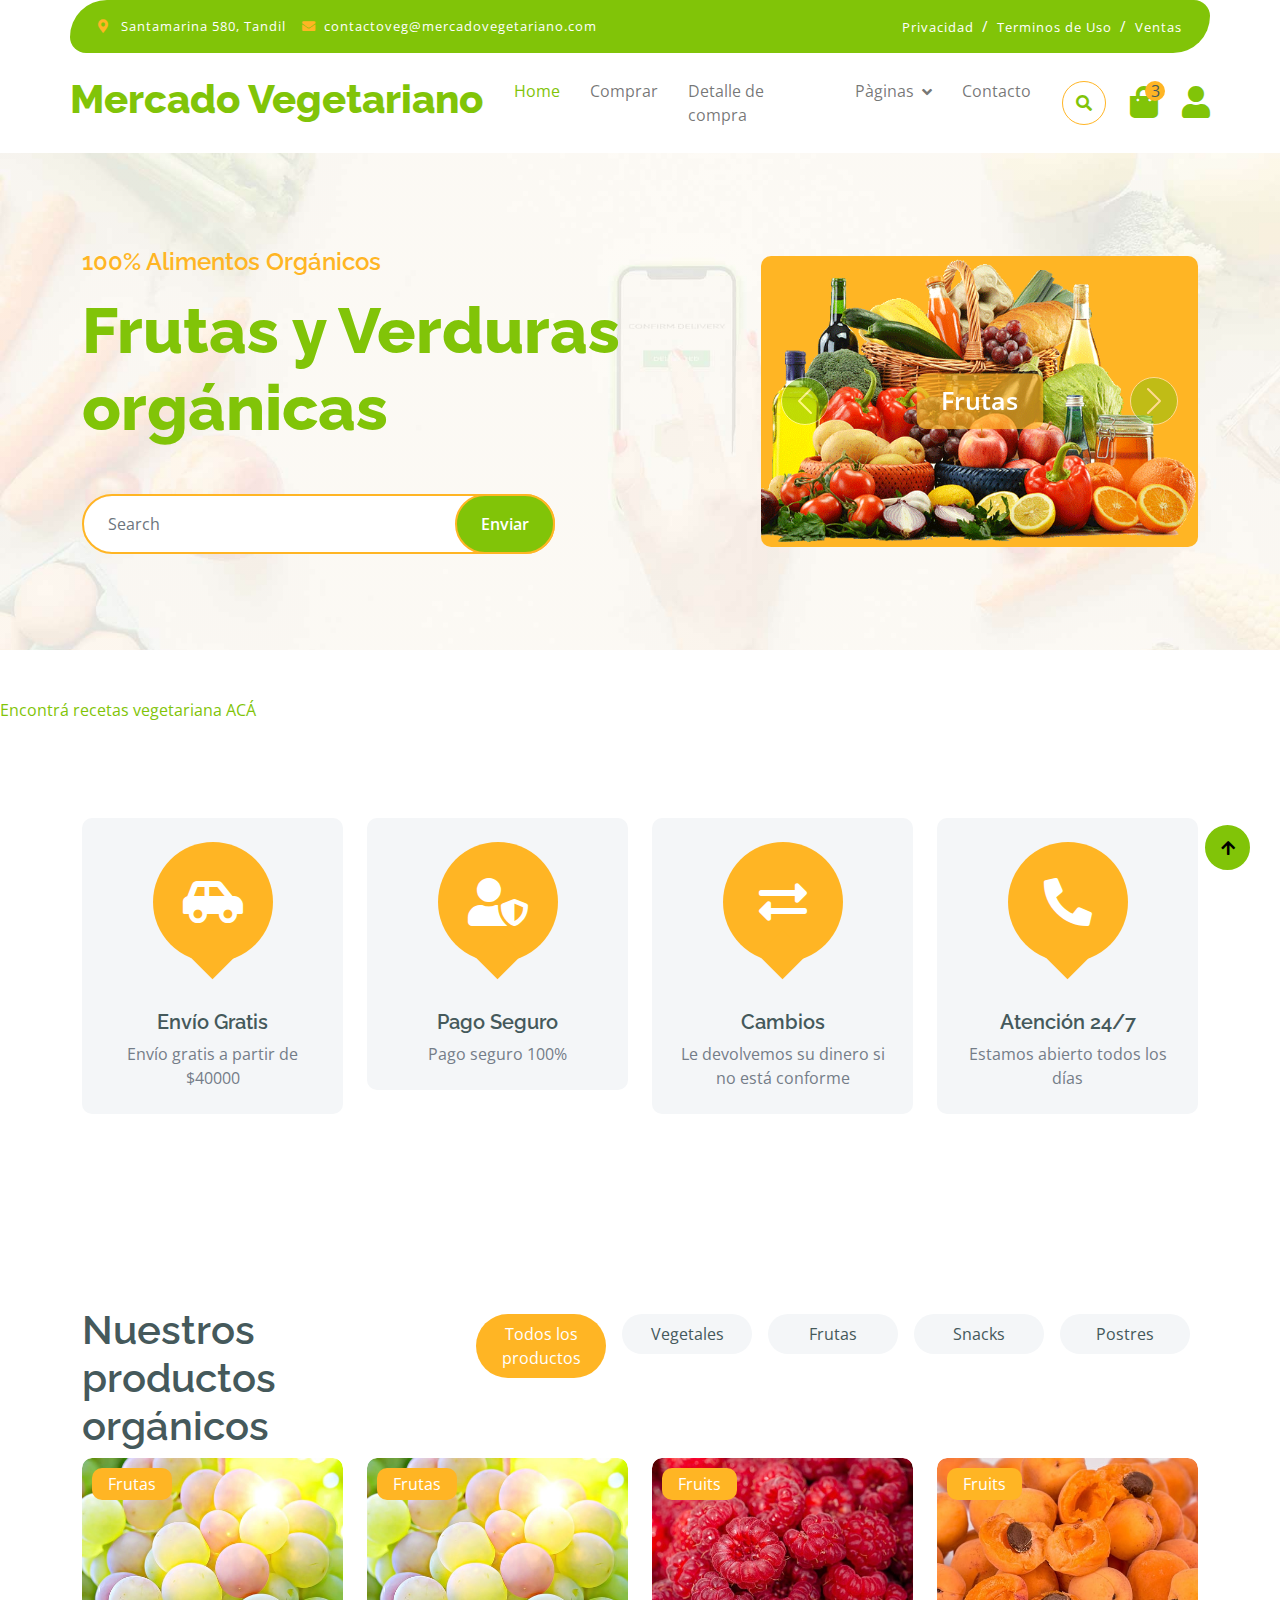
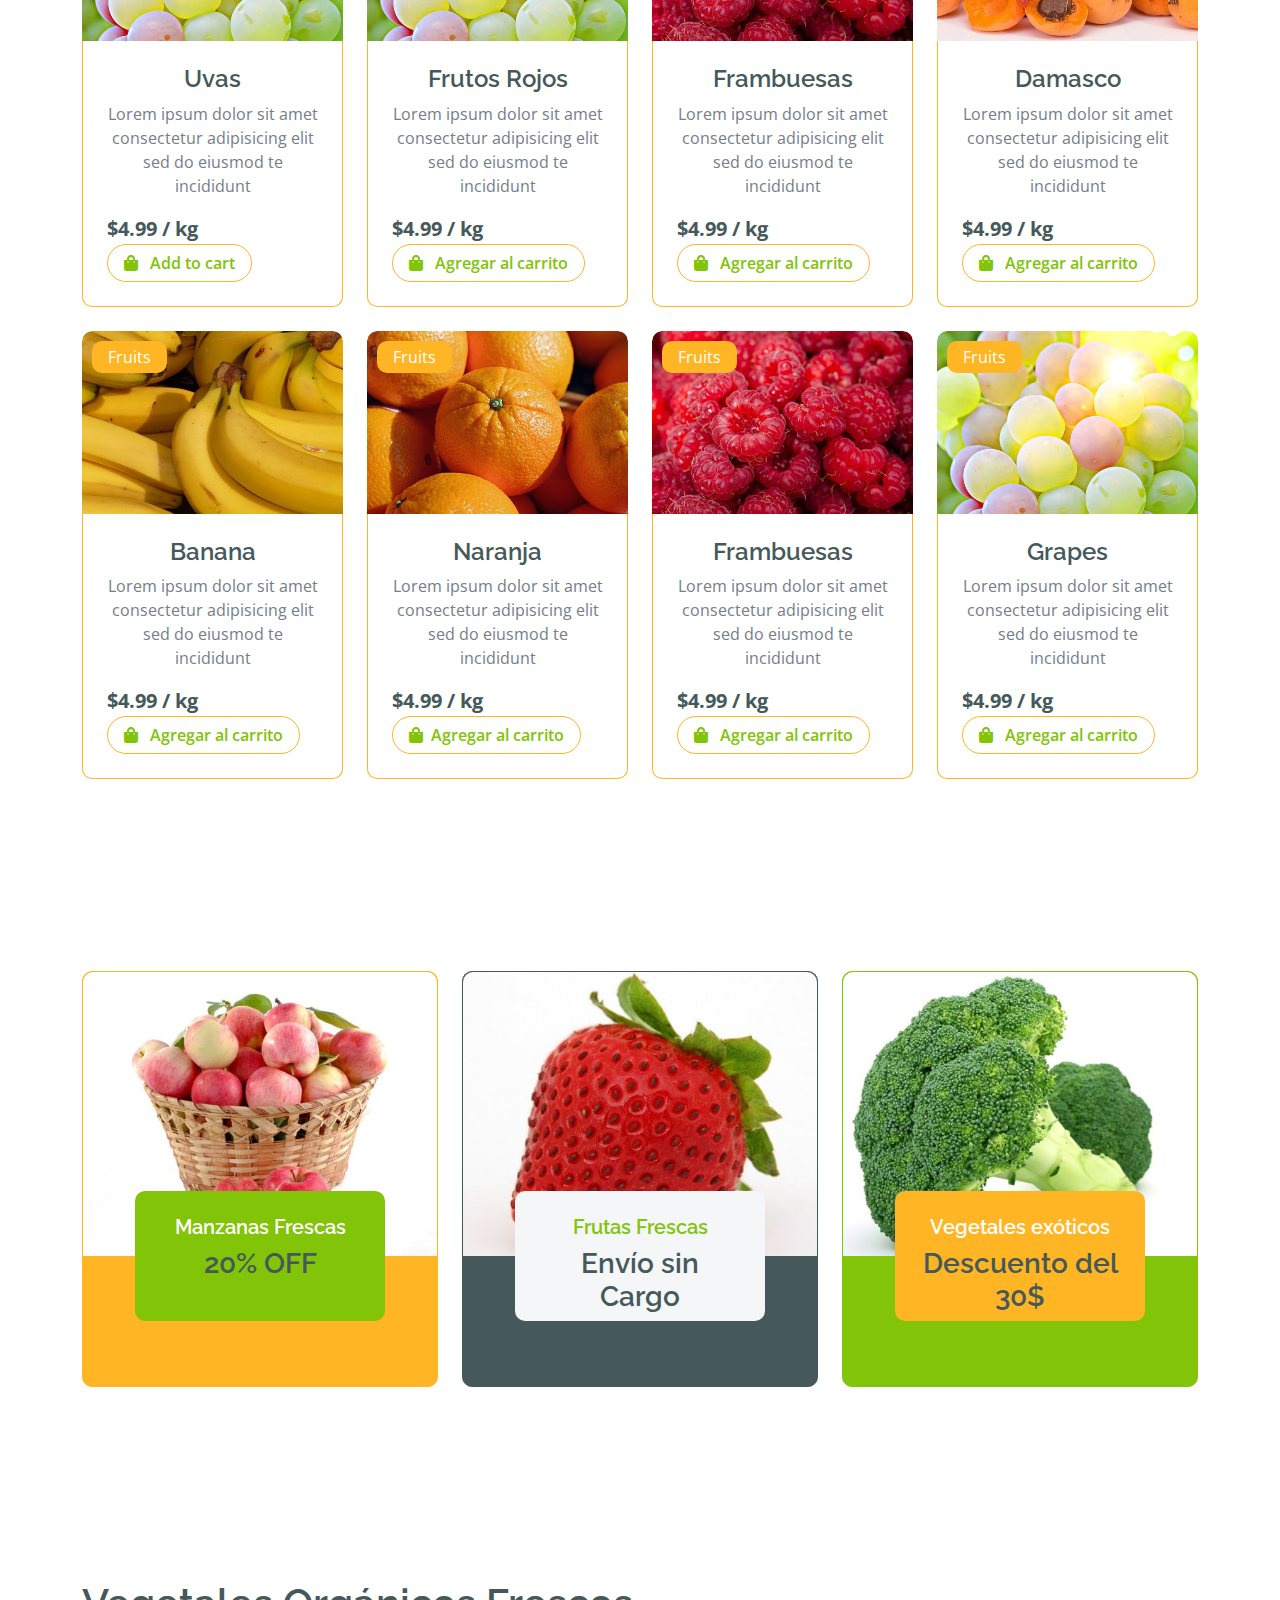
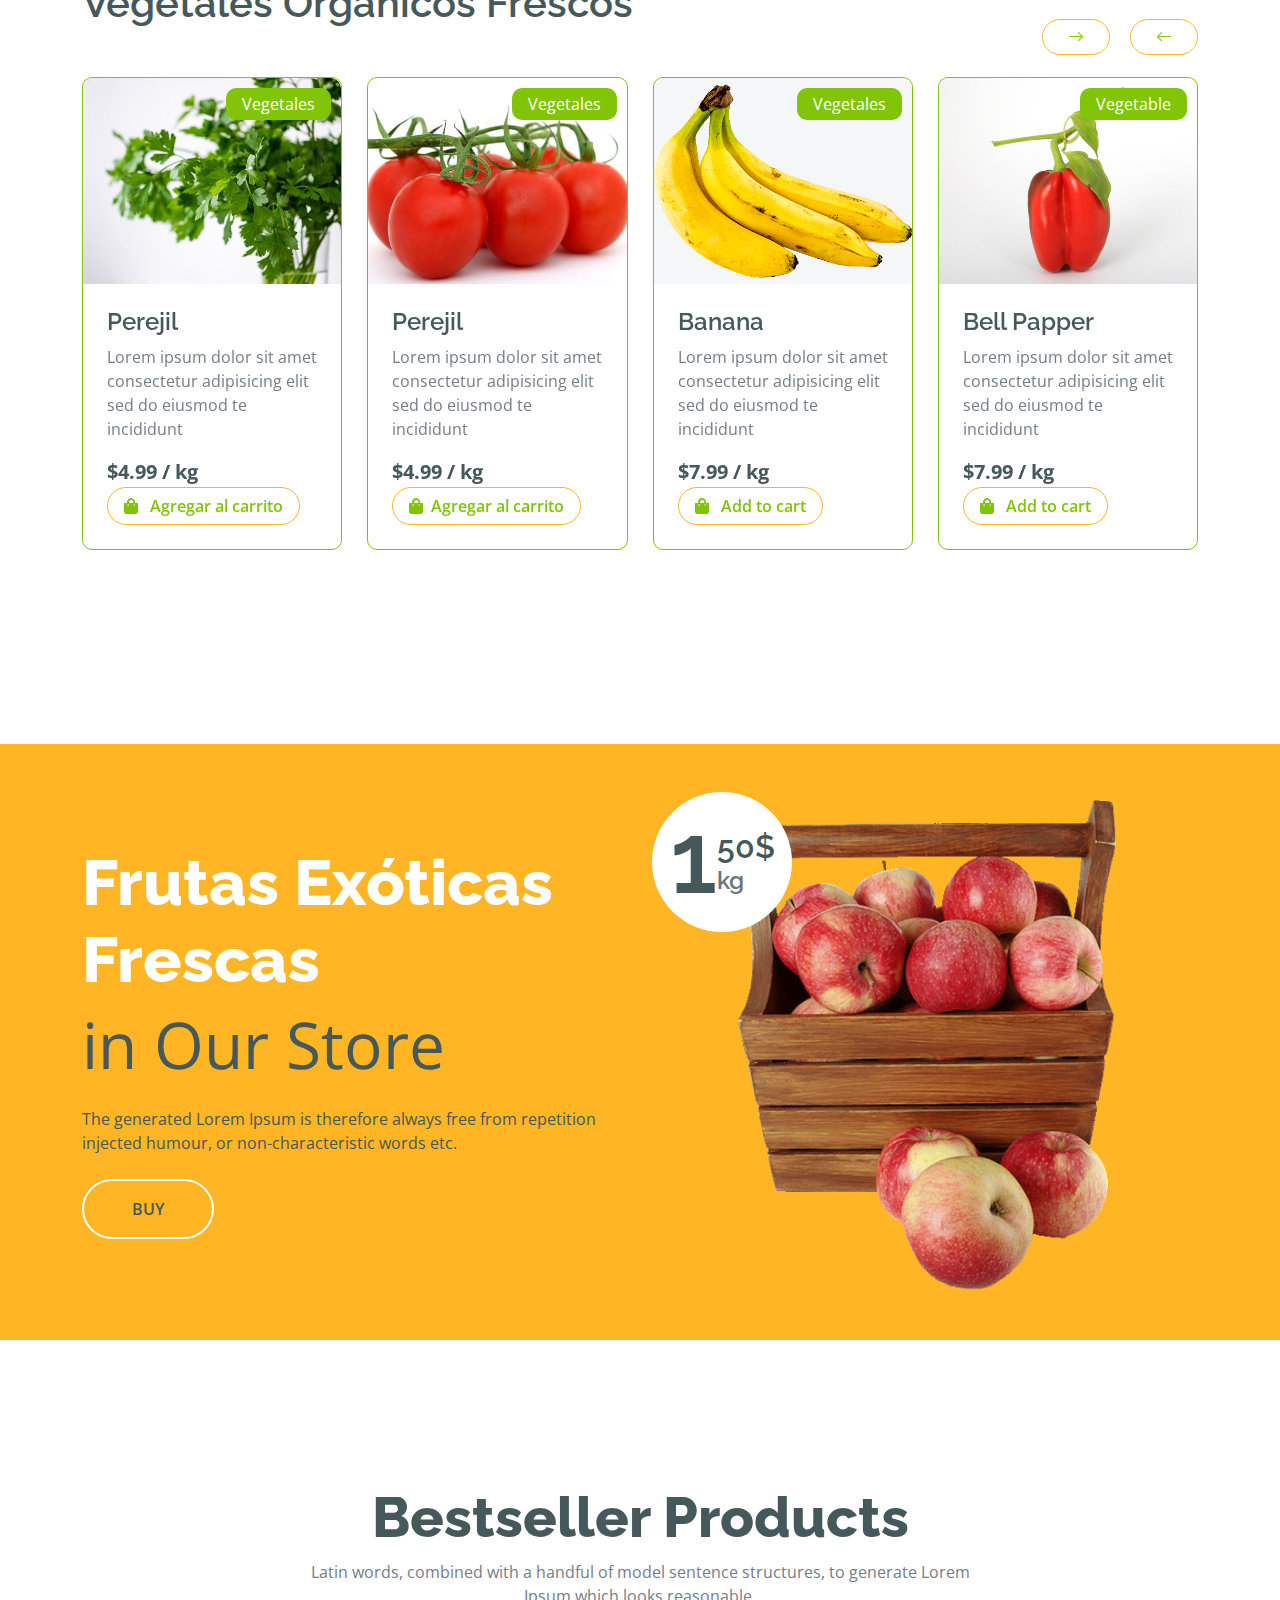
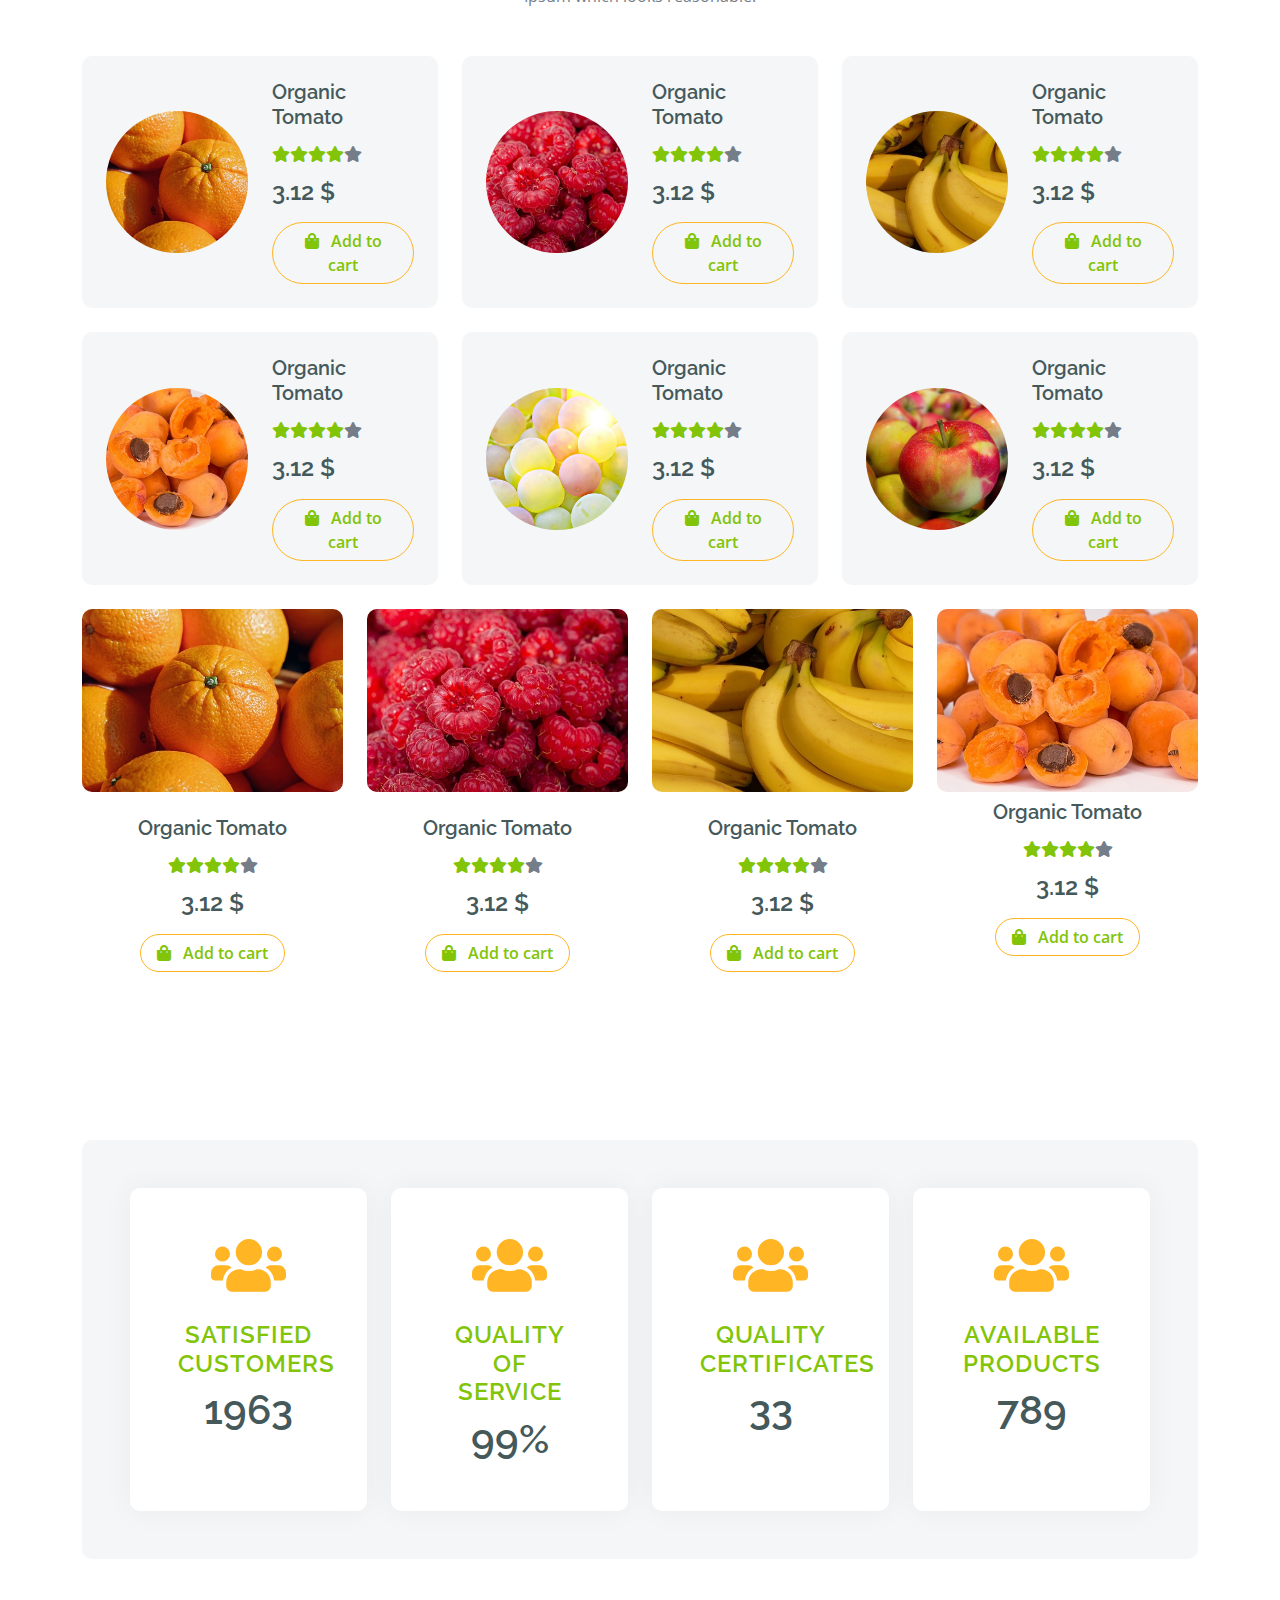
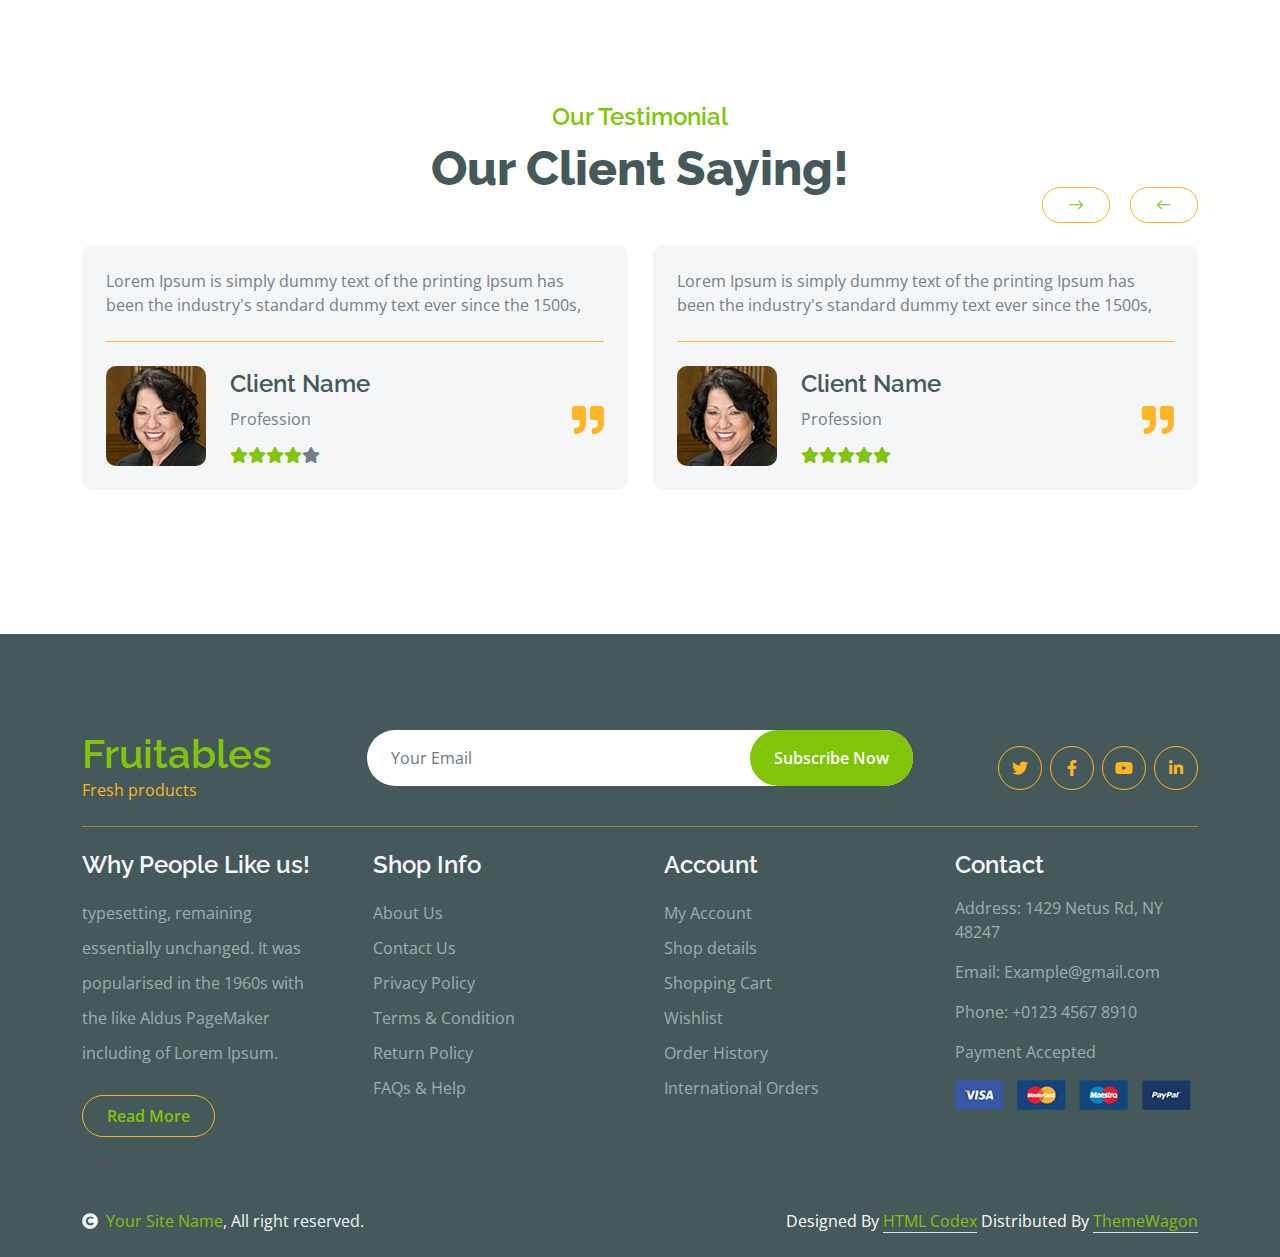
<file: index.html>
<!DOCTYPE html>
<html lang="en">

    <head>
        <meta charset="utf-8">
        <title>Mercado Vegetariano</title>
        <meta content="width=device-width, initial-scale=1.0" name="viewport">
        <meta content="" name="keywords">
        <meta content="" name="description">

        <!-- Google Web Fonts -->
        <link rel="preconnect" href="https://fonts.googleapis.com">
        <link rel="preconnect" href="https://fonts.gstatic.com" crossorigin>
        <link href="https://fonts.googleapis.com/css2?family=Open+Sans:wght@400;600&family=Raleway:wght@600;800&display=swap" rel="stylesheet"> 

        <!-- Icon Font Stylesheet -->
        <link rel="stylesheet" href="https://use.fontawesome.com/releases/v5.15.4/css/all.css"/>
        <link href="https://cdn.jsdelivr.net/npm/bootstrap-icons@1.4.1/font/bootstrap-icons.css" rel="stylesheet">

        <!-- Libraries Stylesheet -->
        <link href="lib/lightbox/css/lightbox.min.css" rel="stylesheet">
        <link href="lib/owlcarousel/assets/owl.carousel.min.css" rel="stylesheet">


        <!-- Customized Bootstrap Stylesheet -->
        <link href="css/bootstrap.min.css" rel="stylesheet">

        <!-- Template Stylesheet -->
        <link href="css/style.css" rel="stylesheet">
    </head>

    <body>

        <!-- Spinner Start -->
        <div id="spinner" class="show w-100 vh-100 bg-white position-fixed translate-middle top-50 start-50  d-flex align-items-center justify-content-center">
            <div class="spinner-grow text-primary" role="status"></div>
        </div>
        <!-- Spinner End -->


        <!-- Navbar start -->
        <div class="container-fluid fixed-top">
            <div class="container topbar bg-primary d-none d-lg-block">
                <div class="d-flex justify-content-between">
                    <div class="top-info ps-2">
                        <small class="me-3"><i class="fas fa-map-marker-alt me-2 text-secondary"></i> <a href="#" class="text-white">Santamarina 580, Tandil</a></small>
                        <small class="me-3"><i class="fas fa-envelope me-2 text-secondary"></i><a href="#" class="text-white">contactoveg@mercadovegetariano.com</a></small>
                    </div>
                    <div class="top-link pe-2">
                        <a href="#" class="text-white"><small class="text-white mx-2">Privacidad</small>/</a>
                        <a href="#" class="text-white"><small class="text-white mx-2">Terminos de Uso</small>/</a>
                        <a href="#" class="text-white"><small class="text-white ms-2">Ventas</small></a>
                    </div>
                </div>
            </div>
            <div class="container px-0">
                <nav class="navbar navbar-light bg-white navbar-expand-xl">
                    <a href="index.html" class="navbar-brand"><h1 class="text-primary display-6">Mercado Vegetariano</h1></a>
                    <button class="navbar-toggler py-2 px-3" type="button" data-bs-toggle="collapse" data-bs-target="#navbarCollapse">
                        <span class="fa fa-bars text-primary"></span>
                    </button>
                    <div class="collapse navbar-collapse bg-white" id="navbarCollapse">
                        <div class="navbar-nav mx-auto">
                            <a href="index.html" class="nav-item nav-link active">Home</a>
                            <a href="shop.html" class="nav-item nav-link">Comprar</a>
                            <a href="shop-detail.html" class="nav-item nav-link">Detalle de compra</a>
                            <div class="nav-item dropdown">
                                <a href="#" class="nav-link dropdown-toggle" data-bs-toggle="dropdown">Pàginas</a>
                                <div class="dropdown-menu m-0 bg-secondary rounded-0">
                                    <a href="cart.html" class="dropdown-item">Carrito</a>
                                    <a href="chackout.html" class="dropdown-item">Checkout</a>
                                    <a href="testimonial.html" class="dropdown-item">Testimonios</a>
                                    <a href="404.html" class="dropdown-item">404 Page</a>
                                </div>
                            </div>
                            <a href="contact.html" class="nav-item nav-link">Contacto</a>
                        </div>
                        <div class="d-flex m-3 me-0">
                            <button class="btn-search btn border border-secondary btn-md-square rounded-circle bg-white me-4" data-bs-toggle="modal" data-bs-target="#searchModal"><i class="fas fa-search text-primary"></i></button>
                            <a href="#" class="position-relative me-4 my-auto">
                                <i class="fa fa-shopping-bag fa-2x"></i>
                                <span class="position-absolute bg-secondary rounded-circle d-flex align-items-center justify-content-center text-dark px-1" style="top: -5px; left: 15px; height: 20px; min-width: 20px;">3</span>
                            </a>
                            <a href="#" class="my-auto">
                                <i class="fas fa-user fa-2x"></i>
                            </a>
                        </div>
                    </div>
                </nav>
            </div>
        </div>
        <!-- Navbar End -->


        <!-- Modal Search Start -->
        <div class="modal fade" id="searchModal" tabindex="-1" aria-labelledby="exampleModalLabel" aria-hidden="true">
            <div class="modal-dialog modal-fullscreen">
                <div class="modal-content rounded-0">
                    <div class="modal-header">
                        <h5 class="modal-title" id="exampleModalLabel">Search by keyword</h5>
                        <button type="button" class="btn-close" data-bs-dismiss="modal" aria-label="Close"></button>
                    </div>
                    <div class="modal-body d-flex align-items-center">
                        <div class="input-group w-75 mx-auto d-flex">
                            <input type="search" class="form-control p-3" placeholder="keywords" aria-describedby="search-icon-1">
                            <span id="search-icon-1" class="input-group-text p-3"><i class="fa fa-search"></i></span>
                        </div>
                    </div>
                </div>
            </div>
        </div>
        <!-- Modal Search End -->


        <!-- Hero Start -->
        <div class="container-fluid py-5 mb-5 hero-header">
            <div class="container py-5">
                <div class="row g-5 align-items-center">
                    <div class="col-md-12 col-lg-7">
                        <h4 class="mb-3 text-secondary">100% Alimentos Orgánicos</h4>
                        <h1 class="mb-5 display-3 text-primary">Frutas y Verduras orgánicas</h1>
                        <div class="position-relative mx-auto">
                            <input class="form-control border-2 border-secondary w-75 py-3 px-4 rounded-pill" type="number" placeholder="Search">
                            <button type="submit" class="btn btn-primary border-2 border-secondary py-3 px-4 position-absolute rounded-pill text-white h-100" style="top: 0; right: 25%;">Enviar</button>
                        </div>
                    </div>
                    
                    <div class="col-md-12 col-lg-5">
                        
                        <div id="carouselId" class="carousel slide position-relative" data-bs-ride="carousel">
                            <div class="carousel-inner" role="listbox">
                                <div class="carousel-item active rounded">
                                    <img src="img/hero-img-1.png" class="img-fluid w-100 h-100 bg-secondary rounded" alt="First slide">
                                    <a href="#" class="btn px-4 py-2 text-white rounded">Frutas</a>
                                </div>
                                <div class="carousel-item rounded">
                                    <img src="img/hero-img-2.jpg" class="img-fluid w-100 h-100 rounded" alt="Second slide">
                                    <a href="#" class="btn px-4 py-2 text-white rounded">Vegetales</a>
                                </div>
                            </div>
                            <button class="carousel-control-prev" type="button" data-bs-target="#carouselId" data-bs-slide="prev">
                                <span class="carousel-control-prev-icon" aria-hidden="true"></span>
                                <span class="visually-hidden">Anterior</span>
                            </button>
                            <button class="carousel-control-next" type="button" data-bs-target="#carouselId" data-bs-slide="next">
                                <span class="carousel-control-next-icon" aria-hidden="true"></span>
                                <span class="visually-hidden">Siguiente</span>
                            </button>
                        </div>
                    </div>
                </div>
            </div>
        </div>
        <a href="indexApi.html" target="_blank">Encontrá recetas vegetariana ACÁ</a>
        <!-- Hero End -->


        <!-- Featurs Section Start -->
        <div class="container-fluid featurs py-5">
            <div class="container py-5">
                <div class="row g-4">
                    <div class="col-md-6 col-lg-3">
                        <div class="featurs-item text-center rounded bg-light p-4">
                            <div class="featurs-icon btn-square rounded-circle bg-secondary mb-5 mx-auto">
                                <i class="fas fa-car-side fa-3x text-white"></i>
                            </div>
                            <div class="featurs-content text-center">
                                <h5>Envío Gratis</h5>
                                <p class="mb-0">Envío gratis a partir de $40000</p>
                            </div>
                        </div>
                    </div>
                    <div class="col-md-6 col-lg-3">
                        <div class="featurs-item text-center rounded bg-light p-4">
                            <div class="featurs-icon btn-square rounded-circle bg-secondary mb-5 mx-auto">
                                <i class="fas fa-user-shield fa-3x text-white"></i>
                            </div>
                            <div class="featurs-content text-center">
                                <h5>Pago Seguro</h5>
                                <p class="mb-0">Pago seguro 100%</p>
                            </div>
                        </div>
                    </div>
                    <div class="col-md-6 col-lg-3">
                        <div class="featurs-item text-center rounded bg-light p-4">
                            <div class="featurs-icon btn-square rounded-circle bg-secondary mb-5 mx-auto">
                                <i class="fas fa-exchange-alt fa-3x text-white"></i>
                            </div>
                            <div class="featurs-content text-center">
                                <h5>Cambios</h5>
                                <p class="mb-0">Le devolvemos su dinero si no está conforme</p>
                            </div>
                        </div>
                    </div>
                    <div class="col-md-6 col-lg-3">
                        <div class="featurs-item text-center rounded bg-light p-4">
                            <div class="featurs-icon btn-square rounded-circle bg-secondary mb-5 mx-auto">
                                <i class="fa fa-phone-alt fa-3x text-white"></i>
                            </div>
                            <div class="featurs-content text-center">
                                <h5>Atención 24/7</h5>
                                <p class="mb-0">Estamos abierto todos los días</p>
                            </div>
                        </div>
                    </div>
                </div>
            </div>
        </div>
        <!-- Featurs Section End -->


        <!-- Fruits Shop Start-->
        <div class="container-fluid fruite py-5">
            <div class="container py-5">
                <div class="tab-class text-center">
                    <div class="row g-4">
                        <div class="col-lg-4 text-start">
                            <h1>Nuestros productos orgánicos</h1>
                        </div>
                        <div class="col-lg-8 text-end">
                            <ul class="nav nav-pills d-inline-flex text-center mb-5">
                                <li class="nav-item">
                                    <a class="d-flex m-2 py-2 bg-light rounded-pill active" data-bs-toggle="pill" href="#tab-1">
                                        <span class="text-dark" style="width: 130px;">Todos los productos</span>
                                    </a>
                                </li>
                                <li class="nav-item">
                                    <a class="d-flex py-2 m-2 bg-light rounded-pill" data-bs-toggle="pill" href="#tab-2">
                                        <span class="text-dark" style="width: 130px;">Vegetales</span>
                                    </a>
                                </li>
                                <li class="nav-item">
                                    <a class="d-flex m-2 py-2 bg-light rounded-pill" data-bs-toggle="pill" href="#tab-3">
                                        <span class="text-dark" style="width: 130px;">Frutas</span>
                                    </a>
                                </li>
                                <li class="nav-item">
                                    <a class="d-flex m-2 py-2 bg-light rounded-pill" data-bs-toggle="pill" href="#tab-4">
                                        <span class="text-dark" style="width: 130px;">Snacks</span>
                                    </a>
                                </li>
                                <li class="nav-item">
                                    <a class="d-flex m-2 py-2 bg-light rounded-pill" data-bs-toggle="pill" href="#tab-5">
                                        <span class="text-dark" style="width: 130px;">Postres</span>
                                    </a>
                                </li>
                            </ul>
                        </div>
                    </div>
                    <div class="tab-content">
                        <div id="tab-1" class="tab-pane fade show p-0 active">
                            <div class="row g-4">
                                <div class="col-lg-12">
                                    <div class="row g-4">
                                        <div class="col-md-6 col-lg-4 col-xl-3">
                                            <div class="rounded position-relative fruite-item">
                                                <div class="fruite-img">
                                                    <img src="img/fruite-item-5.jpg" class="img-fluid w-100 rounded-top" alt="">
                                                </div>
                                                <div class="text-white bg-secondary px-3 py-1 rounded position-absolute" style="top: 10px; left: 10px;">Frutas</div>
                                                <div class="p-4 border border-secondary border-top-0 rounded-bottom">
                                                    <h4>Uvas</h4>
                                                    <p>Lorem ipsum dolor sit amet consectetur adipisicing elit sed do eiusmod te incididunt</p>
                                                    <div class="d-flex justify-content-between flex-lg-wrap">
                                                        <p class="text-dark fs-5 fw-bold mb-0">$4.99 / kg</p>
                                                        <a href="#" class="btn border border-secondary rounded-pill px-3 text-primary"><i class="fa fa-shopping-bag me-2 text-primary"></i> Add to cart</a>
                                                    </div>
                                                </div>
                                            </div>
                                        </div>
                                        <div class="col-md-6 col-lg-4 col-xl-3">
                                            <div class="rounded position-relative fruite-item">
                                                <div class="fruite-img">
                                                    <img src="img/fruite-item-5.jpg" class="img-fluid w-100 rounded-top" alt="">
                                                </div>
                                                <div class="text-white bg-secondary px-3 py-1 rounded position-absolute" style="top: 10px; left: 10px;">Frutas</div>
                                                <div class="p-4 border border-secondary border-top-0 rounded-bottom">
                                                    <h4>Frutos Rojos</h4>
                                                    <p>Lorem ipsum dolor sit amet consectetur adipisicing elit sed do eiusmod te incididunt</p>
                                                    <div class="d-flex justify-content-between flex-lg-wrap">
                                                        <p class="text-dark fs-5 fw-bold mb-0">$4.99 / kg</p>
                                                        <a href="#" class="btn border border-secondary rounded-pill px-3 text-primary"><i class="fa fa-shopping-bag me-2 text-primary"></i> Agregar al carrito</a>
                                                    </div>
                                                </div>
                                            </div>
                                        </div>
                                        <div class="col-md-6 col-lg-4 col-xl-3">
                                            <div class="rounded position-relative fruite-item">
                                                <div class="fruite-img">
                                                    <img src="img/fruite-item-2.jpg" class="img-fluid w-100 rounded-top" alt="">
                                                </div>
                                                <div class="text-white bg-secondary px-3 py-1 rounded position-absolute" style="top: 10px; left: 10px;">Fruits</div>
                                                <div class="p-4 border border-secondary border-top-0 rounded-bottom">
                                                    <h4>Frambuesas</h4>
                                                    <p>Lorem ipsum dolor sit amet consectetur adipisicing elit sed do eiusmod te incididunt</p>
                                                    <div class="d-flex justify-content-between flex-lg-wrap">
                                                        <p class="text-dark fs-5 fw-bold mb-0">$4.99 / kg</p>
                                                        <a href="#" class="btn border border-secondary rounded-pill px-3 text-primary"><i class="fa fa-shopping-bag me-2 text-primary"></i> Agregar al carrito</a>
                                                    </div>
                                                </div>
                                            </div>
                                        </div>
                                        <div class="col-md-6 col-lg-4 col-xl-3">
                                            <div class="rounded position-relative fruite-item">
                                                <div class="fruite-img">
                                                    <img src="img/fruite-item-4.jpg" class="img-fluid w-100 rounded-top" alt="">
                                                </div>
                                                <div class="text-white bg-secondary px-3 py-1 rounded position-absolute" style="top: 10px; left: 10px;">Fruits</div>
                                                <div class="p-4 border border-secondary border-top-0 rounded-bottom">
                                                    <h4>Damasco</h4>
                                                    <p>Lorem ipsum dolor sit amet consectetur adipisicing elit sed do eiusmod te incididunt</p>
                                                    <div class="d-flex justify-content-between flex-lg-wrap">
                                                        <p class="text-dark fs-5 fw-bold mb-0">$4.99 / kg</p>
                                                        <a href="#" class="btn border border-secondary rounded-pill px-3 text-primary"><i class="fa fa-shopping-bag me-2 text-primary"></i> Agregar al carrito</a>
                                                    </div>
                                                </div>
                                            </div>
                                        </div>
                                        <div class="col-md-6 col-lg-4 col-xl-3">
                                            <div class="rounded position-relative fruite-item">
                                                <div class="fruite-img">
                                                    <img src="img/fruite-item-3.jpg" class="img-fluid w-100 rounded-top" alt="">
                                                </div>
                                                <div class="text-white bg-secondary px-3 py-1 rounded position-absolute" style="top: 10px; left: 10px;">Fruits</div>
                                                <div class="p-4 border border-secondary border-top-0 rounded-bottom">
                                                    <h4>Banana</h4>
                                                    <p>Lorem ipsum dolor sit amet consectetur adipisicing elit sed do eiusmod te incididunt</p>
                                                    <div class="d-flex justify-content-between flex-lg-wrap">
                                                        <p class="text-dark fs-5 fw-bold mb-0">$4.99 / kg</p>
                                                        <a href="#" class="btn border border-secondary rounded-pill px-3 text-primary"><i class="fa fa-shopping-bag me-2 text-primary"></i> Agregar al carrito</a>
                                                    </div>
                                                </div>
                                            </div>
                                        </div>
                                        <div class="col-md-6 col-lg-4 col-xl-3">
                                            <div class="rounded position-relative fruite-item">
                                                <div class="fruite-img">
                                                    <img src="img/fruite-item-1.jpg" class="img-fluid w-100 rounded-top" alt="">
                                                </div>
                                                <div class="text-white bg-secondary px-3 py-1 rounded position-absolute" style="top: 10px; left: 10px;">Fruits</div>
                                                <div class="p-4 border border-secondary border-top-0 rounded-bottom">
                                                    <h4>Naranja</h4>
                                                    <p>Lorem ipsum dolor sit amet consectetur adipisicing elit sed do eiusmod te incididunt</p>
                                                    <div class="d-flex justify-content-between flex-lg-wrap">
                                                        <p class="text-dark fs-5 fw-bold mb-0">$4.99 / kg</p>
                                                        <a href="#" class="btn border border-secondary rounded-pill px-3 text-primary"><i class="fa fa-shopping-bag me-2 text-primary"></i>Agregar al carrito</a>
                                                    </div>
                                                </div>
                                            </div>
                                        </div>
                                        <div class="col-md-6 col-lg-4 col-xl-3">
                                            <div class="rounded position-relative fruite-item">
                                                <div class="fruite-img">
                                                    <img src="img/fruite-item-2.jpg" class="img-fluid w-100 rounded-top" alt="">
                                                </div>
                                                <div class="text-white bg-secondary px-3 py-1 rounded position-absolute" style="top: 10px; left: 10px;">Fruits</div>
                                                <div class="p-4 border border-secondary border-top-0 rounded-bottom">
                                                    <h4>Frambuesas</h4>
                                                    <p>Lorem ipsum dolor sit amet consectetur adipisicing elit sed do eiusmod te incididunt</p>
                                                    <div class="d-flex justify-content-between flex-lg-wrap">
                                                        <p class="text-dark fs-5 fw-bold mb-0">$4.99 / kg</p>
                                                        <a href="#" class="btn border border-secondary rounded-pill px-3 text-primary"><i class="fa fa-shopping-bag me-2 text-primary"></i> Agregar al carrito</a>
                                                    </div>
                                                </div>
                                            </div>
                                        </div>
                                        <div class="col-md-6 col-lg-4 col-xl-3">
                                            <div class="rounded position-relative fruite-item">
                                                <div class="fruite-img">
                                                    <img src="img/fruite-item-5.jpg" class="img-fluid w-100 rounded-top" alt="">
                                                </div>
                                                <div class="text-white bg-secondary px-3 py-1 rounded position-absolute" style="top: 10px; left: 10px;">Fruits</div>
                                                <div class="p-4 border border-secondary border-top-0 rounded-bottom">
                                                    <h4>Grapes</h4>
                                                    <p>Lorem ipsum dolor sit amet consectetur adipisicing elit sed do eiusmod te incididunt</p>
                                                    <div class="d-flex justify-content-between flex-lg-wrap">
                                                        <p class="text-dark fs-5 fw-bold mb-0">$4.99 / kg</p>
                                                        <a href="#" class="btn border border-secondary rounded-pill px-3 text-primary"><i class="fa fa-shopping-bag me-2 text-primary"></i> Agregar al carrito</a>
                                                    </div>
                                                </div>
                                            </div>
                                        </div>
                                    </div>
                                </div>
                            </div>
                        </div>
                        <div id="tab-2" class="tab-pane fade show p-0">
                            <div class="row g-4">
                                <div class="col-lg-12">
                                    <div class="row g-4">
                                        <div class="col-md-6 col-lg-4 col-xl-3">
                                            <div class="rounded position-relative fruite-item">
                                                <div class="fruite-img">
                                                    <img src="img/fruite-item-5.jpg" class="img-fluid w-100 rounded-top" alt="">
                                                </div>
                                                <div class="text-white bg-secondary px-3 py-1 rounded position-absolute" style="top: 10px; left: 10px;">Fruits</div>
                                                <div class="p-4 border border-secondary border-top-0 rounded-bottom">
                                                    <h4>Uvas</h4>
                                                    <p>Lorem ipsum dolor sit amet consectetur adipisicing elit sed do eiusmod te incididunt</p>
                                                    <div class="d-flex justify-content-between flex-lg-wrap">
                                                        <p class="text-dark fs-5 fw-bold mb-0">$4.99 / kg</p>
                                                        <a href="#" class="btn border border-secondary rounded-pill px-3 text-primary"><i class="fa fa-shopping-bag me-2 text-primary"></i> Agregar al carrito</a>
                                                    </div>
                                                </div>
                                            </div>
                                        </div>
                                        <div class="col-md-6 col-lg-4 col-xl-3">
                                            <div class="rounded position-relative fruite-item">
                                                <div class="fruite-img">
                                                    <img src="img/fruite-item-2.jpg" class="img-fluid w-100 rounded-top" alt="">
                                                </div>
                                                <div class="text-white bg-secondary px-3 py-1 rounded position-absolute" style="top: 10px; left: 10px;">Fruits</div>
                                                <div class="p-4 border border-secondary border-top-0 rounded-bottom">
                                                    <h4>Frambuesas</h4>
                                                    <p>Lorem ipsum dolor sit amet consectetur adipisicing elit sed do eiusmod te incididunt</p>
                                                    <div class="d-flex justify-content-between flex-lg-wrap">
                                                        <p class="text-dark fs-5 fw-bold mb-0">$4.99 / kg</p>
                                                        <a href="#" class="btn border border-secondary rounded-pill px-3 text-primary"><i class="fa fa-shopping-bag me-2 text-primary"></i> Agregar al carrito</a>
                                                    </div>
                                                </div>
                                            </div>
                                        </div>
                                    </div>
                                </div>
                            </div>
                        </div>
                        <div id="tab-3" class="tab-pane fade show p-0">
                            <div class="row g-4">
                                <div class="col-lg-12">
                                    <div class="row g-4">
                                        <div class="col-md-6 col-lg-4 col-xl-3">
                                            <div class="rounded position-relative fruite-item">
                                                <div class="fruite-img">
                                                    <img src="img/fruite-item-1.jpg" class="img-fluid w-100 rounded-top" alt="">
                                                </div>
                                                <div class="text-white bg-secondary px-3 py-1 rounded position-absolute" style="top: 10px; left: 10px;">Fruits</div>
                                                <div class="p-4 border border-secondary border-top-0 rounded-bottom">
                                                    <h4>Naranjas</h4>
                                                    <p>Lorem ipsum dolor sit amet consectetur adipisicing elit sed do eiusmod te incididunt</p>
                                                    <div class="d-flex justify-content-between flex-lg-wrap">
                                                        <p class="text-dark fs-5 fw-bold mb-0">$4.99 / kg</p>
                                                        <a href="#" class="btn border border-secondary rounded-pill px-3 text-primary"><i class="fa fa-shopping-bag me-2 text-primary"></i> Agregar al carrito</a>
                                                    </div>
                                                </div>
                                            </div>
                                        </div>
                                        <div class="col-md-6 col-lg-4 col-xl-3">
                                            <div class="rounded position-relative fruite-item">
                                                <div class="fruite-img">
                                                    <img src="img/fruite-item-6.jpg" class="img-fluid w-100 rounded-top" alt="">
                                                </div>
                                                <div class="text-white bg-secondary px-3 py-1 rounded position-absolute" style="top: 10px; left: 10px;">Fruits</div>
                                                <div class="p-4 border border-secondary border-top-0 rounded-bottom">
                                                    <h4>Mananas</h4>
                                                    <p>Lorem ipsum dolor sit amet consectetur adipisicing elit sed do eiusmod te incididunt</p>
                                                    <div class="d-flex justify-content-between flex-lg-wrap">
                                                        <p class="text-dark fs-5 fw-bold mb-0">$4.99 / kg</p>
                                                        <a href="#" class="btn border border-secondary rounded-pill px-3 text-primary"><i class="fa fa-shopping-bag me-2 text-primary"></i> Agregar al carrito</a>
                                                    </div>
                                                </div>
                                            </div>
                                        </div>
                                    </div>
                                </div>
                            </div>
                        </div>
                        <div id="tab-4" class="tab-pane fade show p-0">
                            <div class="row g-4">
                                <div class="col-lg-12">
                                    <div class="row g-4">
                                        <div class="col-md-6 col-lg-4 col-xl-3">
                                            <div class="rounded position-relative fruite-item">
                                                <div class="fruite-img">
                                                    <img src="img/fruite-item-5.jpg" class="img-fluid w-100 rounded-top" alt="">
                                                </div>
                                                <div class="text-white bg-secondary px-3 py-1 rounded position-absolute" style="top: 10px; left: 10px;">Fruits</div>
                                                <div class="p-4 border border-secondary border-top-0 rounded-bottom">
                                                    <h4>Uvas</h4>
                                                    <p>Lorem ipsum dolor sit amet consectetur adipisicing elit sed do eiusmod te incididunt</p>
                                                    <div class="d-flex justify-content-between flex-lg-wrap">
                                                        <p class="text-dark fs-5 fw-bold mb-0">$4.99 / kg</p>
                                                        <a href="#" class="btn border border-secondary rounded-pill px-3 text-primary"><i class="fa fa-shopping-bag me-2 text-primary"></i> Agregar al carrito</a>
                                                    </div>
                                                </div>
                                            </div>
                                        </div>
                                        <div class="col-md-6 col-lg-4 col-xl-3">
                                            <div class="rounded position-relative fruite-item">
                                                <div class="fruite-img">
                                                    <img src="img/fruite-item-4.jpg" class="img-fluid w-100 rounded-top" alt="">
                                                </div>
                                                <div class="text-white bg-secondary px-3 py-1 rounded position-absolute" style="top: 10px; left: 10px;">Fruits</div>
                                                <div class="p-4 border border-secondary border-top-0 rounded-bottom">
                                                    <h4>Damascos</h4>
                                                    <p>Lorem ipsum dolor sit amet consectetur adipisicing elit sed do eiusmod te incididunt</p>
                                                    <div class="d-flex justify-content-between flex-lg-wrap">
                                                        <p class="text-dark fs-5 fw-bold mb-0">$4.99 / kg</p>
                                                        <a href="#" class="btn border border-secondary rounded-pill px-3 text-primary"><i class="fa fa-shopping-bag me-2 text-primary"></i> Agregar al carrito</a>
                                                    </div>
                                                </div>
                                            </div>
                                        </div>
                                    </div>
                                </div>
                            </div>
                        </div>
                        <div id="tab-5" class="tab-pane fade show p-0">
                            <div class="row g-4">
                                <div class="col-lg-12">
                                    <div class="row g-4">
                                        <div class="col-md-6 col-lg-4 col-xl-3">
                                            <div class="rounded position-relative fruite-item">
                                                <div class="fruite-img">
                                                    <img src="img/fruite-item-3.jpg" class="img-fluid w-100 rounded-top" alt="">
                                                </div>
                                                <div class="text-white bg-secondary px-3 py-1 rounded position-absolute" style="top: 10px; left: 10px;">Frutas</div>
                                                <div class="p-4 border border-secondary border-top-0 rounded-bottom">
                                                    <h4>Banana</h4>
                                                    <p>Lorem ipsum dolor sit amet consectetur adipisicing elit sed do eiusmod te incididunt</p>
                                                    <div class="d-flex justify-content-between flex-lg-wrap">
                                                        <p class="text-dark fs-5 fw-bold mb-0">$4.99 / kg</p>
                                                        <a href="#" class="btn border border-secondary rounded-pill px-3 text-primary"><i class="fa fa-shopping-bag me-2 text-primary"></i>Agregar al carrito</a>
                                                    </div>
                                                </div>
                                            </div>
                                        </div>
                                        <div class="col-md-6 col-lg-4 col-xl-3">
                                            <div class="rounded position-relative fruite-item">
                                                <div class="fruite-img">
                                                    <img src="img/fruite-item-2.jpg" class="img-fluid w-100 rounded-top" alt="">
                                                </div>
                                                <div class="text-white bg-secondary px-3 py-1 rounded position-absolute" style="top: 10px; left: 10px;">Frutas</div>
                                                <div class="p-4 border border-secondary border-top-0 rounded-bottom">
                                                    <h4>Frambuesas</h4>
                                                    <p>Lorem ipsum dolor sit amet consectetur adipisicing elit sed do eiusmod te incididunt</p>
                                                    <div class="d-flex justify-content-between flex-lg-wrap">
                                                        <p class="text-dark fs-5 fw-bold mb-0">$4.99 / kg</p>
                                                        <a href="#" class="btn border border-secondary rounded-pill px-3 text-primary"><i class="fa fa-shopping-bag me-2 text-primary"></i>Agregar al carrito</a>
                                                    </div>
                                                </div>
                                            </div>
                                        </div>
                                        <div class="col-md-6 col-lg-4 col-xl-3">
                                            <div class="rounded position-relative fruite-item">
                                                <div class="fruite-img">
                                                    <img src="img/fruite-item-1.jpg" class="img-fluid w-100 rounded-top" alt="">
                                                </div>
                                                <div class="text-white bg-secondary px-3 py-1 rounded position-absolute" style="top: 10px; left: 10px;">Frutas</div>
                                                <div class="p-4 border border-secondary border-top-0 rounded-bottom">
                                                    <h4>Naranjas</h4>
                                                    <p>Lorem ipsum dolor sit amet consectetur adipisicing elit sed do eiusmod te incididunt</p>
                                                    <div class="d-flex justify-content-between flex-lg-wrap">
                                                        <p class="text-dark fs-5 fw-bold mb-0">$4.99 / kg</p>
                                                        <a href="#" class="btn border border-secondary rounded-pill px-3 text-primary"><i class="fa fa-shopping-bag me-2 text-primary"></i> Agregar al carrito</a>
                                                    </div>
                                                </div>
                                            </div>
                                        </div>
                                    </div>
                                </div>
                            </div>
                        </div>
                    </div>
                </div>      
            </div>
        </div>
        <!-- Fruits Shop End-->


        <!-- Featurs Start -->
        <div class="container-fluid service py-5">
            <div class="container py-5">
                <div class="row g-4 justify-content-center">
                    <div class="col-md-6 col-lg-4">
                        <a href="#">
                            <div class="service-item bg-secondary rounded border border-secondary">
                                <img src="img/featur-1.jpg" class="img-fluid rounded-top w-100" alt="">
                                <div class="px-4 rounded-bottom">
                                    <div class="service-content bg-primary text-center p-4 rounded">
                                        <h5 class="text-white">Manzanas Frescas</h5>
                                        <h3 class="mb-0">20% OFF</h3>
                                    </div>
                                </div>
                            </div>
                        </a>
                    </div>
                    <div class="col-md-6 col-lg-4">
                        <a href="#">
                            <div class="service-item bg-dark rounded border border-dark">
                                <img src="img/featur-2.jpg" class="img-fluid rounded-top w-100" alt="">
                                <div class="px-4 rounded-bottom">
                                    <div class="service-content bg-light text-center p-4 rounded">
                                        <h5 class="text-primary">Frutas Frescas</h5>
                                        <h3 class="mb-0">Envío sin Cargo</h3>
                                    </div>
                                </div>
                            </div>
                        </a>
                    </div>
                    <div class="col-md-6 col-lg-4">
                        <a href="#">
                            <div class="service-item bg-primary rounded border border-primary">
                                <img src="img/featur-3.jpg" class="img-fluid rounded-top w-100" alt="">
                                <div class="px-4 rounded-bottom">
                                    <div class="service-content bg-secondary text-center p-4 rounded">
                                        <h5 class="text-white">Vegetales exóticos</h5>
                                        <h3 class="mb-0">Descuento del 30$</h3>
                                    </div>
                                </div>
                            </div>
                        </a>
                    </div>
                </div>
            </div>
        </div>
        <!-- Featurs End -->


        <!-- Vesitable Shop Start-->
        <div class="container-fluid vesitable py-5">
            <div class="container py-5">
                <h1 class="mb-0">Vegetales Orgánicos Frescos</h1>
                <div class="owl-carousel vegetable-carousel justify-content-center">
                    <div class="border border-primary rounded position-relative vesitable-item">
                        <div class="vesitable-img">
                            <img src="img/vegetable-item-6.jpg" class="img-fluid w-100 rounded-top" alt="">
                        </div>
                        <div class="text-white bg-primary px-3 py-1 rounded position-absolute" style="top: 10px; right: 10px;">Vegetales</div>
                        <div class="p-4 rounded-bottom">
                            <h4>Perejil</h4>
                            <p>Lorem ipsum dolor sit amet consectetur adipisicing elit sed do eiusmod te incididunt</p>
                            <div class="d-flex justify-content-between flex-lg-wrap">
                                <p class="text-dark fs-5 fw-bold mb-0">$4.99 / kg</p>
                                <a href="#" class="btn border border-secondary rounded-pill px-3 text-primary"><i class="fa fa-shopping-bag me-2 text-primary"></i> Agregar al carrito</a>
                            </div>
                        </div>
                    </div>
                    <div class="border border-primary rounded position-relative vesitable-item">
                        <div class="vesitable-img">
                            <img src="img/vegetable-item-1.jpg" class="img-fluid w-100 rounded-top" alt="">
                        </div>
                        <div class="text-white bg-primary px-3 py-1 rounded position-absolute" style="top: 10px; right: 10px;">Vegetales</div>
                        <div class="p-4 rounded-bottom">
                            <h4>Perejil</h4>
                            <p>Lorem ipsum dolor sit amet consectetur adipisicing elit sed do eiusmod te incididunt</p>
                            <div class="d-flex justify-content-between flex-lg-wrap">
                                <p class="text-dark fs-5 fw-bold mb-0">$4.99 / kg</p>
                                <a href="#" class="btn border border-secondary rounded-pill px-3 text-primary"><i class="fa fa-shopping-bag me-2 text-primary"></i>Agregar al carrito</a>
                            </div>
                        </div>
                    </div>
                    <div class="border border-primary rounded position-relative vesitable-item">
                        <div class="vesitable-img">
                            <img src="img/vegetable-item-3.png" class="img-fluid w-100 rounded-top bg-light" alt="">
                        </div>
                        <div class="text-white bg-primary px-3 py-1 rounded position-absolute" style="top: 10px; right: 10px;">Vegetales</div>
                        <div class="p-4 rounded-bottom">
                            <h4>Banana</h4>
                            <p>Lorem ipsum dolor sit amet consectetur adipisicing elit sed do eiusmod te incididunt</p>
                            <div class="d-flex justify-content-between flex-lg-wrap">
                                <p class="text-dark fs-5 fw-bold mb-0">$7.99 / kg</p>
                                <a href="#" class="btn border border-secondary rounded-pill px-3 text-primary"><i class="fa fa-shopping-bag me-2 text-primary"></i> Add to cart</a>
                            </div>
                        </div>
                    </div>
                    <div class="border border-primary rounded position-relative vesitable-item">
                        <div class="vesitable-img">
                            <img src="img/vegetable-item-4.jpg" class="img-fluid w-100 rounded-top" alt="">
                        </div>
                        <div class="text-white bg-primary px-3 py-1 rounded position-absolute" style="top: 10px; right: 10px;">Vegetable</div>
                        <div class="p-4 rounded-bottom">
                            <h4>Bell Papper</h4>
                            <p>Lorem ipsum dolor sit amet consectetur adipisicing elit sed do eiusmod te incididunt</p>
                            <div class="d-flex justify-content-between flex-lg-wrap">
                                <p class="text-dark fs-5 fw-bold mb-0">$7.99 / kg</p>
                                <a href="#" class="btn border border-secondary rounded-pill px-3 text-primary"><i class="fa fa-shopping-bag me-2 text-primary"></i> Add to cart</a>
                            </div>
                        </div>
                    </div>
                    <div class="border border-primary rounded position-relative vesitable-item">
                        <div class="vesitable-img">
                            <img src="img/vegetable-item-5.jpg" class="img-fluid w-100 rounded-top" alt="">
                        </div>
                        <div class="text-white bg-primary px-3 py-1 rounded position-absolute" style="top: 10px; right: 10px;">Vegetable</div>
                        <div class="p-4 rounded-bottom">
                            <h4>Potatoes</h4>
                            <p>Lorem ipsum dolor sit amet consectetur adipisicing elit sed do eiusmod te incididunt</p>
                            <div class="d-flex justify-content-between flex-lg-wrap">
                                <p class="text-dark fs-5 fw-bold mb-0">$7.99 / kg</p>
                                <a href="#" class="btn border border-secondary rounded-pill px-3 text-primary"><i class="fa fa-shopping-bag me-2 text-primary"></i> Add to cart</a>
                            </div>
                        </div>
                    </div>
                    <div class="border border-primary rounded position-relative vesitable-item">
                        <div class="vesitable-img">
                            <img src="img/vegetable-item-6.jpg" class="img-fluid w-100 rounded-top" alt="">
                        </div>
                        <div class="text-white bg-primary px-3 py-1 rounded position-absolute" style="top: 10px; right: 10px;">Vegetable</div>
                        <div class="p-4 rounded-bottom">
                            <h4>Parsely</h4>
                            <p>Lorem ipsum dolor sit amet consectetur adipisicing elit sed do eiusmod te incididunt</p>
                            <div class="d-flex justify-content-between flex-lg-wrap">
                                <p class="text-dark fs-5 fw-bold mb-0">$7.99 / kg</p>
                                <a href="#" class="btn border border-secondary rounded-pill px-3 text-primary"><i class="fa fa-shopping-bag me-2 text-primary"></i> Add to cart</a>
                            </div>
                        </div>
                    </div>
                    <div class="border border-primary rounded position-relative vesitable-item">
                        <div class="vesitable-img">
                            <img src="img/vegetable-item-5.jpg" class="img-fluid w-100 rounded-top" alt="">
                        </div>
                        <div class="text-white bg-primary px-3 py-1 rounded position-absolute" style="top: 10px; right: 10px;">Vegetable</div>
                        <div class="p-4 rounded-bottom">
                            <h4>Potatoes</h4>
                            <p>Lorem ipsum dolor sit amet consectetur adipisicing elit sed do eiusmod te incididunt</p>
                            <div class="d-flex justify-content-between flex-lg-wrap">
                                <p class="text-dark fs-5 fw-bold mb-0">$7.99 / kg</p>
                                <a href="#" class="btn border border-secondary rounded-pill px-3 text-primary"><i class="fa fa-shopping-bag me-2 text-primary"></i> Add to cart</a>
                            </div>
                        </div>
                    </div>
                    <div class="border border-primary rounded position-relative vesitable-item">
                        <div class="vesitable-img">
                            <img src="img/vegetable-item-6.jpg" class="img-fluid w-100 rounded-top" alt="">
                        </div>
                        <div class="text-white bg-primary px-3 py-1 rounded position-absolute" style="top: 10px; right: 10px;">Vegetable</div>
                        <div class="p-4 rounded-bottom">
                            <h4>Perejil</h4>
                            <p>Lorem ipsum dolor sit amet consectetur adipisicing elit sed do eiusmod te incididunt</p>
                            <div class="d-flex justify-content-between flex-lg-wrap">
                                <p class="text-dark fs-5 fw-bold mb-0">$7.99 / kg</p>
                                <a href="#" class="btn border border-secondary rounded-pill px-3 text-primary"><i class="fa fa-shopping-bag me-2 text-primary"></i> Add to cart</a>
                            </div>
                        </div>
                    </div>
                </div>
            </div>
        </div>
        <!-- Vesitable Shop End -->


        <!-- Banner Section Start-->
        <div class="container-fluid banner bg-secondary my-5">
            <div class="container py-5">
                <div class="row g-4 align-items-center">
                    <div class="col-lg-6">
                        <div class="py-4">
                            <h1 class="display-3 text-white">Frutas Exóticas Frescas</h1>
                            <p class="fw-normal display-3 text-dark mb-4">in Our Store</p>
                            <p class="mb-4 text-dark">The generated Lorem Ipsum is therefore always free from repetition injected humour, or non-characteristic words etc.</p>
                            <a href="#" class="banner-btn btn border-2 border-white rounded-pill text-dark py-3 px-5">BUY</a>
                        </div>
                    </div>
                    <div class="col-lg-6">
                        <div class="position-relative">
                            <img src="img/baner-1.png" class="img-fluid w-100 rounded" alt="">
                            <div class="d-flex align-items-center justify-content-center bg-white rounded-circle position-absolute" style="width: 140px; height: 140px; top: 0; left: 0;">
                                <h1 style="font-size: 100px;">1</h1>
                                <div class="d-flex flex-column">
                                    <span class="h2 mb-0">50$</span>
                                    <span class="h4 text-muted mb-0">kg</span>
                                </div>
                            </div>
                        </div>
                    </div>
                </div>
            </div>
        </div>
        <!-- Banner Section End -->


        <!-- Bestsaler Product Start -->
        <div class="container-fluid py-5">
            <div class="container py-5">
                <div class="text-center mx-auto mb-5" style="max-width: 700px;">
                    <h1 class="display-4">Bestseller Products</h1>
                    <p>Latin words, combined with a handful of model sentence structures, to generate Lorem Ipsum which looks reasonable.</p>
                </div>
                <div class="row g-4">
                    <div class="col-lg-6 col-xl-4">
                        <div class="p-4 rounded bg-light">
                            <div class="row align-items-center">
                                <div class="col-6">
                                    <img src="img/best-product-1.jpg" class="img-fluid rounded-circle w-100" alt="">
                                </div>
                                <div class="col-6">
                                    <a href="#" class="h5">Organic Tomato</a>
                                    <div class="d-flex my-3">
                                        <i class="fas fa-star text-primary"></i>
                                        <i class="fas fa-star text-primary"></i>
                                        <i class="fas fa-star text-primary"></i>
                                        <i class="fas fa-star text-primary"></i>
                                        <i class="fas fa-star"></i>
                                    </div>
                                    <h4 class="mb-3">3.12 $</h4>
                                    <a href="#" class="btn border border-secondary rounded-pill px-3 text-primary"><i class="fa fa-shopping-bag me-2 text-primary"></i> Add to cart</a>
                                </div>
                            </div>
                        </div>
                    </div>
                    <div class="col-lg-6 col-xl-4">
                        <div class="p-4 rounded bg-light">
                            <div class="row align-items-center">
                                <div class="col-6">
                                    <img src="img/best-product-2.jpg" class="img-fluid rounded-circle w-100" alt="">
                                </div>
                                <div class="col-6">
                                    <a href="#" class="h5">Organic Tomato</a>
                                    <div class="d-flex my-3">
                                        <i class="fas fa-star text-primary"></i>
                                        <i class="fas fa-star text-primary"></i>
                                        <i class="fas fa-star text-primary"></i>
                                        <i class="fas fa-star text-primary"></i>
                                        <i class="fas fa-star"></i>
                                    </div>
                                    <h4 class="mb-3">3.12 $</h4>
                                    <a href="#" class="btn border border-secondary rounded-pill px-3 text-primary"><i class="fa fa-shopping-bag me-2 text-primary"></i> Add to cart</a>
                                </div>
                            </div>
                        </div>
                    </div>
                    <div class="col-lg-6 col-xl-4">
                        <div class="p-4 rounded bg-light">
                            <div class="row align-items-center">
                                <div class="col-6">
                                    <img src="img/best-product-3.jpg" class="img-fluid rounded-circle w-100" alt="">
                                </div>
                                <div class="col-6">
                                    <a href="#" class="h5">Organic Tomato</a>
                                    <div class="d-flex my-3">
                                        <i class="fas fa-star text-primary"></i>
                                        <i class="fas fa-star text-primary"></i>
                                        <i class="fas fa-star text-primary"></i>
                                        <i class="fas fa-star text-primary"></i>
                                        <i class="fas fa-star"></i>
                                    </div>
                                    <h4 class="mb-3">3.12 $</h4>
                                    <a href="#" class="btn border border-secondary rounded-pill px-3 text-primary"><i class="fa fa-shopping-bag me-2 text-primary"></i> Add to cart</a>
                                </div>
                            </div>
                        </div>
                    </div>
                    <div class="col-lg-6 col-xl-4">
                        <div class="p-4 rounded bg-light">
                            <div class="row align-items-center">
                                <div class="col-6">
                                    <img src="img/best-product-4.jpg" class="img-fluid rounded-circle w-100" alt="">
                                </div>
                                <div class="col-6">
                                    <a href="#" class="h5">Organic Tomato</a>
                                    <div class="d-flex my-3">
                                        <i class="fas fa-star text-primary"></i>
                                        <i class="fas fa-star text-primary"></i>
                                        <i class="fas fa-star text-primary"></i>
                                        <i class="fas fa-star text-primary"></i>
                                        <i class="fas fa-star"></i>
                                    </div>
                                    <h4 class="mb-3">3.12 $</h4>
                                    <a href="#" class="btn border border-secondary rounded-pill px-3 text-primary"><i class="fa fa-shopping-bag me-2 text-primary"></i> Add to cart</a>
                                </div>
                            </div>
                        </div>
                    </div>
                    <div class="col-lg-6 col-xl-4">
                        <div class="p-4 rounded bg-light">
                            <div class="row align-items-center">
                                <div class="col-6">
                                    <img src="img/best-product-5.jpg" class="img-fluid rounded-circle w-100" alt="">
                                </div>
                                <div class="col-6">
                                    <a href="#" class="h5">Organic Tomato</a>
                                    <div class="d-flex my-3">
                                        <i class="fas fa-star text-primary"></i>
                                        <i class="fas fa-star text-primary"></i>
                                        <i class="fas fa-star text-primary"></i>
                                        <i class="fas fa-star text-primary"></i>
                                        <i class="fas fa-star"></i>
                                    </div>
                                    <h4 class="mb-3">3.12 $</h4>
                                    <a href="#" class="btn border border-secondary rounded-pill px-3 text-primary"><i class="fa fa-shopping-bag me-2 text-primary"></i> Add to cart</a>
                                </div>
                            </div>
                        </div>
                    </div>
                    <div class="col-lg-6 col-xl-4">
                        <div class="p-4 rounded bg-light">
                            <div class="row align-items-center">
                                <div class="col-6">
                                    <img src="img/best-product-6.jpg" class="img-fluid rounded-circle w-100" alt="">
                                </div>
                                <div class="col-6">
                                    <a href="#" class="h5">Organic Tomato</a>
                                    <div class="d-flex my-3">
                                        <i class="fas fa-star text-primary"></i>
                                        <i class="fas fa-star text-primary"></i>
                                        <i class="fas fa-star text-primary"></i>
                                        <i class="fas fa-star text-primary"></i>
                                        <i class="fas fa-star"></i>
                                    </div>
                                    <h4 class="mb-3">3.12 $</h4>
                                    <a href="#" class="btn border border-secondary rounded-pill px-3 text-primary"><i class="fa fa-shopping-bag me-2 text-primary"></i> Add to cart</a>
                                </div>
                            </div>
                        </div>
                    </div>
                    <div class="col-md-6 col-lg-6 col-xl-3">
                        <div class="text-center">
                            <img src="img/fruite-item-1.jpg" class="img-fluid rounded" alt="">
                            <div class="py-4">
                                <a href="#" class="h5">Organic Tomato</a>
                                <div class="d-flex my-3 justify-content-center">
                                    <i class="fas fa-star text-primary"></i>
                                    <i class="fas fa-star text-primary"></i>
                                    <i class="fas fa-star text-primary"></i>
                                    <i class="fas fa-star text-primary"></i>
                                    <i class="fas fa-star"></i>
                                </div>
                                <h4 class="mb-3">3.12 $</h4>
                                <a href="#" class="btn border border-secondary rounded-pill px-3 text-primary"><i class="fa fa-shopping-bag me-2 text-primary"></i> Add to cart</a>
                            </div>
                        </div>
                    </div>
                    <div class="col-md-6 col-lg-6 col-xl-3">
                        <div class="text-center">
                            <img src="img/fruite-item-2.jpg" class="img-fluid rounded" alt="">
                            <div class="py-4">
                                <a href="#" class="h5">Organic Tomato</a>
                                <div class="d-flex my-3 justify-content-center">
                                    <i class="fas fa-star text-primary"></i>
                                    <i class="fas fa-star text-primary"></i>
                                    <i class="fas fa-star text-primary"></i>
                                    <i class="fas fa-star text-primary"></i>
                                    <i class="fas fa-star"></i>
                                </div>
                                <h4 class="mb-3">3.12 $</h4>
                                <a href="#" class="btn border border-secondary rounded-pill px-3 text-primary"><i class="fa fa-shopping-bag me-2 text-primary"></i> Add to cart</a>
                            </div>
                        </div>
                    </div>
                    <div class="col-md-6 col-lg-6 col-xl-3">
                        <div class="text-center">
                            <img src="img/fruite-item-3.jpg" class="img-fluid rounded" alt="">
                            <div class="py-4">
                                <a href="#" class="h5">Organic Tomato</a>
                                <div class="d-flex my-3 justify-content-center">
                                    <i class="fas fa-star text-primary"></i>
                                    <i class="fas fa-star text-primary"></i>
                                    <i class="fas fa-star text-primary"></i>
                                    <i class="fas fa-star text-primary"></i>
                                    <i class="fas fa-star"></i>
                                </div>
                                <h4 class="mb-3">3.12 $</h4>
                                <a href="#" class="btn border border-secondary rounded-pill px-3 text-primary"><i class="fa fa-shopping-bag me-2 text-primary"></i> Add to cart</a>
                            </div>
                        </div>
                    </div>
                    <div class="col-md-6 col-lg-6 col-xl-3">
                        <div class="text-center">
                            <img src="img/fruite-item-4.jpg" class="img-fluid rounded" alt="">
                            <div class="py-2">
                                <a href="#" class="h5">Organic Tomato</a>
                                <div class="d-flex my-3 justify-content-center">
                                    <i class="fas fa-star text-primary"></i>
                                    <i class="fas fa-star text-primary"></i>
                                    <i class="fas fa-star text-primary"></i>
                                    <i class="fas fa-star text-primary"></i>
                                    <i class="fas fa-star"></i>
                                </div>
                                <h4 class="mb-3">3.12 $</h4>
                                <a href="#" class="btn border border-secondary rounded-pill px-3 text-primary"><i class="fa fa-shopping-bag me-2 text-primary"></i> Add to cart</a>
                            </div>
                        </div>
                    </div>
                </div>
            </div>
        </div>
        <!-- Bestsaler Product End -->


        <!-- Fact Start -->
        <div class="container-fluid py-5">
            <div class="container">
                <div class="bg-light p-5 rounded">
                    <div class="row g-4 justify-content-center">
                        <div class="col-md-6 col-lg-6 col-xl-3">
                            <div class="counter bg-white rounded p-5">
                                <i class="fa fa-users text-secondary"></i>
                                <h4>satisfied customers</h4>
                                <h1>1963</h1>
                            </div>
                        </div>
                        <div class="col-md-6 col-lg-6 col-xl-3">
                            <div class="counter bg-white rounded p-5">
                                <i class="fa fa-users text-secondary"></i>
                                <h4>quality of service</h4>
                                <h1>99%</h1>
                            </div>
                        </div>
                        <div class="col-md-6 col-lg-6 col-xl-3">
                            <div class="counter bg-white rounded p-5">
                                <i class="fa fa-users text-secondary"></i>
                                <h4>quality certificates</h4>
                                <h1>33</h1>
                            </div>
                        </div>
                        <div class="col-md-6 col-lg-6 col-xl-3">
                            <div class="counter bg-white rounded p-5">
                                <i class="fa fa-users text-secondary"></i>
                                <h4>Available Products</h4>
                                <h1>789</h1>
                            </div>
                        </div>
                    </div>
                </div>
            </div>
        </div>
        <!-- Fact Start -->


        <!-- Tastimonial Start -->
        <div class="container-fluid testimonial py-5">
            <div class="container py-5">
                <div class="testimonial-header text-center">
                    <h4 class="text-primary">Our Testimonial</h4>
                    <h1 class="display-5 mb-5 text-dark">Our Client Saying!</h1>
                </div>
                <div class="owl-carousel testimonial-carousel">
                    <div class="testimonial-item img-border-radius bg-light rounded p-4">
                        <div class="position-relative">
                            <i class="fa fa-quote-right fa-2x text-secondary position-absolute" style="bottom: 30px; right: 0;"></i>
                            <div class="mb-4 pb-4 border-bottom border-secondary">
                                <p class="mb-0">Lorem Ipsum is simply dummy text of the printing Ipsum has been the industry's standard dummy text ever since the 1500s,
                                </p>
                            </div>
                            <div class="d-flex align-items-center flex-nowrap">
                                <div class="bg-secondary rounded">
                                    <img src="img/testimonial-1.jpg" class="img-fluid rounded" style="width: 100px; height: 100px;" alt="">
                                </div>
                                <div class="ms-4 d-block">
                                    <h4 class="text-dark">Client Name</h4>
                                    <p class="m-0 pb-3">Profession</p>
                                    <div class="d-flex pe-5">
                                        <i class="fas fa-star text-primary"></i>
                                        <i class="fas fa-star text-primary"></i>
                                        <i class="fas fa-star text-primary"></i>
                                        <i class="fas fa-star text-primary"></i>
                                        <i class="fas fa-star"></i>
                                    </div>
                                </div>
                            </div>
                        </div>
                    </div>
                    <div class="testimonial-item img-border-radius bg-light rounded p-4">
                        <div class="position-relative">
                            <i class="fa fa-quote-right fa-2x text-secondary position-absolute" style="bottom: 30px; right: 0;"></i>
                            <div class="mb-4 pb-4 border-bottom border-secondary">
                                <p class="mb-0">Lorem Ipsum is simply dummy text of the printing Ipsum has been the industry's standard dummy text ever since the 1500s,
                                </p>
                            </div>
                            <div class="d-flex align-items-center flex-nowrap">
                                <div class="bg-secondary rounded">
                                    <img src="img/testimonial-1.jpg" class="img-fluid rounded" style="width: 100px; height: 100px;" alt="">
                                </div>
                                <div class="ms-4 d-block">
                                    <h4 class="text-dark">Client Name</h4>
                                    <p class="m-0 pb-3">Profession</p>
                                    <div class="d-flex pe-5">
                                        <i class="fas fa-star text-primary"></i>
                                        <i class="fas fa-star text-primary"></i>
                                        <i class="fas fa-star text-primary"></i>
                                        <i class="fas fa-star text-primary"></i>
                                        <i class="fas fa-star text-primary"></i>
                                    </div>
                                </div>
                            </div>
                        </div>
                    </div>
                    <div class="testimonial-item img-border-radius bg-light rounded p-4">
                        <div class="position-relative">
                            <i class="fa fa-quote-right fa-2x text-secondary position-absolute" style="bottom: 30px; right: 0;"></i>
                            <div class="mb-4 pb-4 border-bottom border-secondary">
                                <p class="mb-0">Lorem Ipsum is simply dummy text of the printing Ipsum has been the industry's standard dummy text ever since the 1500s,
                                </p>
                            </div>
                            <div class="d-flex align-items-center flex-nowrap">
                                <div class="bg-secondary rounded">
                                    <img src="img/testimonial-1.jpg" class="img-fluid rounded" style="width: 100px; height: 100px;" alt="">
                                </div>
                                <div class="ms-4 d-block">
                                    <h4 class="text-dark">Client Name</h4>
                                    <p class="m-0 pb-3">Profession</p>
                                    <div class="d-flex pe-5">
                                        <i class="fas fa-star text-primary"></i>
                                        <i class="fas fa-star text-primary"></i>
                                        <i class="fas fa-star text-primary"></i>
                                        <i class="fas fa-star text-primary"></i>
                                        <i class="fas fa-star text-primary"></i>
                                    </div>
                                </div>
                            </div>
                        </div>
                    </div>
                </div>
            </div>
        </div>
        <!-- Tastimonial End -->


        <!-- Footer Start -->
        <div class="container-fluid bg-dark text-white-50 footer pt-5 mt-5">
            <div class="container py-5">
                <div class="pb-4 mb-4" style="border-bottom: 1px solid rgba(226, 175, 24, 0.5) ;">
                    <div class="row g-4">
                        <div class="col-lg-3">
                            <a href="#">
                                <h1 class="text-primary mb-0">Fruitables</h1>
                                <p class="text-secondary mb-0">Fresh products</p>
                            </a>
                        </div>
                        <div class="col-lg-6">
                            <div class="position-relative mx-auto">
                                <input class="form-control border-0 w-100 py-3 px-4 rounded-pill" type="number" placeholder="Your Email">
                                <button type="submit" class="btn btn-primary border-0 border-secondary py-3 px-4 position-absolute rounded-pill text-white" style="top: 0; right: 0;">Subscribe Now</button>
                            </div>
                        </div>
                        <div class="col-lg-3">
                            <div class="d-flex justify-content-end pt-3">
                                <a class="btn  btn-outline-secondary me-2 btn-md-square rounded-circle" href=""><i class="fab fa-twitter"></i></a>
                                <a class="btn btn-outline-secondary me-2 btn-md-square rounded-circle" href=""><i class="fab fa-facebook-f"></i></a>
                                <a class="btn btn-outline-secondary me-2 btn-md-square rounded-circle" href=""><i class="fab fa-youtube"></i></a>
                                <a class="btn btn-outline-secondary btn-md-square rounded-circle" href=""><i class="fab fa-linkedin-in"></i></a>
                            </div>
                        </div>
                    </div>
                </div>
                <div class="row g-5">
                    <div class="col-lg-3 col-md-6">
                        <div class="footer-item">
                            <h4 class="text-light mb-3">Why People Like us!</h4>
                            <p class="mb-4">typesetting, remaining essentially unchanged. It was 
                                popularised in the 1960s with the like Aldus PageMaker including of Lorem Ipsum.</p>
                            <a href="" class="btn border-secondary py-2 px-4 rounded-pill text-primary">Read More</a>
                        </div>
                    </div>
                    <div class="col-lg-3 col-md-6">
                        <div class="d-flex flex-column text-start footer-item">
                            <h4 class="text-light mb-3">Shop Info</h4>
                            <a class="btn-link" href="">About Us</a>
                            <a class="btn-link" href="">Contact Us</a>
                            <a class="btn-link" href="">Privacy Policy</a>
                            <a class="btn-link" href="">Terms & Condition</a>
                            <a class="btn-link" href="">Return Policy</a>
                            <a class="btn-link" href="">FAQs & Help</a>
                        </div>
                    </div>
                    <div class="col-lg-3 col-md-6">
                        <div class="d-flex flex-column text-start footer-item">
                            <h4 class="text-light mb-3">Account</h4>
                            <a class="btn-link" href="">My Account</a>
                            <a class="btn-link" href="">Shop details</a>
                            <a class="btn-link" href="">Shopping Cart</a>
                            <a class="btn-link" href="">Wishlist</a>
                            <a class="btn-link" href="">Order History</a>
                            <a class="btn-link" href="">International Orders</a>
                        </div>
                    </div>
                    <div class="col-lg-3 col-md-6">
                        <div class="footer-item">
                            <h4 class="text-light mb-3">Contact</h4>
                            <p>Address: 1429 Netus Rd, NY 48247</p>
                            <p>Email: Example@gmail.com</p>
                            <p>Phone: +0123 4567 8910</p>
                            <p>Payment Accepted</p>
                            <img src="img/payment.png" class="img-fluid" alt="">
                        </div>
                    </div>
                </div>
            </div>
        </div>
        <!-- Footer End -->

        <!-- Copyright Start -->
        <div class="container-fluid copyright bg-dark py-4">
            <div class="container">
                <div class="row">
                    <div class="col-md-6 text-center text-md-start mb-3 mb-md-0">
                        <span class="text-light"><a href="#"><i class="fas fa-copyright text-light me-2"></i>Your Site Name</a>, All right reserved.</span>
                    </div>
                    <div class="col-md-6 my-auto text-center text-md-end text-white">
                        <!--/*** This template is free as long as you keep the below author’s credit link/attribution link/backlink. ***/-->
                        <!--/*** If you'd like to use the template without the below author’s credit link/attribution link/backlink, ***/-->
                        <!--/*** you can purchase the Credit Removal License from "https://htmlcodex.com/credit-removal". ***/-->
                        Designed By <a class="border-bottom" href="https://htmlcodex.com">HTML Codex</a> Distributed By <a class="border-bottom" href="https://themewagon.com">ThemeWagon</a>
                    </div>
                </div>
            </div>
        </div>
        <!-- Copyright End -->



        <!-- Back to Top -->
        <a href="#" class="btn btn-primary border-3 border-primary rounded-circle back-to-top"><i class="fa fa-arrow-up"></i></a>   

        
    <!-- JavaScript Libraries -->
    <script src="https://ajax.googleapis.com/ajax/libs/jquery/3.6.4/jquery.min.js"></script>
    <script src="https://cdn.jsdelivr.net/npm/bootstrap@5.0.0/dist/js/bootstrap.bundle.min.js"></script>
    <script src="lib/easing/easing.min.js"></script>
    <script src="lib/waypoints/waypoints.min.js"></script>
    <script src="lib/lightbox/js/lightbox.min.js"></script>
    <script src="lib/owlcarousel/owl.carousel.min.js"></script>

    <!-- Template Javascript -->
    <script src="js/main.js"></script>
    </body>

</html>
</file>
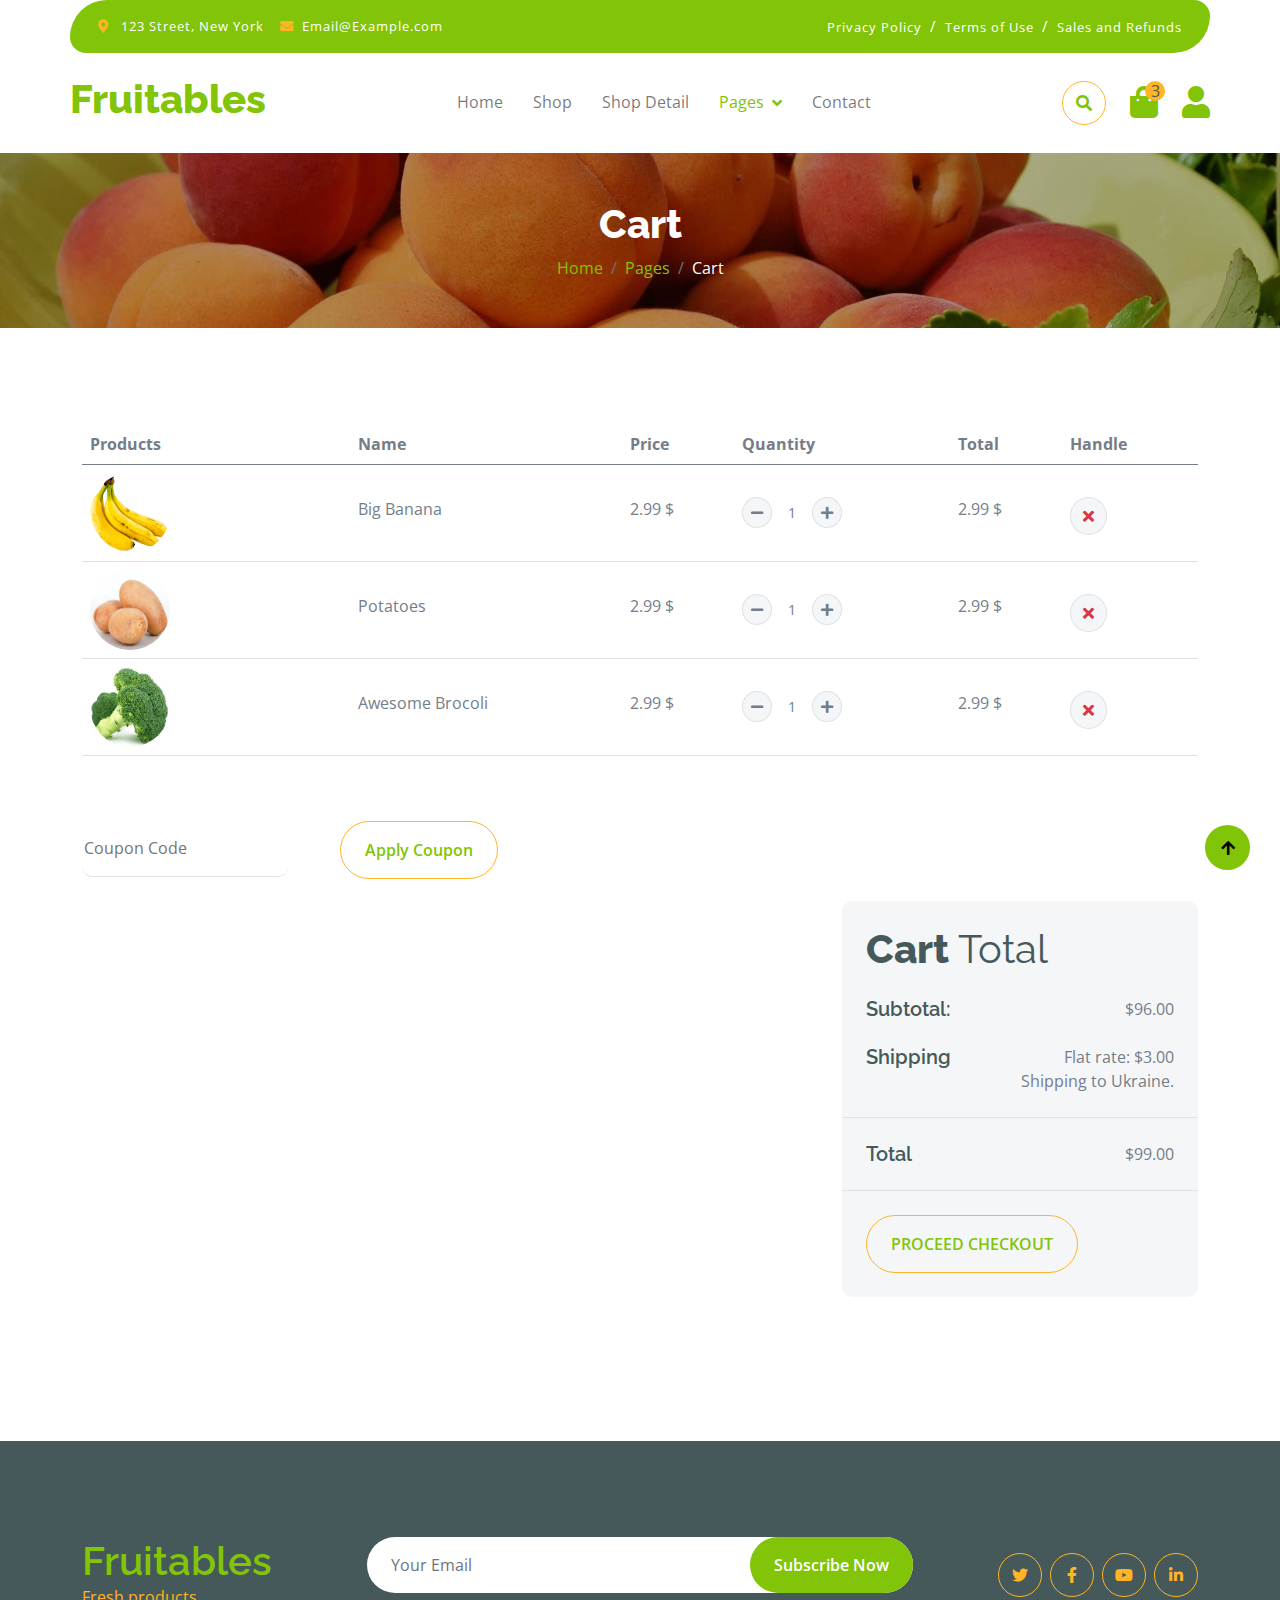
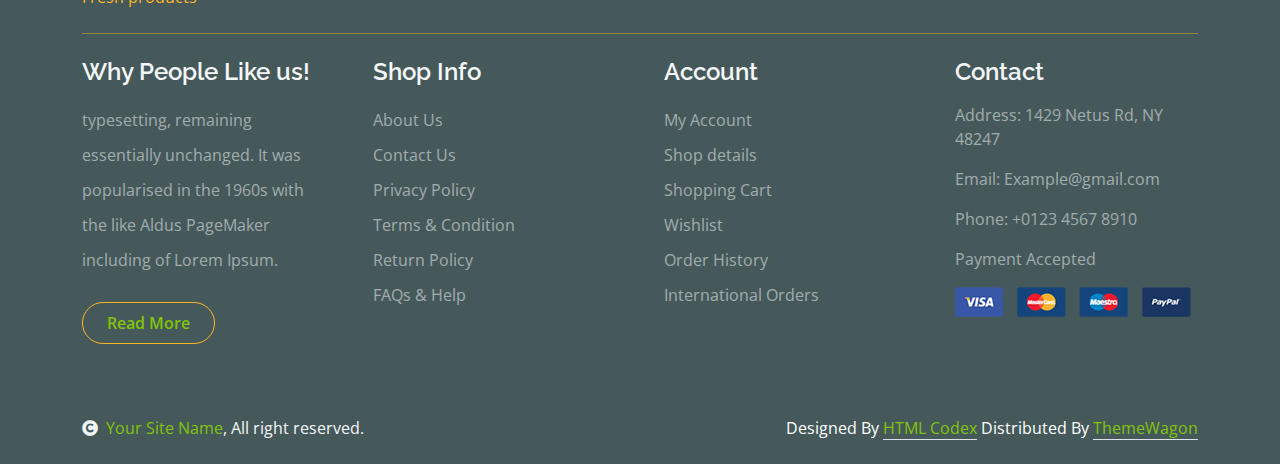
<file: cart.html>
<!DOCTYPE html>
<html lang="en">

    <head>
        <meta charset="utf-8">
        <title>Fruitables - Vegetable Website Template</title>
        <meta content="width=device-width, initial-scale=1.0" name="viewport">
        <meta content="" name="keywords">
        <meta content="" name="description">

        <!-- Google Web Fonts -->
        <link rel="preconnect" href="https://fonts.googleapis.com">
        <link rel="preconnect" href="https://fonts.gstatic.com" crossorigin>
        <link href="https://fonts.googleapis.com/css2?family=Open+Sans:wght@400;600&family=Raleway:wght@600;800&display=swap" rel="stylesheet"> 

        <!-- Icon Font Stylesheet -->
        <link rel="stylesheet" href="https://use.fontawesome.com/releases/v5.15.4/css/all.css"/>
        <link href="https://cdn.jsdelivr.net/npm/bootstrap-icons@1.4.1/font/bootstrap-icons.css" rel="stylesheet">

        <!-- Libraries Stylesheet -->
        <link href="lib/lightbox/css/lightbox.min.css" rel="stylesheet">
        <link href="lib/owlcarousel/assets/owl.carousel.min.css" rel="stylesheet">


        <!-- Customized Bootstrap Stylesheet -->
        <link href="css/bootstrap.min.css" rel="stylesheet">

        <!-- Template Stylesheet -->
        <link href="css/style.css" rel="stylesheet">
    </head>

    <body>

        <!-- Spinner Start -->
        <div id="spinner" class="show w-100 vh-100 bg-white position-fixed translate-middle top-50 start-50  d-flex align-items-center justify-content-center">
            <div class="spinner-grow text-primary" role="status"></div>
        </div>
        <!-- Spinner End -->


        <!-- Navbar start -->
        <div class="container-fluid fixed-top">
            <div class="container topbar bg-primary d-none d-lg-block">
                <div class="d-flex justify-content-between">
                    <div class="top-info ps-2">
                        <small class="me-3"><i class="fas fa-map-marker-alt me-2 text-secondary"></i> <a href="#" class="text-white">123 Street, New York</a></small>
                        <small class="me-3"><i class="fas fa-envelope me-2 text-secondary"></i><a href="#" class="text-white">Email@Example.com</a></small>
                    </div>
                    <div class="top-link pe-2">
                        <a href="#" class="text-white"><small class="text-white mx-2">Privacy Policy</small>/</a>
                        <a href="#" class="text-white"><small class="text-white mx-2">Terms of Use</small>/</a>
                        <a href="#" class="text-white"><small class="text-white ms-2">Sales and Refunds</small></a>
                    </div>
                </div>
            </div>
            <div class="container px-0">
                <nav class="navbar navbar-light bg-white navbar-expand-xl">
                    <a href="index.html" class="navbar-brand"><h1 class="text-primary display-6">Fruitables</h1></a>
                    <button class="navbar-toggler py-2 px-3" type="button" data-bs-toggle="collapse" data-bs-target="#navbarCollapse">
                        <span class="fa fa-bars text-primary"></span>
                    </button>
                    <div class="collapse navbar-collapse bg-white" id="navbarCollapse">
                        <div class="navbar-nav mx-auto">
                            <a href="index.html" class="nav-item nav-link">Home</a>
                            <a href="shop.html" class="nav-item nav-link">Shop</a>
                            <a href="shop-detail.html" class="nav-item nav-link">Shop Detail</a>
                            <div class="nav-item dropdown">
                                <a href="#" class="nav-link dropdown-toggle active" data-bs-toggle="dropdown">Pages</a>
                                <div class="dropdown-menu m-0 bg-secondary rounded-0">
                                    <a href="cart.html" class="dropdown-item active">Cart</a>
                                    <a href="chackout.html" class="dropdown-item">Chackout</a>
                                    <a href="testimonial.html" class="dropdown-item">Testimonial</a>
                                    <a href="404.html" class="dropdown-item">404 Page</a>
                                </div>
                            </div>
                            <a href="contact.html" class="nav-item nav-link">Contact</a>
                        </div>
                        <div class="d-flex m-3 me-0">
                            <button class="btn-search btn border border-secondary btn-md-square rounded-circle bg-white me-4" data-bs-toggle="modal" data-bs-target="#searchModal"><i class="fas fa-search text-primary"></i></button>
                            <a href="#" class="position-relative me-4 my-auto">
                                <i class="fa fa-shopping-bag fa-2x"></i>
                                <span class="position-absolute bg-secondary rounded-circle d-flex align-items-center justify-content-center text-dark px-1" style="top: -5px; left: 15px; height: 20px; min-width: 20px;">3</span>
                            </a>
                            <a href="#" class="my-auto">
                                <i class="fas fa-user fa-2x"></i>
                            </a>
                        </div>
                    </div>
                </nav>
            </div>
        </div>
        <!-- Navbar End -->


        <!-- Modal Search Start -->
        <div class="modal fade" id="searchModal" tabindex="-1" aria-labelledby="exampleModalLabel" aria-hidden="true">
            <div class="modal-dialog modal-fullscreen">
                <div class="modal-content rounded-0">
                    <div class="modal-header">
                        <h5 class="modal-title" id="exampleModalLabel">Search by keyword</h5>
                        <button type="button" class="btn-close" data-bs-dismiss="modal" aria-label="Close"></button>
                    </div>
                    <div class="modal-body d-flex align-items-center">
                        <div class="input-group w-75 mx-auto d-flex">
                            <input type="search" class="form-control p-3" placeholder="keywords" aria-describedby="search-icon-1">
                            <span id="search-icon-1" class="input-group-text p-3"><i class="fa fa-search"></i></span>
                        </div>
                    </div>
                </div>
            </div>
        </div>
        <!-- Modal Search End -->


        <!-- Single Page Header start -->
        <div class="container-fluid page-header py-5">
            <h1 class="text-center text-white display-6">Cart</h1>
            <ol class="breadcrumb justify-content-center mb-0">
                <li class="breadcrumb-item"><a href="#">Home</a></li>
                <li class="breadcrumb-item"><a href="#">Pages</a></li>
                <li class="breadcrumb-item active text-white">Cart</li>
            </ol>
        </div>
        <!-- Single Page Header End -->


        <!-- Cart Page Start -->
        <div class="container-fluid py-5">
            <div class="container py-5">
                <div class="table-responsive">
                    <table class="table">
                        <thead>
                          <tr>
                            <th scope="col">Products</th>
                            <th scope="col">Name</th>
                            <th scope="col">Price</th>
                            <th scope="col">Quantity</th>
                            <th scope="col">Total</th>
                            <th scope="col">Handle</th>
                          </tr>
                        </thead>
                        <tbody>
                            <tr>
                                <th scope="row">
                                    <div class="d-flex align-items-center">
                                        <img src="img/vegetable-item-3.png" class="img-fluid me-5 rounded-circle" style="width: 80px; height: 80px;" alt="">
                                    </div>
                                </th>
                                <td>
                                    <p class="mb-0 mt-4">Big Banana</p>
                                </td>
                                <td>
                                    <p class="mb-0 mt-4">2.99 $</p>
                                </td>
                                <td>
                                    <div class="input-group quantity mt-4" style="width: 100px;">
                                        <div class="input-group-btn">
                                            <button class="btn btn-sm btn-minus rounded-circle bg-light border" >
                                            <i class="fa fa-minus"></i>
                                            </button>
                                        </div>
                                        <input type="text" class="form-control form-control-sm text-center border-0" value="1">
                                        <div class="input-group-btn">
                                            <button class="btn btn-sm btn-plus rounded-circle bg-light border">
                                                <i class="fa fa-plus"></i>
                                            </button>
                                        </div>
                                    </div>
                                </td>
                                <td>
                                    <p class="mb-0 mt-4">2.99 $</p>
                                </td>
                                <td>
                                    <button class="btn btn-md rounded-circle bg-light border mt-4" >
                                        <i class="fa fa-times text-danger"></i>
                                    </button>
                                </td>
                            
                            </tr>
                            <tr>
                                <th scope="row">
                                    <div class="d-flex align-items-center">
                                        <img src="img/vegetable-item-5.jpg" class="img-fluid me-5 rounded-circle" style="width: 80px; height: 80px;" alt="" alt="">
                                    </div>
                                </th>
                                <td>
                                    <p class="mb-0 mt-4">Potatoes</p>
                                </td>
                                <td>
                                    <p class="mb-0 mt-4">2.99 $</p>
                                </td>
                                <td>
                                    <div class="input-group quantity mt-4" style="width: 100px;">
                                        <div class="input-group-btn">
                                            <button class="btn btn-sm btn-minus rounded-circle bg-light border" >
                                            <i class="fa fa-minus"></i>
                                            </button>
                                        </div>
                                        <input type="text" class="form-control form-control-sm text-center border-0" value="1">
                                        <div class="input-group-btn">
                                            <button class="btn btn-sm btn-plus rounded-circle bg-light border">
                                                <i class="fa fa-plus"></i>
                                            </button>
                                        </div>
                                    </div>
                                </td>
                                <td>
                                    <p class="mb-0 mt-4">2.99 $</p>
                                </td>
                                <td>
                                    <button class="btn btn-md rounded-circle bg-light border mt-4" >
                                        <i class="fa fa-times text-danger"></i>
                                    </button>
                                </td>
                            </tr>
                            <tr>
                                <th scope="row">
                                    <div class="d-flex align-items-center">
                                        <img src="img/vegetable-item-2.jpg" class="img-fluid me-5 rounded-circle" style="width: 80px; height: 80px;" alt="" alt="">
                                    </div>
                                </th>
                                <td>
                                    <p class="mb-0 mt-4">Awesome Brocoli</p>
                                </td>
                                <td>
                                    <p class="mb-0 mt-4">2.99 $</p>
                                </td>
                                <td>
                                    <div class="input-group quantity mt-4" style="width: 100px;">
                                        <div class="input-group-btn">
                                            <button class="btn btn-sm btn-minus rounded-circle bg-light border" >
                                            <i class="fa fa-minus"></i>
                                            </button>
                                        </div>
                                        <input type="text" class="form-control form-control-sm text-center border-0" value="1">
                                        <div class="input-group-btn">
                                            <button class="btn btn-sm btn-plus rounded-circle bg-light border">
                                                <i class="fa fa-plus"></i>
                                            </button>
                                        </div>
                                    </div>
                                </td>
                                <td>
                                    <p class="mb-0 mt-4">2.99 $</p>
                                </td>
                                <td>
                                    <button class="btn btn-md rounded-circle bg-light border mt-4" >
                                        <i class="fa fa-times text-danger"></i>
                                    </button>
                                </td>
                            </tr>
                        </tbody>
                    </table>
                </div>
                <div class="mt-5">
                    <input type="text" class="border-0 border-bottom rounded me-5 py-3 mb-4" placeholder="Coupon Code">
                    <button class="btn border-secondary rounded-pill px-4 py-3 text-primary" type="button">Apply Coupon</button>
                </div>
                <div class="row g-4 justify-content-end">
                    <div class="col-8"></div>
                    <div class="col-sm-8 col-md-7 col-lg-6 col-xl-4">
                        <div class="bg-light rounded">
                            <div class="p-4">
                                <h1 class="display-6 mb-4">Cart <span class="fw-normal">Total</span></h1>
                                <div class="d-flex justify-content-between mb-4">
                                    <h5 class="mb-0 me-4">Subtotal:</h5>
                                    <p class="mb-0">$96.00</p>
                                </div>
                                <div class="d-flex justify-content-between">
                                    <h5 class="mb-0 me-4">Shipping</h5>
                                    <div class="">
                                        <p class="mb-0">Flat rate: $3.00</p>
                                    </div>
                                </div>
                                <p class="mb-0 text-end">Shipping to Ukraine.</p>
                            </div>
                            <div class="py-4 mb-4 border-top border-bottom d-flex justify-content-between">
                                <h5 class="mb-0 ps-4 me-4">Total</h5>
                                <p class="mb-0 pe-4">$99.00</p>
                            </div>
                            <button class="btn border-secondary rounded-pill px-4 py-3 text-primary text-uppercase mb-4 ms-4" type="button">Proceed Checkout</button>
                        </div>
                    </div>
                </div>
            </div>
        </div>
        <!-- Cart Page End -->


        <!-- Footer Start -->
        <div class="container-fluid bg-dark text-white-50 footer pt-5 mt-5">
            <div class="container py-5">
                <div class="pb-4 mb-4" style="border-bottom: 1px solid rgba(226, 175, 24, 0.5) ;">
                    <div class="row g-4">
                        <div class="col-lg-3">
                            <a href="#">
                                <h1 class="text-primary mb-0">Fruitables</h1>
                                <p class="text-secondary mb-0">Fresh products</p>
                            </a>
                        </div>
                        <div class="col-lg-6">
                            <div class="position-relative mx-auto">
                                <input class="form-control border-0 w-100 py-3 px-4 rounded-pill" type="number" placeholder="Your Email">
                                <button type="submit" class="btn btn-primary border-0 border-secondary py-3 px-4 position-absolute rounded-pill text-white" style="top: 0; right: 0;">Subscribe Now</button>
                            </div>
                        </div>
                        <div class="col-lg-3">
                            <div class="d-flex justify-content-end pt-3">
                                <a class="btn  btn-outline-secondary me-2 btn-md-square rounded-circle" href=""><i class="fab fa-twitter"></i></a>
                                <a class="btn btn-outline-secondary me-2 btn-md-square rounded-circle" href=""><i class="fab fa-facebook-f"></i></a>
                                <a class="btn btn-outline-secondary me-2 btn-md-square rounded-circle" href=""><i class="fab fa-youtube"></i></a>
                                <a class="btn btn-outline-secondary btn-md-square rounded-circle" href=""><i class="fab fa-linkedin-in"></i></a>
                            </div>
                        </div>
                    </div>
                </div>
                <div class="row g-5">
                    <div class="col-lg-3 col-md-6">
                        <div class="footer-item">
                            <h4 class="text-light mb-3">Why People Like us!</h4>
                            <p class="mb-4">typesetting, remaining essentially unchanged. It was 
                                popularised in the 1960s with the like Aldus PageMaker including of Lorem Ipsum.</p>
                            <a href="" class="btn border-secondary py-2 px-4 rounded-pill text-primary">Read More</a>
                        </div>
                    </div>
                    <div class="col-lg-3 col-md-6">
                        <div class="d-flex flex-column text-start footer-item">
                            <h4 class="text-light mb-3">Shop Info</h4>
                            <a class="btn-link" href="">About Us</a>
                            <a class="btn-link" href="">Contact Us</a>
                            <a class="btn-link" href="">Privacy Policy</a>
                            <a class="btn-link" href="">Terms & Condition</a>
                            <a class="btn-link" href="">Return Policy</a>
                            <a class="btn-link" href="">FAQs & Help</a>
                        </div>
                    </div>
                    <div class="col-lg-3 col-md-6">
                        <div class="d-flex flex-column text-start footer-item">
                            <h4 class="text-light mb-3">Account</h4>
                            <a class="btn-link" href="">My Account</a>
                            <a class="btn-link" href="">Shop details</a>
                            <a class="btn-link" href="">Shopping Cart</a>
                            <a class="btn-link" href="">Wishlist</a>
                            <a class="btn-link" href="">Order History</a>
                            <a class="btn-link" href="">International Orders</a>
                        </div>
                    </div>
                    <div class="col-lg-3 col-md-6">
                        <div class="footer-item">
                            <h4 class="text-light mb-3">Contact</h4>
                            <p>Address: 1429 Netus Rd, NY 48247</p>
                            <p>Email: Example@gmail.com</p>
                            <p>Phone: +0123 4567 8910</p>
                            <p>Payment Accepted</p>
                            <img src="img/payment.png" class="img-fluid" alt="">
                        </div>
                    </div>
                </div>
            </div>
        </div>
        <!-- Footer End -->

        <!-- Copyright Start -->
        <div class="container-fluid copyright bg-dark py-4">
            <div class="container">
                <div class="row">
                    <div class="col-md-6 text-center text-md-start mb-3 mb-md-0">
                        <span class="text-light"><a href="#"><i class="fas fa-copyright text-light me-2"></i>Your Site Name</a>, All right reserved.</span>
                    </div>
                    <div class="col-md-6 my-auto text-center text-md-end text-white">
                        <!--/*** This template is free as long as you keep the below author’s credit link/attribution link/backlink. ***/-->
                        <!--/*** If you'd like to use the template without the below author’s credit link/attribution link/backlink, ***/-->
                        <!--/*** you can purchase the Credit Removal License from "https://htmlcodex.com/credit-removal". ***/-->
                        Designed By <a class="border-bottom" href="https://htmlcodex.com">HTML Codex</a> Distributed By <a class="border-bottom" href="https://themewagon.com">ThemeWagon</a>
                    </div>
                </div>
            </div>
        </div>
        <!-- Copyright End -->



        <!-- Back to Top -->
        <a href="#" class="btn btn-primary border-3 border-primary rounded-circle back-to-top"><i class="fa fa-arrow-up"></i></a>   

        
    <!-- JavaScript Libraries -->
    <script src="https://ajax.googleapis.com/ajax/libs/jquery/3.6.4/jquery.min.js"></script>
    <script src="https://cdn.jsdelivr.net/npm/bootstrap@5.0.0/dist/js/bootstrap.bundle.min.js"></script>
    <script src="lib/easing/easing.min.js"></script>
    <script src="lib/waypoints/waypoints.min.js"></script>
    <script src="lib/lightbox/js/lightbox.min.js"></script>
    <script src="lib/owlcarousel/owl.carousel.min.js"></script>

    <!-- Template Javascript -->
    <script src="js/main.js"></script>
    </body>

</html>
</file>
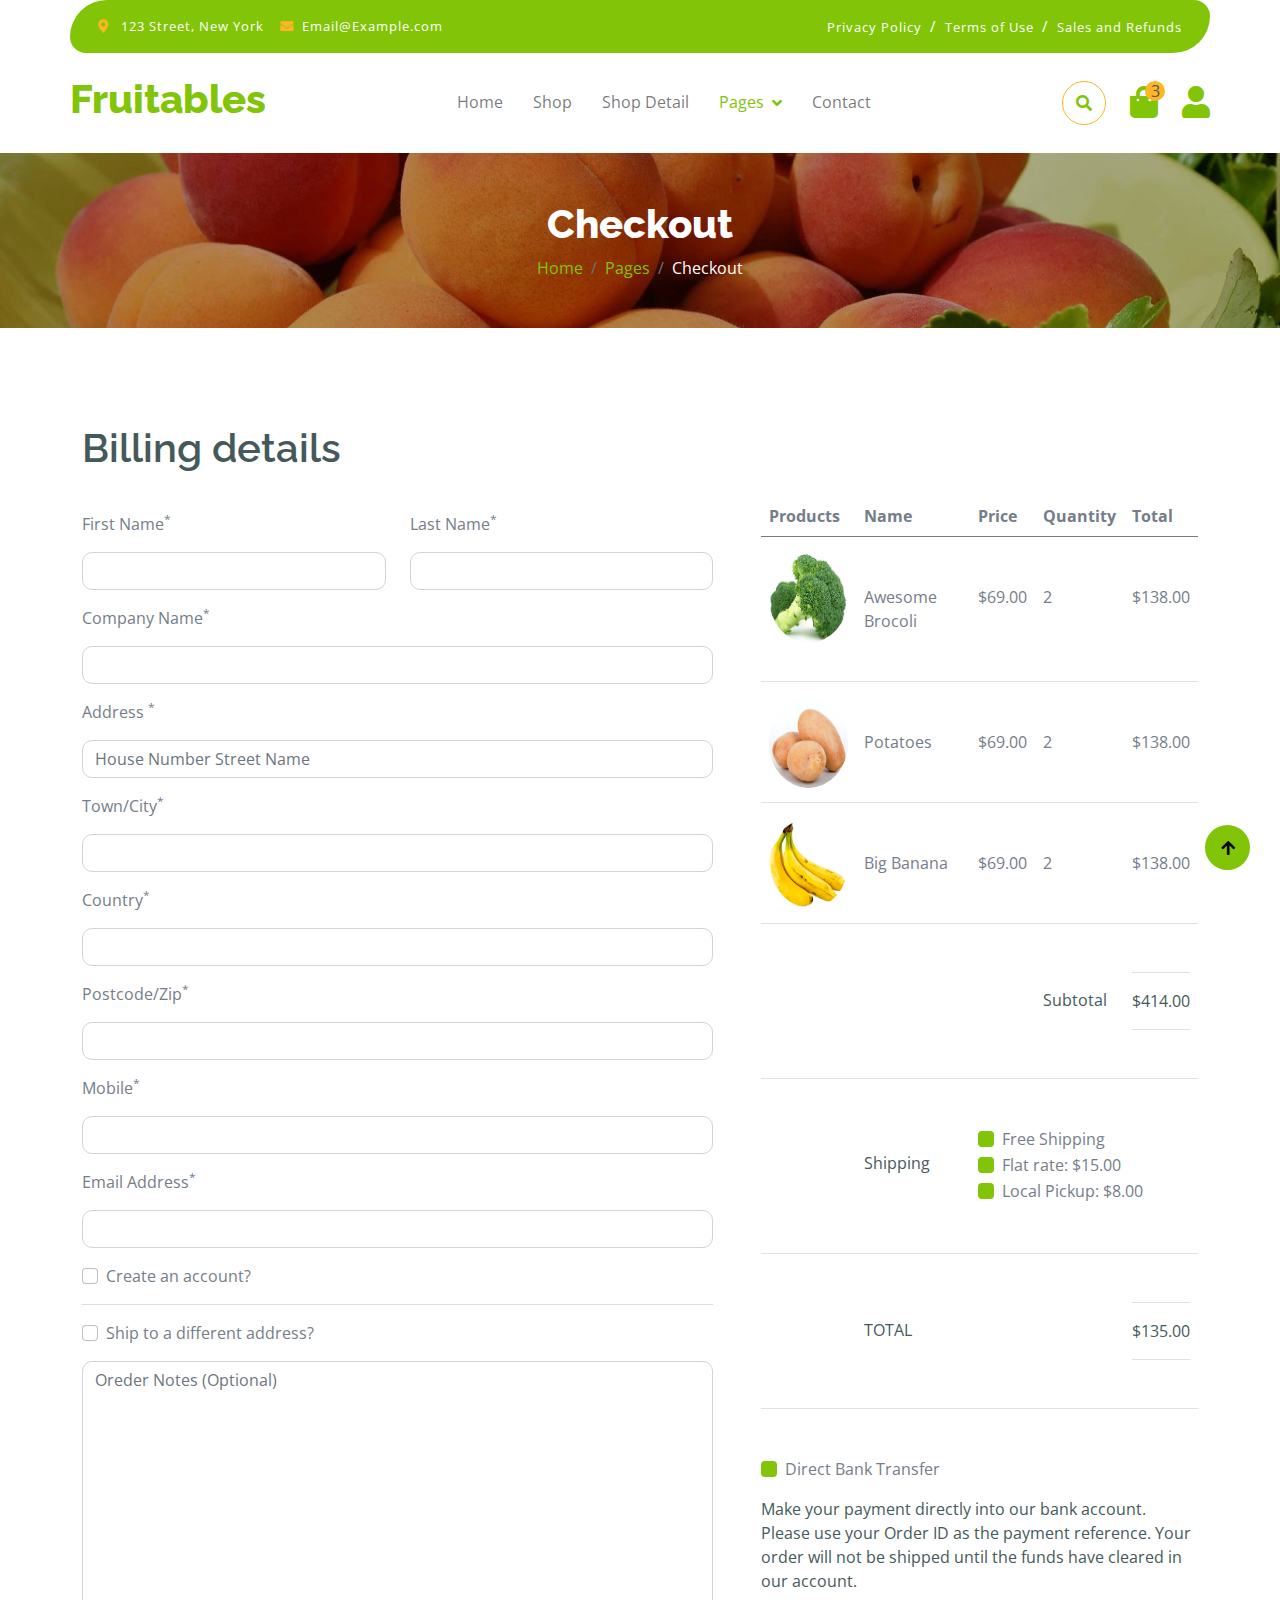
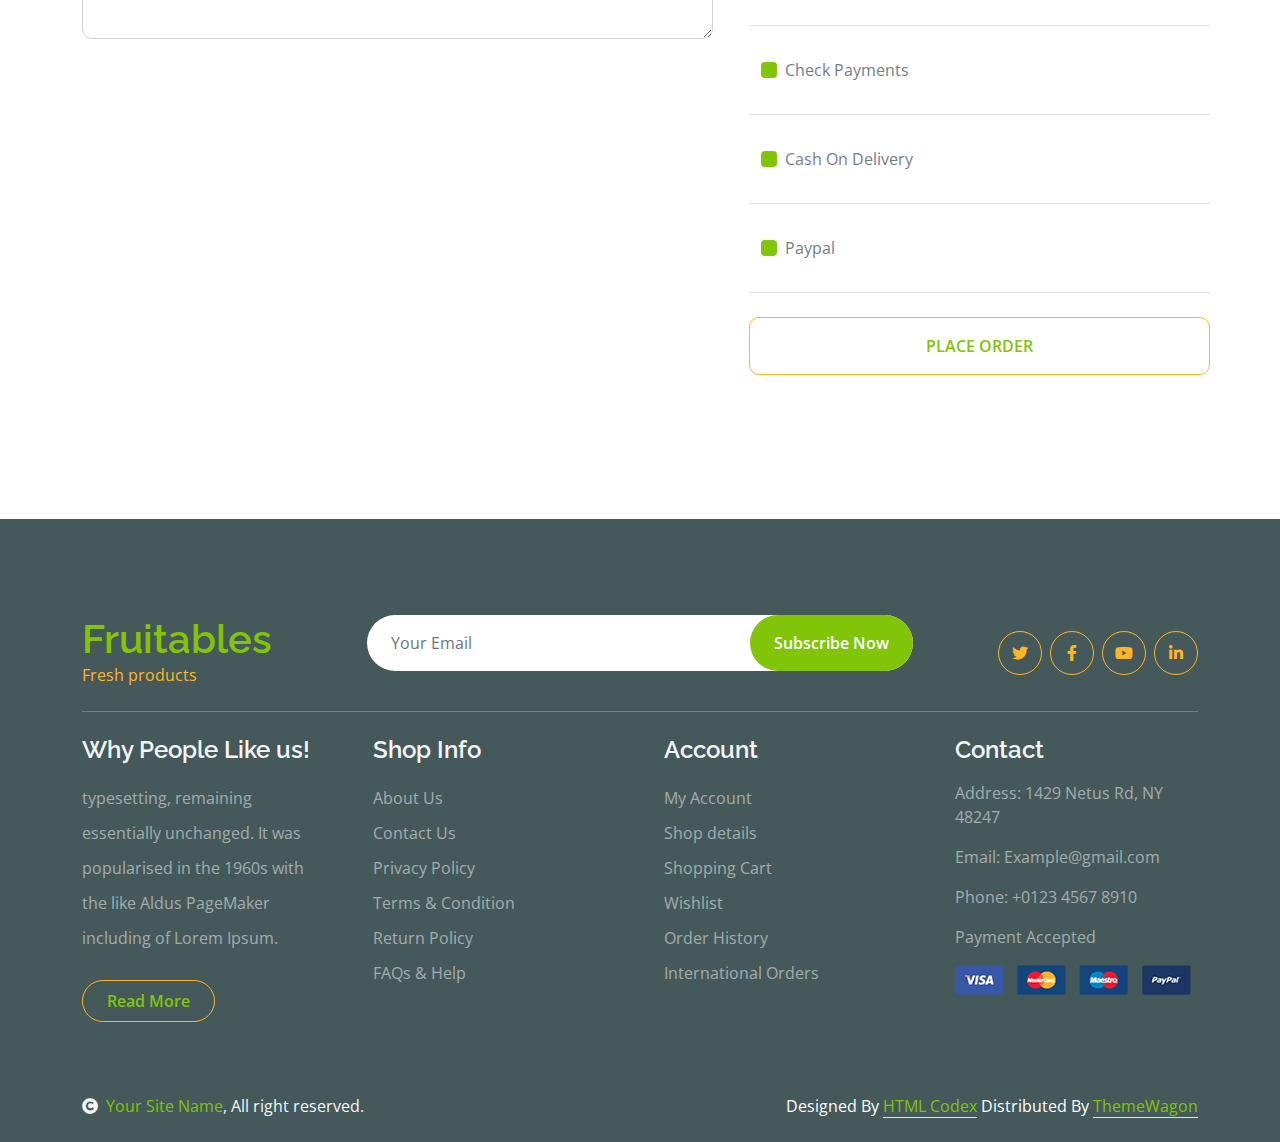
<file: chackout.html>
<!DOCTYPE html>
<html lang="en">

    <head>
        <meta charset="utf-8">
        <title>Fruitables - Vegetable Website Template</title>
        <meta content="width=device-width, initial-scale=1.0" name="viewport">
        <meta content="" name="keywords">
        <meta content="" name="description">

        <!-- Google Web Fonts -->
        <link rel="preconnect" href="https://fonts.googleapis.com">
        <link rel="preconnect" href="https://fonts.gstatic.com" crossorigin>
        <link href="https://fonts.googleapis.com/css2?family=Open+Sans:wght@400;600&family=Raleway:wght@600;800&display=swap" rel="stylesheet"> 

        <!-- Icon Font Stylesheet -->
        <link rel="stylesheet" href="https://use.fontawesome.com/releases/v5.15.4/css/all.css"/>
        <link href="https://cdn.jsdelivr.net/npm/bootstrap-icons@1.4.1/font/bootstrap-icons.css" rel="stylesheet">

        <!-- Libraries Stylesheet -->
        <link href="lib/lightbox/css/lightbox.min.css" rel="stylesheet">
        <link href="lib/owlcarousel/assets/owl.carousel.min.css" rel="stylesheet">


        <!-- Customized Bootstrap Stylesheet -->
        <link href="css/bootstrap.min.css" rel="stylesheet">

        <!-- Template Stylesheet -->
        <link href="css/style.css" rel="stylesheet">
    </head>

    <body>

        <!-- Spinner Start -->
        <div id="spinner" class="show w-100 vh-100 bg-white position-fixed translate-middle top-50 start-50  d-flex align-items-center justify-content-center">
            <div class="spinner-grow text-primary" role="status"></div>
        </div>
        <!-- Spinner End -->


        <!-- Navbar start -->
        <div class="container-fluid fixed-top">
            <div class="container topbar bg-primary d-none d-lg-block">
                <div class="d-flex justify-content-between">
                    <div class="top-info ps-2">
                        <small class="me-3"><i class="fas fa-map-marker-alt me-2 text-secondary"></i> <a href="#" class="text-white">123 Street, New York</a></small>
                        <small class="me-3"><i class="fas fa-envelope me-2 text-secondary"></i><a href="#" class="text-white">Email@Example.com</a></small>
                    </div>
                    <div class="top-link pe-2">
                        <a href="#" class="text-white"><small class="text-white mx-2">Privacy Policy</small>/</a>
                        <a href="#" class="text-white"><small class="text-white mx-2">Terms of Use</small>/</a>
                        <a href="#" class="text-white"><small class="text-white ms-2">Sales and Refunds</small></a>
                    </div>
                </div>
            </div>
            <div class="container px-0">
                <nav class="navbar navbar-light bg-white navbar-expand-xl">
                    <a href="index.html" class="navbar-brand"><h1 class="text-primary display-6">Fruitables</h1></a>
                    <button class="navbar-toggler py-2 px-3" type="button" data-bs-toggle="collapse" data-bs-target="#navbarCollapse">
                        <span class="fa fa-bars text-primary"></span>
                    </button>
                    <div class="collapse navbar-collapse bg-white" id="navbarCollapse">
                        <div class="navbar-nav mx-auto">
                            <a href="index.html" class="nav-item nav-link">Home</a>
                            <a href="shop.html" class="nav-item nav-link">Shop</a>
                            <a href="shop-detail.html" class="nav-item nav-link">Shop Detail</a>
                            <div class="nav-item dropdown">
                                <a href="#" class="nav-link dropdown-toggle active" data-bs-toggle="dropdown">Pages</a>
                                <div class="dropdown-menu m-0 bg-secondary rounded-0">
                                    <a href="cart.html" class="dropdown-item">Cart</a>
                                    <a href="chackout.html" class="dropdown-item active">Chackout</a>
                                    <a href="testimonial.html" class="dropdown-item">Testimonial</a>
                                    <a href="404.html" class="dropdown-item">404 Page</a>
                                </div>
                            </div>
                            <a href="contact.html" class="nav-item nav-link">Contact</a>
                        </div>
                        <div class="d-flex m-3 me-0">
                            <button class="btn-search btn border border-secondary btn-md-square rounded-circle bg-white me-4" data-bs-toggle="modal" data-bs-target="#searchModal"><i class="fas fa-search text-primary"></i></button>
                            <a href="#" class="position-relative me-4 my-auto">
                                <i class="fa fa-shopping-bag fa-2x"></i>
                                <span class="position-absolute bg-secondary rounded-circle d-flex align-items-center justify-content-center text-dark px-1" style="top: -5px; left: 15px; height: 20px; min-width: 20px;">3</span>
                            </a>
                            <a href="#" class="my-auto">
                                <i class="fas fa-user fa-2x"></i>
                            </a>
                        </div>
                    </div>
                </nav>
            </div>
        </div>
        <!-- Navbar End -->


        <!-- Modal Search Start -->
        <div class="modal fade" id="searchModal" tabindex="-1" aria-labelledby="exampleModalLabel" aria-hidden="true">
            <div class="modal-dialog modal-fullscreen">
                <div class="modal-content rounded-0">
                    <div class="modal-header">
                        <h5 class="modal-title" id="exampleModalLabel">Search by keyword</h5>
                        <button type="button" class="btn-close" data-bs-dismiss="modal" aria-label="Close"></button>
                    </div>
                    <div class="modal-body d-flex align-items-center">
                        <div class="input-group w-75 mx-auto d-flex">
                            <input type="search" class="form-control p-3" placeholder="keywords" aria-describedby="search-icon-1">
                            <span id="search-icon-1" class="input-group-text p-3"><i class="fa fa-search"></i></span>
                        </div>
                    </div>
                </div>
            </div>
        </div>
        <!-- Modal Search End -->


        <!-- Single Page Header start -->
        <div class="container-fluid page-header py-5">
            <h1 class="text-center text-white display-6">Checkout</h1>
            <ol class="breadcrumb justify-content-center mb-0">
                <li class="breadcrumb-item"><a href="#">Home</a></li>
                <li class="breadcrumb-item"><a href="#">Pages</a></li>
                <li class="breadcrumb-item active text-white">Checkout</li>
            </ol>
        </div>
        <!-- Single Page Header End -->


        <!-- Checkout Page Start -->
        <div class="container-fluid py-5">
            <div class="container py-5">
                <h1 class="mb-4">Billing details</h1>
                <form action="#">
                    <div class="row g-5">
                        <div class="col-md-12 col-lg-6 col-xl-7">
                            <div class="row">
                                <div class="col-md-12 col-lg-6">
                                    <div class="form-item w-100">
                                        <label class="form-label my-3">First Name<sup>*</sup></label>
                                        <input type="text" class="form-control">
                                    </div>
                                </div>
                                <div class="col-md-12 col-lg-6">
                                    <div class="form-item w-100">
                                        <label class="form-label my-3">Last Name<sup>*</sup></label>
                                        <input type="text" class="form-control">
                                    </div>
                                </div>
                            </div>
                            <div class="form-item">
                                <label class="form-label my-3">Company Name<sup>*</sup></label>
                                <input type="text" class="form-control">
                            </div>
                            <div class="form-item">
                                <label class="form-label my-3">Address <sup>*</sup></label>
                                <input type="text" class="form-control" placeholder="House Number Street Name">
                            </div>
                            <div class="form-item">
                                <label class="form-label my-3">Town/City<sup>*</sup></label>
                                <input type="text" class="form-control">
                            </div>
                            <div class="form-item">
                                <label class="form-label my-3">Country<sup>*</sup></label>
                                <input type="text" class="form-control">
                            </div>
                            <div class="form-item">
                                <label class="form-label my-3">Postcode/Zip<sup>*</sup></label>
                                <input type="text" class="form-control">
                            </div>
                            <div class="form-item">
                                <label class="form-label my-3">Mobile<sup>*</sup></label>
                                <input type="tel" class="form-control">
                            </div>
                            <div class="form-item">
                                <label class="form-label my-3">Email Address<sup>*</sup></label>
                                <input type="email" class="form-control">
                            </div>
                            <div class="form-check my-3">
                                <input type="checkbox" class="form-check-input" id="Account-1" name="Accounts" value="Accounts">
                                <label class="form-check-label" for="Account-1">Create an account?</label>
                            </div>
                            <hr>
                            <div class="form-check my-3">
                                <input class="form-check-input" type="checkbox" id="Address-1" name="Address" value="Address">
                                <label class="form-check-label" for="Address-1">Ship to a different address?</label>
                            </div>
                            <div class="form-item">
                                <textarea name="text" class="form-control" spellcheck="false" cols="30" rows="11" placeholder="Oreder Notes (Optional)"></textarea>
                            </div>
                        </div>
                        <div class="col-md-12 col-lg-6 col-xl-5">
                            <div class="table-responsive">
                                <table class="table">
                                    <thead>
                                        <tr>
                                            <th scope="col">Products</th>
                                            <th scope="col">Name</th>
                                            <th scope="col">Price</th>
                                            <th scope="col">Quantity</th>
                                            <th scope="col">Total</th>
                                        </tr>
                                    </thead>
                                    <tbody>
                                        <tr>
                                            <th scope="row">
                                                <div class="d-flex align-items-center mt-2">
                                                    <img src="img/vegetable-item-2.jpg" class="img-fluid rounded-circle" style="width: 90px; height: 90px;" alt="">
                                                </div>
                                            </th>
                                            <td class="py-5">Awesome Brocoli</td>
                                            <td class="py-5">$69.00</td>
                                            <td class="py-5">2</td>
                                            <td class="py-5">$138.00</td>
                                        </tr>
                                        <tr>
                                            <th scope="row">
                                                <div class="d-flex align-items-center mt-2">
                                                    <img src="img/vegetable-item-5.jpg" class="img-fluid rounded-circle" style="width: 90px; height: 90px;" alt="">
                                                </div>
                                            </th>
                                            <td class="py-5">Potatoes</td>
                                            <td class="py-5">$69.00</td>
                                            <td class="py-5">2</td>
                                            <td class="py-5">$138.00</td>
                                        </tr>
                                        <tr>
                                            <th scope="row">
                                                <div class="d-flex align-items-center mt-2">
                                                    <img src="img/vegetable-item-3.png" class="img-fluid rounded-circle" style="width: 90px; height: 90px;" alt="">
                                                </div>
                                            </th>
                                            <td class="py-5">Big Banana</td>
                                            <td class="py-5">$69.00</td>
                                            <td class="py-5">2</td>
                                            <td class="py-5">$138.00</td>
                                        </tr>
                                        <tr>
                                            <th scope="row">
                                            </th>
                                            <td class="py-5"></td>
                                            <td class="py-5"></td>
                                            <td class="py-5">
                                                <p class="mb-0 text-dark py-3">Subtotal</p>
                                            </td>
                                            <td class="py-5">
                                                <div class="py-3 border-bottom border-top">
                                                    <p class="mb-0 text-dark">$414.00</p>
                                                </div>
                                            </td>
                                        </tr>
                                        <tr>
                                            <th scope="row">
                                            </th>
                                            <td class="py-5">
                                                <p class="mb-0 text-dark py-4">Shipping</p>
                                            </td>
                                            <td colspan="3" class="py-5">
                                                <div class="form-check text-start">
                                                    <input type="checkbox" class="form-check-input bg-primary border-0" id="Shipping-1" name="Shipping-1" value="Shipping">
                                                    <label class="form-check-label" for="Shipping-1">Free Shipping</label>
                                                </div>
                                                <div class="form-check text-start">
                                                    <input type="checkbox" class="form-check-input bg-primary border-0" id="Shipping-2" name="Shipping-1" value="Shipping">
                                                    <label class="form-check-label" for="Shipping-2">Flat rate: $15.00</label>
                                                </div>
                                                <div class="form-check text-start">
                                                    <input type="checkbox" class="form-check-input bg-primary border-0" id="Shipping-3" name="Shipping-1" value="Shipping">
                                                    <label class="form-check-label" for="Shipping-3">Local Pickup: $8.00</label>
                                                </div>
                                            </td>
                                        </tr>
                                        <tr>
                                            <th scope="row">
                                            </th>
                                            <td class="py-5">
                                                <p class="mb-0 text-dark text-uppercase py-3">TOTAL</p>
                                            </td>
                                            <td class="py-5"></td>
                                            <td class="py-5"></td>
                                            <td class="py-5">
                                                <div class="py-3 border-bottom border-top">
                                                    <p class="mb-0 text-dark">$135.00</p>
                                                </div>
                                            </td>
                                        </tr>
                                    </tbody>
                                </table>
                            </div>
                            <div class="row g-4 text-center align-items-center justify-content-center border-bottom py-3">
                                <div class="col-12">
                                    <div class="form-check text-start my-3">
                                        <input type="checkbox" class="form-check-input bg-primary border-0" id="Transfer-1" name="Transfer" value="Transfer">
                                        <label class="form-check-label" for="Transfer-1">Direct Bank Transfer</label>
                                    </div>
                                    <p class="text-start text-dark">Make your payment directly into our bank account. Please use your Order ID as the payment reference. Your order will not be shipped until the funds have cleared in our account.</p>
                                </div>
                            </div>
                            <div class="row g-4 text-center align-items-center justify-content-center border-bottom py-3">
                                <div class="col-12">
                                    <div class="form-check text-start my-3">
                                        <input type="checkbox" class="form-check-input bg-primary border-0" id="Payments-1" name="Payments" value="Payments">
                                        <label class="form-check-label" for="Payments-1">Check Payments</label>
                                    </div>
                                </div>
                            </div>
                            <div class="row g-4 text-center align-items-center justify-content-center border-bottom py-3">
                                <div class="col-12">
                                    <div class="form-check text-start my-3">
                                        <input type="checkbox" class="form-check-input bg-primary border-0" id="Delivery-1" name="Delivery" value="Delivery">
                                        <label class="form-check-label" for="Delivery-1">Cash On Delivery</label>
                                    </div>
                                </div>
                            </div>
                            <div class="row g-4 text-center align-items-center justify-content-center border-bottom py-3">
                                <div class="col-12">
                                    <div class="form-check text-start my-3">
                                        <input type="checkbox" class="form-check-input bg-primary border-0" id="Paypal-1" name="Paypal" value="Paypal">
                                        <label class="form-check-label" for="Paypal-1">Paypal</label>
                                    </div>
                                </div>
                            </div>
                            <div class="row g-4 text-center align-items-center justify-content-center pt-4">
                                <button type="button" class="btn border-secondary py-3 px-4 text-uppercase w-100 text-primary">Place Order</button>
                            </div>
                        </div>
                    </div>
                </form>
            </div>
        </div>
        <!-- Checkout Page End -->


        <!-- Footer Start -->
        <div class="container-fluid bg-dark text-white-50 footer pt-5 mt-5">
            <div class="container py-5">
                <div class="pb-4 mb-4" style="border-bottom: 1px solid rgba(226, 175, 24, 0.5) ;">
                    <div class="row g-4">
                        <div class="col-lg-3">
                            <a href="#">
                                <h1 class="text-primary mb-0">Fruitables</h1>
                                <p class="text-secondary mb-0">Fresh products</p>
                            </a>
                        </div>
                        <div class="col-lg-6">
                            <div class="position-relative mx-auto">
                                <input class="form-control border-0 w-100 py-3 px-4 rounded-pill" type="number" placeholder="Your Email">
                                <button type="submit" class="btn btn-primary border-0 border-secondary py-3 px-4 position-absolute rounded-pill text-white" style="top: 0; right: 0;">Subscribe Now</button>
                            </div>
                        </div>
                        <div class="col-lg-3">
                            <div class="d-flex justify-content-end pt-3">
                                <a class="btn  btn-outline-secondary me-2 btn-md-square rounded-circle" href=""><i class="fab fa-twitter"></i></a>
                                <a class="btn btn-outline-secondary me-2 btn-md-square rounded-circle" href=""><i class="fab fa-facebook-f"></i></a>
                                <a class="btn btn-outline-secondary me-2 btn-md-square rounded-circle" href=""><i class="fab fa-youtube"></i></a>
                                <a class="btn btn-outline-secondary btn-md-square rounded-circle" href=""><i class="fab fa-linkedin-in"></i></a>
                            </div>
                        </div>
                    </div>
                </div>
                <div class="row g-5">
                    <div class="col-lg-3 col-md-6">
                        <div class="footer-item">
                            <h4 class="text-light mb-3">Why People Like us!</h4>
                            <p class="mb-4">typesetting, remaining essentially unchanged. It was 
                                popularised in the 1960s with the like Aldus PageMaker including of Lorem Ipsum.</p>
                            <a href="" class="btn border-secondary py-2 px-4 rounded-pill text-primary">Read More</a>
                        </div>
                    </div>
                    <div class="col-lg-3 col-md-6">
                        <div class="d-flex flex-column text-start footer-item">
                            <h4 class="text-light mb-3">Shop Info</h4>
                            <a class="btn-link" href="">About Us</a>
                            <a class="btn-link" href="">Contact Us</a>
                            <a class="btn-link" href="">Privacy Policy</a>
                            <a class="btn-link" href="">Terms & Condition</a>
                            <a class="btn-link" href="">Return Policy</a>
                            <a class="btn-link" href="">FAQs & Help</a>
                        </div>
                    </div>
                    <div class="col-lg-3 col-md-6">
                        <div class="d-flex flex-column text-start footer-item">
                            <h4 class="text-light mb-3">Account</h4>
                            <a class="btn-link" href="">My Account</a>
                            <a class="btn-link" href="">Shop details</a>
                            <a class="btn-link" href="">Shopping Cart</a>
                            <a class="btn-link" href="">Wishlist</a>
                            <a class="btn-link" href="">Order History</a>
                            <a class="btn-link" href="">International Orders</a>
                        </div>
                    </div>
                    <div class="col-lg-3 col-md-6">
                        <div class="footer-item">
                            <h4 class="text-light mb-3">Contact</h4>
                            <p>Address: 1429 Netus Rd, NY 48247</p>
                            <p>Email: Example@gmail.com</p>
                            <p>Phone: +0123 4567 8910</p>
                            <p>Payment Accepted</p>
                            <img src="img/payment.png" class="img-fluid" alt="">
                        </div>
                    </div>
                </div>
            </div>
        </div>
        <!-- Footer End -->

        <!-- Copyright Start -->
        <div class="container-fluid copyright bg-dark py-4">
            <div class="container">
                <div class="row">
                    <div class="col-md-6 text-center text-md-start mb-3 mb-md-0">
                        <span class="text-light"><a href="#"><i class="fas fa-copyright text-light me-2"></i>Your Site Name</a>, All right reserved.</span>
                    </div>
                    <div class="col-md-6 my-auto text-center text-md-end text-white">
                        <!--/*** This template is free as long as you keep the below author’s credit link/attribution link/backlink. ***/-->
                        <!--/*** If you'd like to use the template without the below author’s credit link/attribution link/backlink, ***/-->
                        <!--/*** you can purchase the Credit Removal License from "https://htmlcodex.com/credit-removal". ***/-->
                        Designed By <a class="border-bottom" href="https://htmlcodex.com">HTML Codex</a> Distributed By <a class="border-bottom" href="https://themewagon.com">ThemeWagon</a>
                    </div>
                </div>
            </div>
        </div>
        <!-- Copyright End -->



        <!-- Back to Top -->
        <a href="#" class="btn btn-primary border-3 border-primary rounded-circle back-to-top"><i class="fa fa-arrow-up"></i></a>   

        
    <!-- JavaScript Libraries -->
    <script src="https://ajax.googleapis.com/ajax/libs/jquery/3.6.4/jquery.min.js"></script>
    <script src="https://cdn.jsdelivr.net/npm/bootstrap@5.0.0/dist/js/bootstrap.bundle.min.js"></script>
    <script src="lib/easing/easing.min.js"></script>
    <script src="lib/waypoints/waypoints.min.js"></script>
    <script src="lib/lightbox/js/lightbox.min.js"></script>
    <script src="lib/owlcarousel/owl.carousel.min.js"></script>

    <!-- Template Javascript -->
    <script src="js/main.js"></script>
    </body>

</html>
</file>
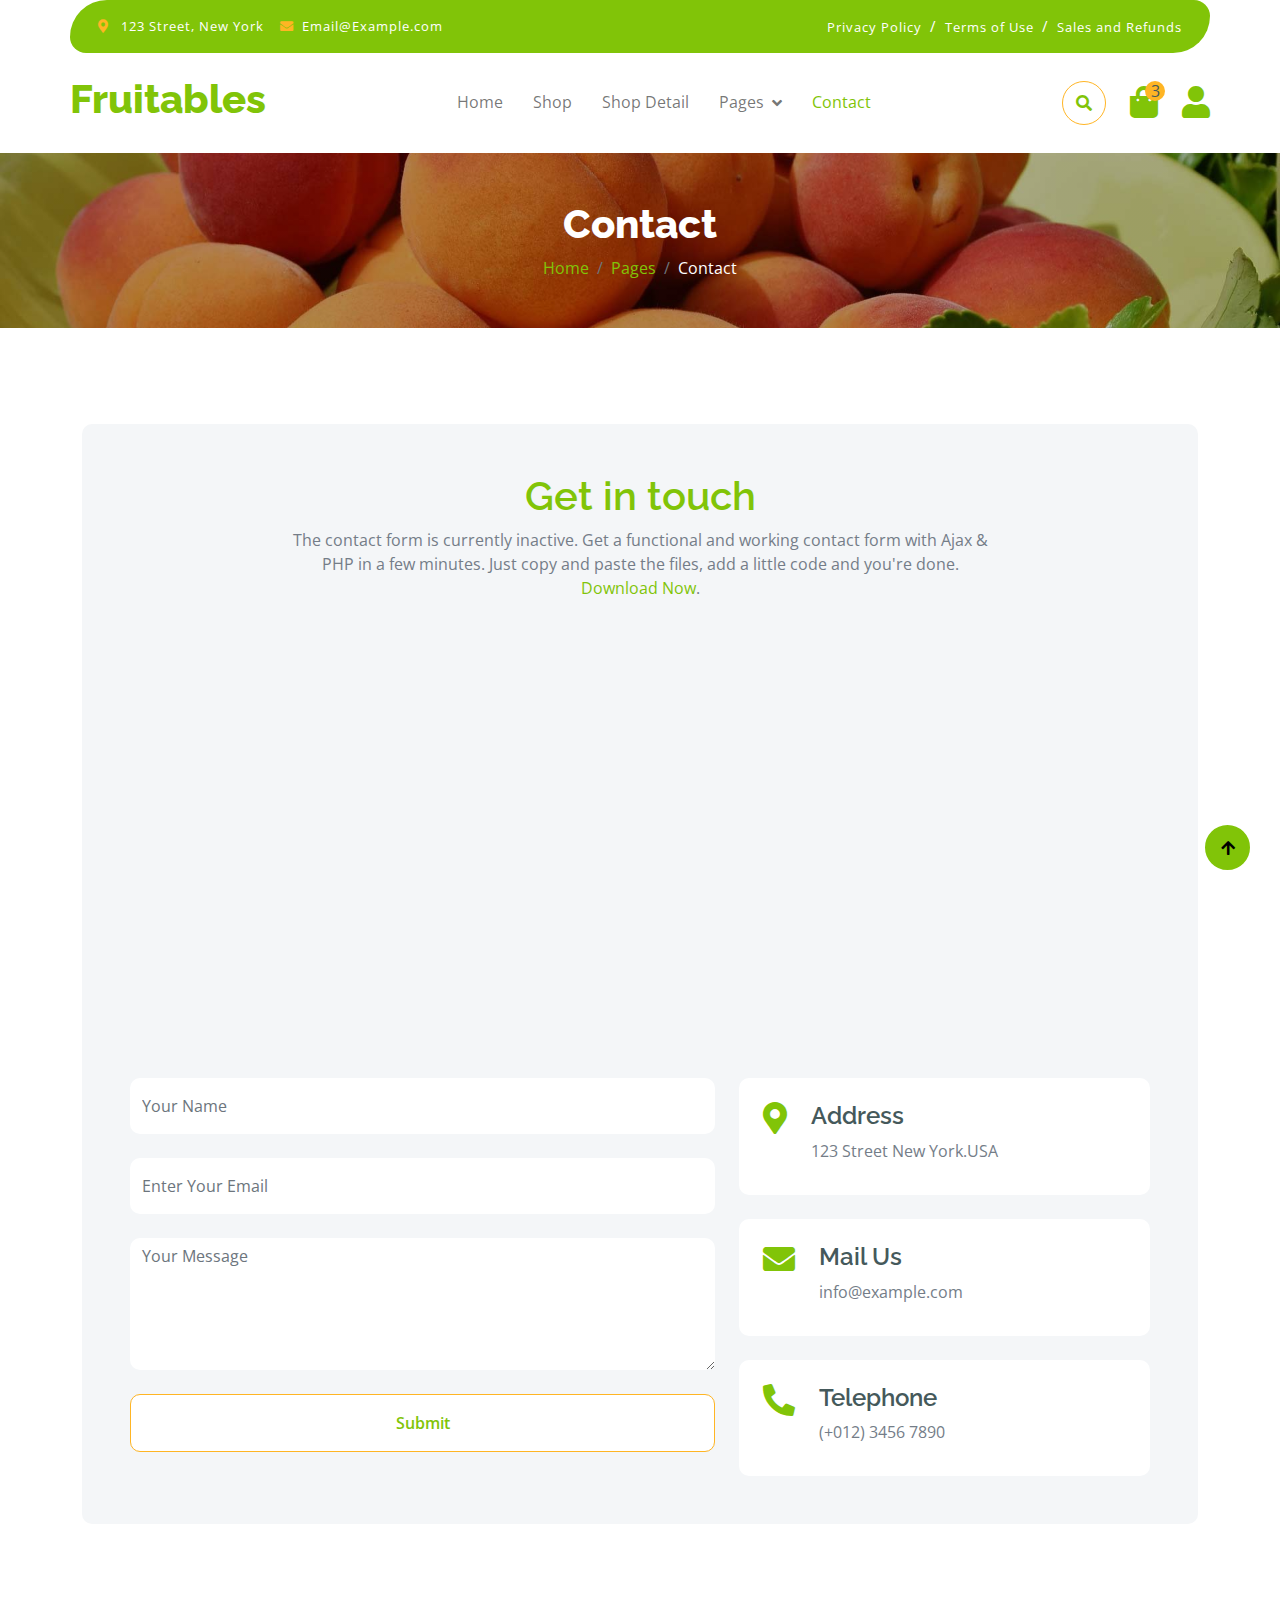
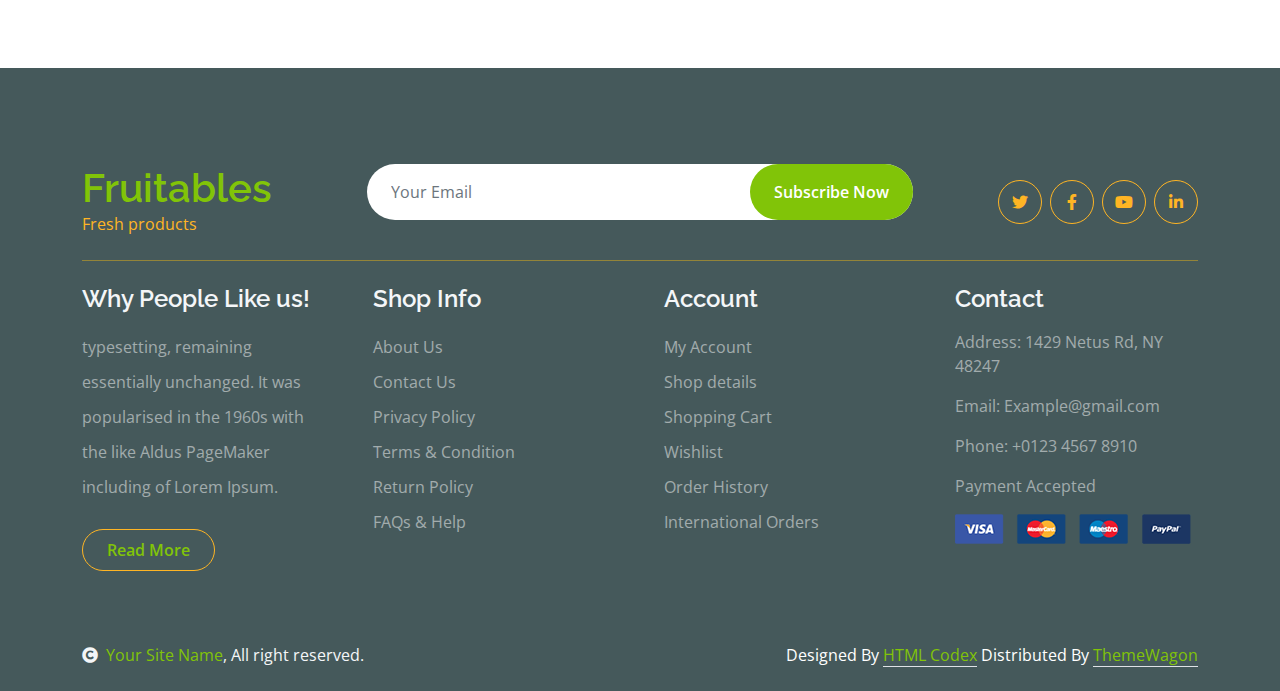
<file: contact.html>
<!DOCTYPE html>
<html lang="en">

    <head>
        <meta charset="utf-8">
        <title>Fruitables - Vegetable Website Template</title>
        <meta content="width=device-width, initial-scale=1.0" name="viewport">
        <meta content="" name="keywords">
        <meta content="" name="description">

        <!-- Google Web Fonts -->
        <link rel="preconnect" href="https://fonts.googleapis.com">
        <link rel="preconnect" href="https://fonts.gstatic.com" crossorigin>
        <link href="https://fonts.googleapis.com/css2?family=Open+Sans:wght@400;600&family=Raleway:wght@600;800&display=swap" rel="stylesheet"> 

        <!-- Icon Font Stylesheet -->
        <link rel="stylesheet" href="https://use.fontawesome.com/releases/v5.15.4/css/all.css"/>
        <link href="https://cdn.jsdelivr.net/npm/bootstrap-icons@1.4.1/font/bootstrap-icons.css" rel="stylesheet">

        <!-- Libraries Stylesheet -->
        <link href="lib/lightbox/css/lightbox.min.css" rel="stylesheet">
        <link href="lib/owlcarousel/assets/owl.carousel.min.css" rel="stylesheet">


        <!-- Customized Bootstrap Stylesheet -->
        <link href="css/bootstrap.min.css" rel="stylesheet">

        <!-- Template Stylesheet -->
        <link href="css/style.css" rel="stylesheet">
    </head>

    <body>

        <!-- Spinner Start -->
        <div id="spinner" class="show w-100 vh-100 bg-white position-fixed translate-middle top-50 start-50  d-flex align-items-center justify-content-center">
            <div class="spinner-grow text-primary" role="status"></div>
        </div>
        <!-- Spinner End -->


        <!-- Navbar start -->
        <div class="container-fluid fixed-top">
            <div class="container topbar bg-primary d-none d-lg-block">
                <div class="d-flex justify-content-between">
                    <div class="top-info ps-2">
                        <small class="me-3"><i class="fas fa-map-marker-alt me-2 text-secondary"></i> <a href="#" class="text-white">123 Street, New York</a></small>
                        <small class="me-3"><i class="fas fa-envelope me-2 text-secondary"></i><a href="#" class="text-white">Email@Example.com</a></small>
                    </div>
                    <div class="top-link pe-2">
                        <a href="#" class="text-white"><small class="text-white mx-2">Privacy Policy</small>/</a>
                        <a href="#" class="text-white"><small class="text-white mx-2">Terms of Use</small>/</a>
                        <a href="#" class="text-white"><small class="text-white ms-2">Sales and Refunds</small></a>
                    </div>
                </div>
            </div>
            <div class="container px-0">
                <nav class="navbar navbar-light bg-white navbar-expand-xl">
                    <a href="index.html" class="navbar-brand"><h1 class="text-primary display-6">Fruitables</h1></a>
                    <button class="navbar-toggler py-2 px-3" type="button" data-bs-toggle="collapse" data-bs-target="#navbarCollapse">
                        <span class="fa fa-bars text-primary"></span>
                    </button>
                    <div class="collapse navbar-collapse bg-white" id="navbarCollapse">
                        <div class="navbar-nav mx-auto">
                            <a href="index.html" class="nav-item nav-link">Home</a>
                            <a href="shop.html" class="nav-item nav-link">Shop</a>
                            <a href="shop-detail.html" class="nav-item nav-link">Shop Detail</a>
                            <div class="nav-item dropdown">
                                <a href="#" class="nav-link dropdown-toggle" data-bs-toggle="dropdown">Pages</a>
                                <div class="dropdown-menu m-0 bg-secondary rounded-0">
                                    <a href="cart.html" class="dropdown-item">Cart</a>
                                    <a href="chackout.html" class="dropdown-item">Chackout</a>
                                    <a href="testimonial.html" class="dropdown-item">Testimonial</a>
                                    <a href="404.html" class="dropdown-item">404 Page</a>
                                </div>
                            </div>
                            <a href="contact.html" class="nav-item nav-link active">Contact</a>
                        </div>
                        <div class="d-flex m-3 me-0">
                            <button class="btn-search btn border border-secondary btn-md-square rounded-circle bg-white me-4" data-bs-toggle="modal" data-bs-target="#searchModal"><i class="fas fa-search text-primary"></i></button>
                            <a href="#" class="position-relative me-4 my-auto">
                                <i class="fa fa-shopping-bag fa-2x"></i>
                                <span class="position-absolute bg-secondary rounded-circle d-flex align-items-center justify-content-center text-dark px-1" style="top: -5px; left: 15px; height: 20px; min-width: 20px;">3</span>
                            </a>
                            <a href="#" class="my-auto">
                                <i class="fas fa-user fa-2x"></i>
                            </a>
                        </div>
                    </div>
                </nav>
            </div>
        </div>
        <!-- Navbar End -->


        <!-- Modal Search Start -->
        <div class="modal fade" id="searchModal" tabindex="-1" aria-labelledby="exampleModalLabel" aria-hidden="true">
            <div class="modal-dialog modal-fullscreen">
                <div class="modal-content rounded-0">
                    <div class="modal-header">
                        <h5 class="modal-title" id="exampleModalLabel">Search by keyword</h5>
                        <button type="button" class="btn-close" data-bs-dismiss="modal" aria-label="Close"></button>
                    </div>
                    <div class="modal-body d-flex align-items-center">
                        <div class="input-group w-75 mx-auto d-flex">
                            <input type="search" class="form-control p-3" placeholder="keywords" aria-describedby="search-icon-1">
                            <span id="search-icon-1" class="input-group-text p-3"><i class="fa fa-search"></i></span>
                        </div>
                    </div>
                </div>
            </div>
        </div>
        <!-- Modal Search End -->


        <!-- Single Page Header start -->
        <div class="container-fluid page-header py-5">
            <h1 class="text-center text-white display-6">Contact</h1>
            <ol class="breadcrumb justify-content-center mb-0">
                <li class="breadcrumb-item"><a href="#">Home</a></li>
                <li class="breadcrumb-item"><a href="#">Pages</a></li>
                <li class="breadcrumb-item active text-white">Contact</li>
            </ol>
        </div>
        <!-- Single Page Header End -->


        <!-- Contact Start -->
        <div class="container-fluid contact py-5">
            <div class="container py-5">
                <div class="p-5 bg-light rounded">
                    <div class="row g-4">
                        <div class="col-12">
                            <div class="text-center mx-auto" style="max-width: 700px;">
                                <h1 class="text-primary">Get in touch</h1>
                                <p class="mb-4">The contact form is currently inactive. Get a functional and working contact form with Ajax & PHP in a few minutes. Just copy and paste the files, add a little code and you're done. <a href="https://htmlcodex.com/contact-form">Download Now</a>.</p>
                            </div>
                        </div>
                        <div class="col-lg-12">
                            <div class="h-100 rounded">
                                <iframe class="rounded w-100" 
                                style="height: 400px;" src="https://www.google.com/maps/embed?pb=!1m18!1m12!1m3!1d387191.33750346623!2d-73.97968099999999!3d40.6974881!2m3!1f0!2f0!3f0!3m2!1i1024!2i768!4f13.1!3m3!1m2!1s0x89c24fa5d33f083b%3A0xc80b8f06e177fe62!2sNew%20York%2C%20NY%2C%20USA!5e0!3m2!1sen!2sbd!4v1694259649153!5m2!1sen!2sbd" 
                                loading="lazy" referrerpolicy="no-referrer-when-downgrade"></iframe>
                            </div>
                        </div>
                        <div class="col-lg-7">
                            <form action="" class="">
                                <input type="text" class="w-100 form-control border-0 py-3 mb-4" placeholder="Your Name">
                                <input type="email" class="w-100 form-control border-0 py-3 mb-4" placeholder="Enter Your Email">
                                <textarea class="w-100 form-control border-0 mb-4" rows="5" cols="10" placeholder="Your Message"></textarea>
                                <button class="w-100 btn form-control border-secondary py-3 bg-white text-primary " type="submit">Submit</button>
                            </form>
                        </div>
                        <div class="col-lg-5">
                            <div class="d-flex p-4 rounded mb-4 bg-white">
                                <i class="fas fa-map-marker-alt fa-2x text-primary me-4"></i>
                                <div>
                                    <h4>Address</h4>
                                    <p class="mb-2">123 Street New York.USA</p>
                                </div>
                            </div>
                            <div class="d-flex p-4 rounded mb-4 bg-white">
                                <i class="fas fa-envelope fa-2x text-primary me-4"></i>
                                <div>
                                    <h4>Mail Us</h4>
                                    <p class="mb-2">info@example.com</p>
                                </div>
                            </div>
                            <div class="d-flex p-4 rounded bg-white">
                                <i class="fa fa-phone-alt fa-2x text-primary me-4"></i>
                                <div>
                                    <h4>Telephone</h4>
                                    <p class="mb-2">(+012) 3456 7890</p>
                                </div>
                            </div>
                        </div>
                    </div>
                </div>
            </div>
        </div>
        <!-- Contact End -->


        <!-- Footer Start -->
        <div class="container-fluid bg-dark text-white-50 footer pt-5 mt-5">
            <div class="container py-5">
                <div class="pb-4 mb-4" style="border-bottom: 1px solid rgba(226, 175, 24, 0.5) ;">
                    <div class="row g-4">
                        <div class="col-lg-3">
                            <a href="#">
                                <h1 class="text-primary mb-0">Fruitables</h1>
                                <p class="text-secondary mb-0">Fresh products</p>
                            </a>
                        </div>
                        <div class="col-lg-6">
                            <div class="position-relative mx-auto">
                                <input class="form-control border-0 w-100 py-3 px-4 rounded-pill" type="number" placeholder="Your Email">
                                <button type="submit" class="btn btn-primary border-0 border-secondary py-3 px-4 position-absolute rounded-pill text-white" style="top: 0; right: 0;">Subscribe Now</button>
                            </div>
                        </div>
                        <div class="col-lg-3">
                            <div class="d-flex justify-content-end pt-3">
                                <a class="btn  btn-outline-secondary me-2 btn-md-square rounded-circle" href=""><i class="fab fa-twitter"></i></a>
                                <a class="btn btn-outline-secondary me-2 btn-md-square rounded-circle" href=""><i class="fab fa-facebook-f"></i></a>
                                <a class="btn btn-outline-secondary me-2 btn-md-square rounded-circle" href=""><i class="fab fa-youtube"></i></a>
                                <a class="btn btn-outline-secondary btn-md-square rounded-circle" href=""><i class="fab fa-linkedin-in"></i></a>
                            </div>
                        </div>
                    </div>
                </div>
                <div class="row g-5">
                    <div class="col-lg-3 col-md-6">
                        <div class="footer-item">
                            <h4 class="text-light mb-3">Why People Like us!</h4>
                            <p class="mb-4">typesetting, remaining essentially unchanged. It was 
                                popularised in the 1960s with the like Aldus PageMaker including of Lorem Ipsum.</p>
                            <a href="" class="btn border-secondary py-2 px-4 rounded-pill text-primary">Read More</a>
                        </div>
                    </div>
                    <div class="col-lg-3 col-md-6">
                        <div class="d-flex flex-column text-start footer-item">
                            <h4 class="text-light mb-3">Shop Info</h4>
                            <a class="btn-link" href="">About Us</a>
                            <a class="btn-link" href="">Contact Us</a>
                            <a class="btn-link" href="">Privacy Policy</a>
                            <a class="btn-link" href="">Terms & Condition</a>
                            <a class="btn-link" href="">Return Policy</a>
                            <a class="btn-link" href="">FAQs & Help</a>
                        </div>
                    </div>
                    <div class="col-lg-3 col-md-6">
                        <div class="d-flex flex-column text-start footer-item">
                            <h4 class="text-light mb-3">Account</h4>
                            <a class="btn-link" href="">My Account</a>
                            <a class="btn-link" href="">Shop details</a>
                            <a class="btn-link" href="">Shopping Cart</a>
                            <a class="btn-link" href="">Wishlist</a>
                            <a class="btn-link" href="">Order History</a>
                            <a class="btn-link" href="">International Orders</a>
                        </div>
                    </div>
                    <div class="col-lg-3 col-md-6">
                        <div class="footer-item">
                            <h4 class="text-light mb-3">Contact</h4>
                            <p>Address: 1429 Netus Rd, NY 48247</p>
                            <p>Email: Example@gmail.com</p>
                            <p>Phone: +0123 4567 8910</p>
                            <p>Payment Accepted</p>
                            <img src="img/payment.png" class="img-fluid" alt="">
                        </div>
                    </div>
                </div>
            </div>
        </div>
        <!-- Footer End -->

        <!-- Copyright Start -->
        <div class="container-fluid copyright bg-dark py-4">
            <div class="container">
                <div class="row">
                    <div class="col-md-6 text-center text-md-start mb-3 mb-md-0">
                        <span class="text-light"><a href="#"><i class="fas fa-copyright text-light me-2"></i>Your Site Name</a>, All right reserved.</span>
                    </div>
                    <div class="col-md-6 my-auto text-center text-md-end text-white">
                        <!--/*** This template is free as long as you keep the below author’s credit link/attribution link/backlink. ***/-->
                        <!--/*** If you'd like to use the template without the below author’s credit link/attribution link/backlink, ***/-->
                        <!--/*** you can purchase the Credit Removal License from "https://htmlcodex.com/credit-removal". ***/-->
                        Designed By <a class="border-bottom" href="https://htmlcodex.com">HTML Codex</a> Distributed By <a class="border-bottom" href="https://themewagon.com">ThemeWagon</a>
                    </div>
                </div>
            </div>
        </div>
        <!-- Copyright End -->



        <!-- Back to Top -->
        <a href="#" class="btn btn-primary border-3 border-primary rounded-circle back-to-top"><i class="fa fa-arrow-up"></i></a>   

        
    <!-- JavaScript Libraries -->
    <script src="https://ajax.googleapis.com/ajax/libs/jquery/3.6.4/jquery.min.js"></script>
    <script src="https://cdn.jsdelivr.net/npm/bootstrap@5.0.0/dist/js/bootstrap.bundle.min.js"></script>
    <script src="lib/easing/easing.min.js"></script>
    <script src="lib/waypoints/waypoints.min.js"></script>
    <script src="lib/lightbox/js/lightbox.min.js"></script>
    <script src="lib/owlcarousel/owl.carousel.min.js"></script>

    <!-- Template Javascript -->
    <script src="js/main.js"></script>
    </body>

</html>
</file>
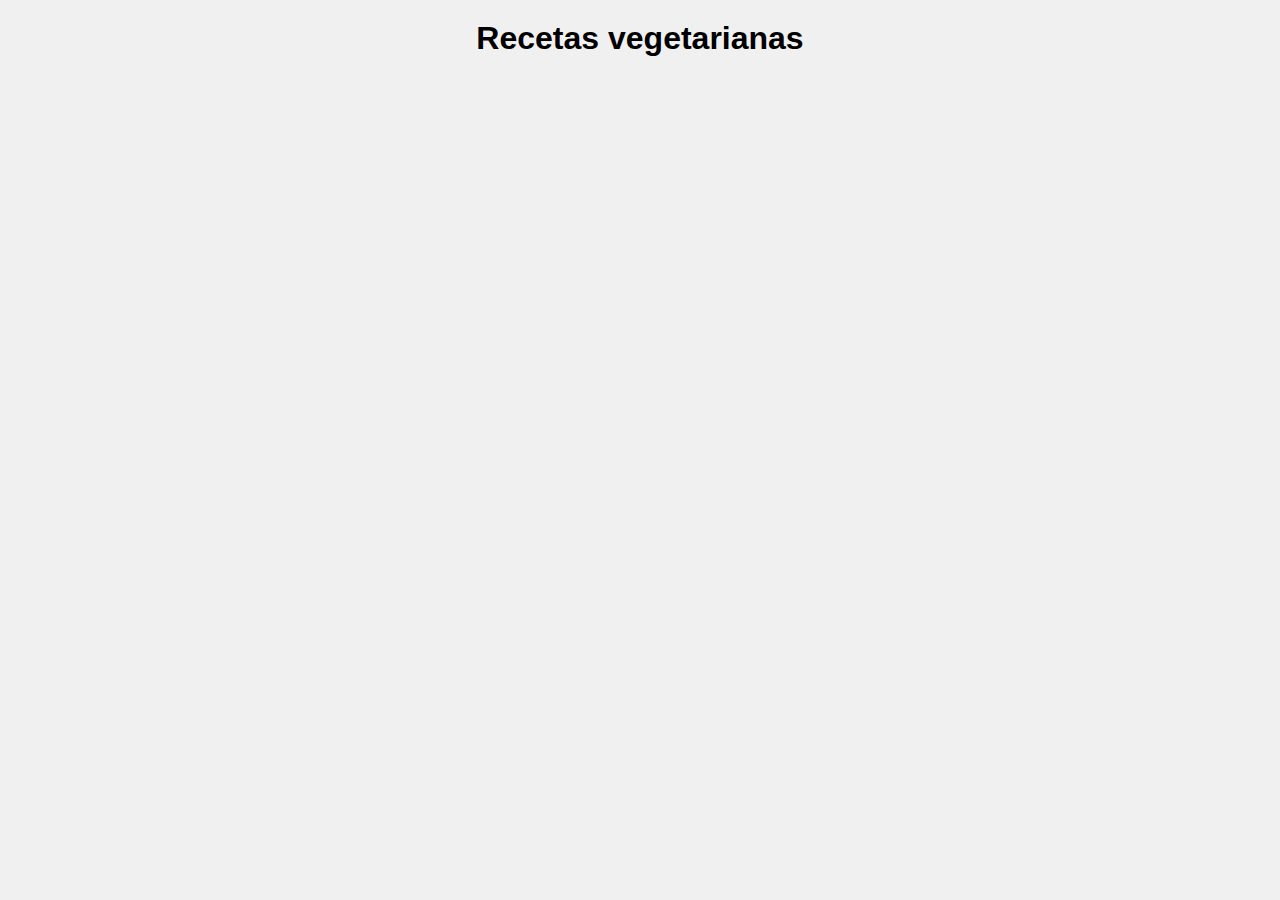
<file: indexApi.html>
<!DOCTYPE html>
<html lang="en">
<head>
    <meta charset="UTF-8">
    <meta name="viewport" content="width=device-width, initial-scale=1.0">
    <title>Recetas Vegetarianas</title>
    <link rel="stylesheet" href="stylesApi.css">
</head>
<body>
    <h1>Recetas vegetarianas</h1>
    <div id="recipes"></div>

    <script src="scriptApi.js"></script>
</body>
</html>
</file>
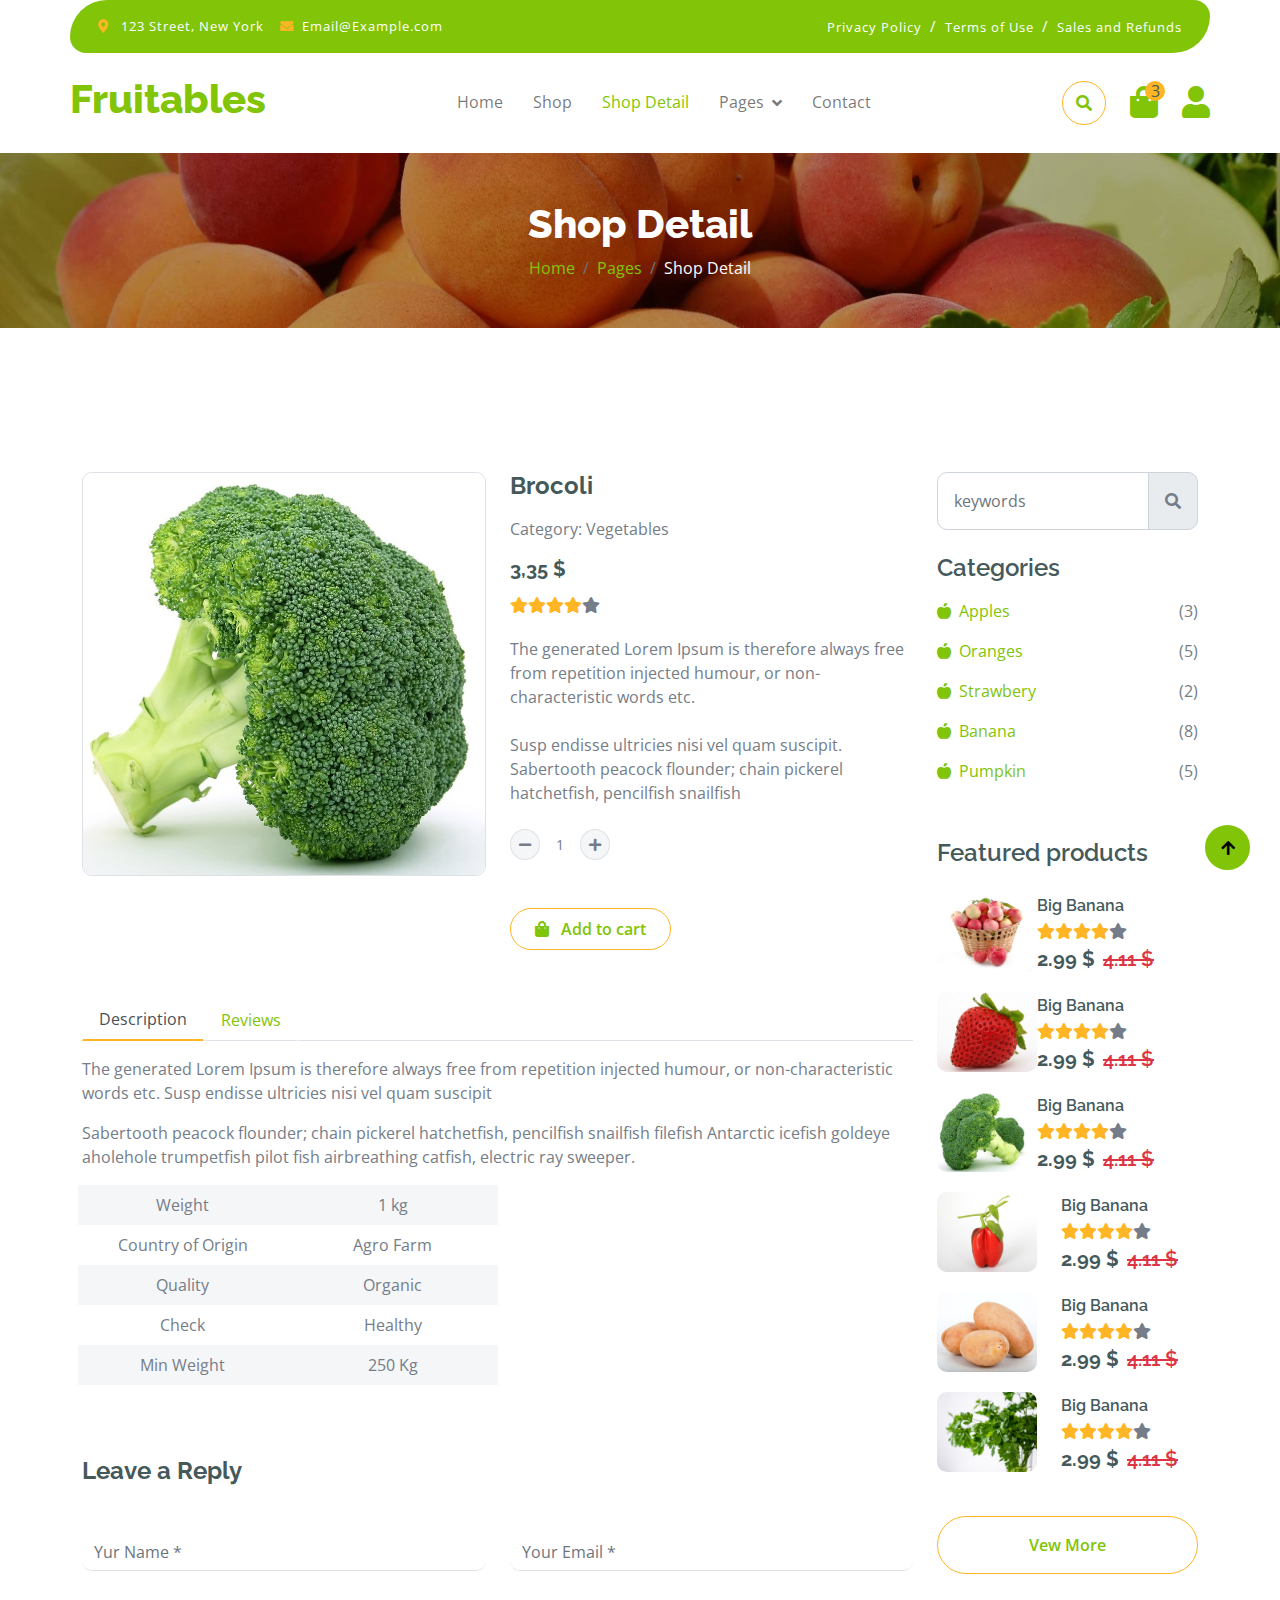
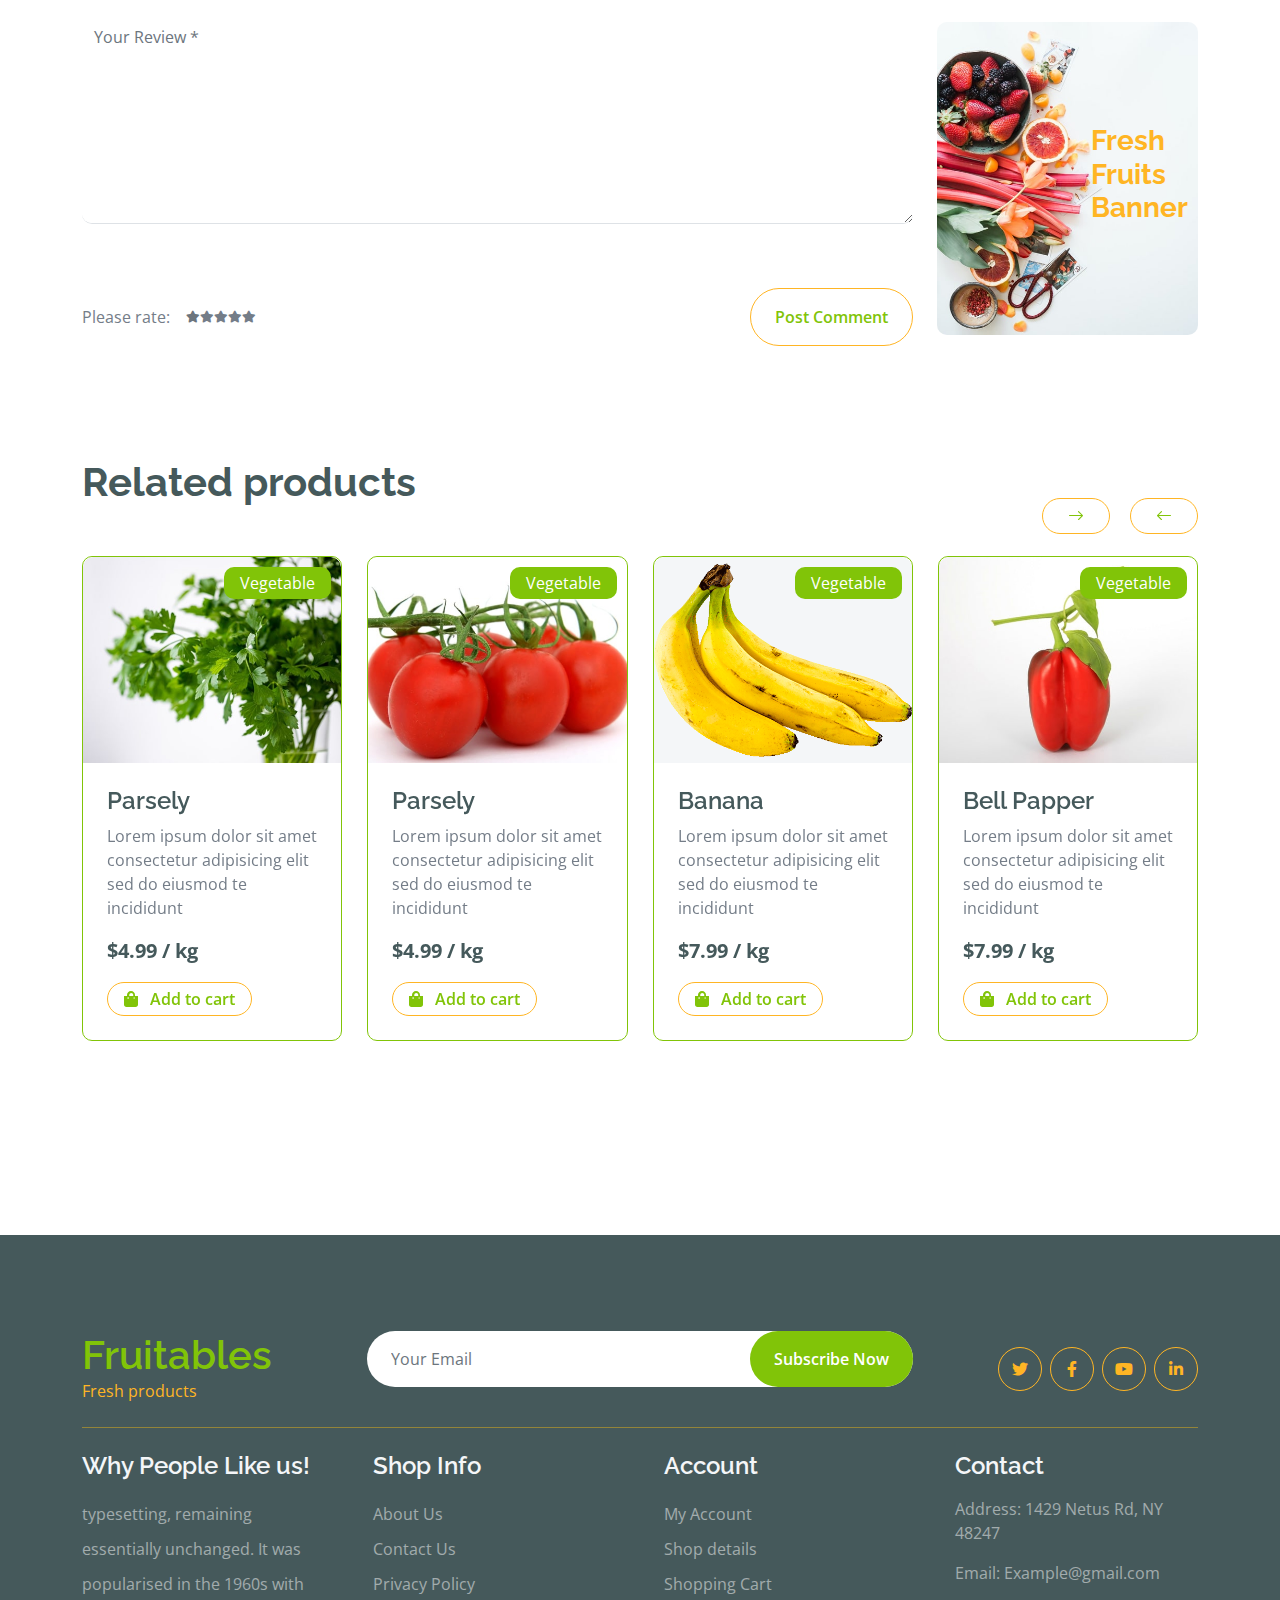
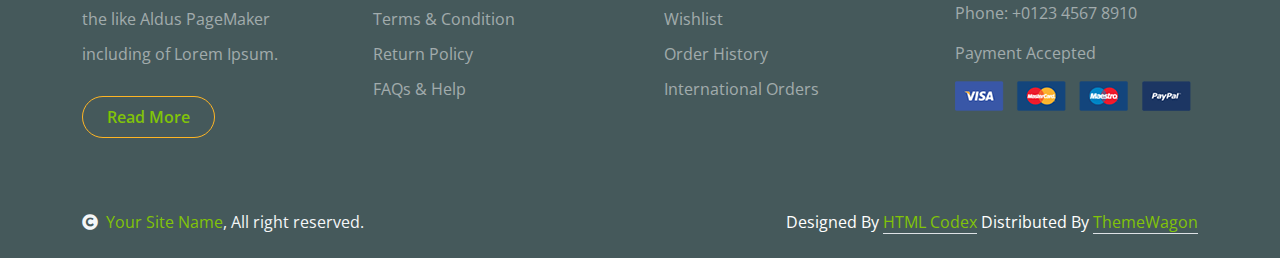
<file: shop-detail.html>
<!DOCTYPE html>
<html lang="en">

    <head>
        <meta charset="utf-8">
        <title>Fruitables - Vegetable Website Template</title>
        <meta content="width=device-width, initial-scale=1.0" name="viewport">
        <meta content="" name="keywords">
        <meta content="" name="description">

        <!-- Google Web Fonts -->
        <link rel="preconnect" href="https://fonts.googleapis.com">
        <link rel="preconnect" href="https://fonts.gstatic.com" crossorigin>
        <link href="https://fonts.googleapis.com/css2?family=Open+Sans:wght@400;600&family=Raleway:wght@600;800&display=swap" rel="stylesheet"> 

        <!-- Icon Font Stylesheet -->
        <link rel="stylesheet" href="https://use.fontawesome.com/releases/v5.15.4/css/all.css"/>
        <link href="https://cdn.jsdelivr.net/npm/bootstrap-icons@1.4.1/font/bootstrap-icons.css" rel="stylesheet">

        <!-- Libraries Stylesheet -->
        <link href="lib/lightbox/css/lightbox.min.css" rel="stylesheet">
        <link href="lib/owlcarousel/assets/owl.carousel.min.css" rel="stylesheet">


        <!-- Customized Bootstrap Stylesheet -->
        <link href="css/bootstrap.min.css" rel="stylesheet">

        <!-- Template Stylesheet -->
        <link href="css/style.css" rel="stylesheet">
    </head>

    <body>

        <!-- Spinner Start -->
        <div id="spinner" class="show w-100 vh-100 bg-white position-fixed translate-middle top-50 start-50  d-flex align-items-center justify-content-center">
            <div class="spinner-grow text-primary" role="status"></div>
        </div>
        <!-- Spinner End -->


        <!-- Navbar start -->
        <div class="container-fluid fixed-top">
            <div class="container topbar bg-primary d-none d-lg-block">
                <div class="d-flex justify-content-between">
                    <div class="top-info ps-2">
                        <small class="me-3"><i class="fas fa-map-marker-alt me-2 text-secondary"></i> <a href="#" class="text-white">123 Street, New York</a></small>
                        <small class="me-3"><i class="fas fa-envelope me-2 text-secondary"></i><a href="#" class="text-white">Email@Example.com</a></small>
                    </div>
                    <div class="top-link pe-2">
                        <a href="#" class="text-white"><small class="text-white mx-2">Privacy Policy</small>/</a>
                        <a href="#" class="text-white"><small class="text-white mx-2">Terms of Use</small>/</a>
                        <a href="#" class="text-white"><small class="text-white ms-2">Sales and Refunds</small></a>
                    </div>
                </div>
            </div>
            <div class="container px-0">
                <nav class="navbar navbar-light bg-white navbar-expand-xl">
                    <a href="index.html" class="navbar-brand"><h1 class="text-primary display-6">Fruitables</h1></a>
                    <button class="navbar-toggler py-2 px-3" type="button" data-bs-toggle="collapse" data-bs-target="#navbarCollapse">
                        <span class="fa fa-bars text-primary"></span>
                    </button>
                    <div class="collapse navbar-collapse bg-white" id="navbarCollapse">
                        <div class="navbar-nav mx-auto">
                            <a href="index.html" class="nav-item nav-link">Home</a>
                            <a href="shop.html" class="nav-item nav-link">Shop</a>
                            <a href="shop-detail.html" class="nav-item nav-link active">Shop Detail</a>
                            <div class="nav-item dropdown">
                                <a href="#" class="nav-link dropdown-toggle" data-bs-toggle="dropdown">Pages</a>
                                <div class="dropdown-menu m-0 bg-secondary rounded-0">
                                    <a href="cart.html" class="dropdown-item">Cart</a>
                                    <a href="chackout.html" class="dropdown-item">Chackout</a>
                                    <a href="testimonial.html" class="dropdown-item">Testimonial</a>
                                    <a href="404.html" class="dropdown-item">404 Page</a>
                                </div>
                            </div>
                            <a href="contact.html" class="nav-item nav-link">Contact</a>
                        </div>
                        <div class="d-flex m-3 me-0">
                            <button class="btn-search btn border border-secondary btn-md-square rounded-circle bg-white me-4" data-bs-toggle="modal" data-bs-target="#searchModal"><i class="fas fa-search text-primary"></i></button>
                            <a href="#" class="position-relative me-4 my-auto">
                                <i class="fa fa-shopping-bag fa-2x"></i>
                                <span class="position-absolute bg-secondary rounded-circle d-flex align-items-center justify-content-center text-dark px-1" style="top: -5px; left: 15px; height: 20px; min-width: 20px;">3</span>
                            </a>
                            <a href="#" class="my-auto">
                                <i class="fas fa-user fa-2x"></i>
                            </a>
                        </div>
                    </div>
                </nav>
            </div>
        </div>
        <!-- Navbar End -->


        <!-- Modal Search Start -->
        <div class="modal fade" id="searchModal" tabindex="-1" aria-labelledby="exampleModalLabel" aria-hidden="true">
            <div class="modal-dialog modal-fullscreen">
                <div class="modal-content rounded-0">
                    <div class="modal-header">
                        <h5 class="modal-title" id="exampleModalLabel">Search by keyword</h5>
                        <button type="button" class="btn-close" data-bs-dismiss="modal" aria-label="Close"></button>
                    </div>
                    <div class="modal-body d-flex align-items-center">
                        <div class="input-group w-75 mx-auto d-flex">
                            <input type="search" class="form-control p-3" placeholder="keywords" aria-describedby="search-icon-1">
                            <span id="search-icon-1" class="input-group-text p-3"><i class="fa fa-search"></i></span>
                        </div>
                    </div>
                </div>
            </div>
        </div>
        <!-- Modal Search End -->


        <!-- Single Page Header start -->
        <div class="container-fluid page-header py-5">
            <h1 class="text-center text-white display-6">Shop Detail</h1>
            <ol class="breadcrumb justify-content-center mb-0">
                <li class="breadcrumb-item"><a href="#">Home</a></li>
                <li class="breadcrumb-item"><a href="#">Pages</a></li>
                <li class="breadcrumb-item active text-white">Shop Detail</li>
            </ol>
        </div>
        <!-- Single Page Header End -->


        <!-- Single Product Start -->
        <div class="container-fluid py-5 mt-5">
            <div class="container py-5">
                <div class="row g-4 mb-5">
                    <div class="col-lg-8 col-xl-9">
                        <div class="row g-4">
                            <div class="col-lg-6">
                                <div class="border rounded">
                                    <a href="#">
                                        <img src="img/single-item.jpg" class="img-fluid rounded" alt="Image">
                                    </a>
                                </div>
                            </div>
                            <div class="col-lg-6">
                                <h4 class="fw-bold mb-3">Brocoli</h4>
                                <p class="mb-3">Category: Vegetables</p>
                                <h5 class="fw-bold mb-3">3,35 $</h5>
                                <div class="d-flex mb-4">
                                    <i class="fa fa-star text-secondary"></i>
                                    <i class="fa fa-star text-secondary"></i>
                                    <i class="fa fa-star text-secondary"></i>
                                    <i class="fa fa-star text-secondary"></i>
                                    <i class="fa fa-star"></i>
                                </div>
                                <p class="mb-4">The generated Lorem Ipsum is therefore always free from repetition injected humour, or non-characteristic words etc.</p>
                                <p class="mb-4">Susp endisse ultricies nisi vel quam suscipit. Sabertooth peacock flounder; chain pickerel hatchetfish, pencilfish snailfish</p>
                                <div class="input-group quantity mb-5" style="width: 100px;">
                                    <div class="input-group-btn">
                                        <button class="btn btn-sm btn-minus rounded-circle bg-light border" >
                                            <i class="fa fa-minus"></i>
                                        </button>
                                    </div>
                                    <input type="text" class="form-control form-control-sm text-center border-0" value="1">
                                    <div class="input-group-btn">
                                        <button class="btn btn-sm btn-plus rounded-circle bg-light border">
                                            <i class="fa fa-plus"></i>
                                        </button>
                                    </div>
                                </div>
                                <a href="#" class="btn border border-secondary rounded-pill px-4 py-2 mb-4 text-primary"><i class="fa fa-shopping-bag me-2 text-primary"></i> Add to cart</a>
                            </div>
                            <div class="col-lg-12">
                                <nav>
                                    <div class="nav nav-tabs mb-3">
                                        <button class="nav-link active border-white border-bottom-0" type="button" role="tab"
                                            id="nav-about-tab" data-bs-toggle="tab" data-bs-target="#nav-about"
                                            aria-controls="nav-about" aria-selected="true">Description</button>
                                        <button class="nav-link border-white border-bottom-0" type="button" role="tab"
                                            id="nav-mission-tab" data-bs-toggle="tab" data-bs-target="#nav-mission"
                                            aria-controls="nav-mission" aria-selected="false">Reviews</button>
                                    </div>
                                </nav>
                                <div class="tab-content mb-5">
                                    <div class="tab-pane active" id="nav-about" role="tabpanel" aria-labelledby="nav-about-tab">
                                        <p>The generated Lorem Ipsum is therefore always free from repetition injected humour, or non-characteristic words etc. 
                                            Susp endisse ultricies nisi vel quam suscipit </p>
                                        <p>Sabertooth peacock flounder; chain pickerel hatchetfish, pencilfish snailfish filefish Antarctic 
                                            icefish goldeye aholehole trumpetfish pilot fish airbreathing catfish, electric ray sweeper.</p>
                                        <div class="px-2">
                                            <div class="row g-4">
                                                <div class="col-6">
                                                    <div class="row bg-light align-items-center text-center justify-content-center py-2">
                                                        <div class="col-6">
                                                            <p class="mb-0">Weight</p>
                                                        </div>
                                                        <div class="col-6">
                                                            <p class="mb-0">1 kg</p>
                                                        </div>
                                                    </div>
                                                    <div class="row text-center align-items-center justify-content-center py-2">
                                                        <div class="col-6">
                                                            <p class="mb-0">Country of Origin</p>
                                                        </div>
                                                        <div class="col-6">
                                                            <p class="mb-0">Agro Farm</p>
                                                        </div>
                                                    </div>
                                                    <div class="row bg-light text-center align-items-center justify-content-center py-2">
                                                        <div class="col-6">
                                                            <p class="mb-0">Quality</p>
                                                        </div>
                                                        <div class="col-6">
                                                            <p class="mb-0">Organic</p>
                                                        </div>
                                                    </div>
                                                    <div class="row text-center align-items-center justify-content-center py-2">
                                                        <div class="col-6">
                                                            <p class="mb-0">Сheck</p>
                                                        </div>
                                                        <div class="col-6">
                                                            <p class="mb-0">Healthy</p>
                                                        </div>
                                                    </div>
                                                    <div class="row bg-light text-center align-items-center justify-content-center py-2">
                                                        <div class="col-6">
                                                            <p class="mb-0">Min Weight</p>
                                                        </div>
                                                        <div class="col-6">
                                                            <p class="mb-0">250 Kg</p>
                                                        </div>
                                                    </div>
                                                </div>
                                            </div>
                                        </div>
                                    </div>
                                    <div class="tab-pane" id="nav-mission" role="tabpanel" aria-labelledby="nav-mission-tab">
                                        <div class="d-flex">
                                            <img src="img/avatar.jpg" class="img-fluid rounded-circle p-3" style="width: 100px; height: 100px;" alt="">
                                            <div class="">
                                                <p class="mb-2" style="font-size: 14px;">April 12, 2024</p>
                                                <div class="d-flex justify-content-between">
                                                    <h5>Jason Smith</h5>
                                                    <div class="d-flex mb-3">
                                                        <i class="fa fa-star text-secondary"></i>
                                                        <i class="fa fa-star text-secondary"></i>
                                                        <i class="fa fa-star text-secondary"></i>
                                                        <i class="fa fa-star text-secondary"></i>
                                                        <i class="fa fa-star"></i>
                                                    </div>
                                                </div>
                                                <p>The generated Lorem Ipsum is therefore always free from repetition injected humour, or non-characteristic 
                                                    words etc. Susp endisse ultricies nisi vel quam suscipit </p>
                                            </div>
                                        </div>
                                        <div class="d-flex">
                                            <img src="img/avatar.jpg" class="img-fluid rounded-circle p-3" style="width: 100px; height: 100px;" alt="">
                                            <div class="">
                                                <p class="mb-2" style="font-size: 14px;">April 12, 2024</p>
                                                <div class="d-flex justify-content-between">
                                                    <h5>Sam Peters</h5>
                                                    <div class="d-flex mb-3">
                                                        <i class="fa fa-star text-secondary"></i>
                                                        <i class="fa fa-star text-secondary"></i>
                                                        <i class="fa fa-star text-secondary"></i>
                                                        <i class="fa fa-star"></i>
                                                        <i class="fa fa-star"></i>
                                                    </div>
                                                </div>
                                                <p class="text-dark">The generated Lorem Ipsum is therefore always free from repetition injected humour, or non-characteristic 
                                                    words etc. Susp endisse ultricies nisi vel quam suscipit </p>
                                            </div>
                                        </div>
                                    </div>
                                    <div class="tab-pane" id="nav-vision" role="tabpanel">
                                        <p class="text-dark">Tempor erat elitr rebum at clita. Diam dolor diam ipsum et tempor sit. Aliqu diam
                                            amet diam et eos labore. 3</p>
                                        <p class="mb-0">Diam dolor diam ipsum et tempor sit. Aliqu diam amet diam et eos labore.
                                            Clita erat ipsum et lorem et sit</p>
                                    </div>
                                </div>
                            </div>
                            <form action="#">
                                <h4 class="mb-5 fw-bold">Leave a Reply</h4>
                                <div class="row g-4">
                                    <div class="col-lg-6">
                                        <div class="border-bottom rounded">
                                            <input type="text" class="form-control border-0 me-4" placeholder="Yur Name *">
                                        </div>
                                    </div>
                                    <div class="col-lg-6">
                                        <div class="border-bottom rounded">
                                            <input type="email" class="form-control border-0" placeholder="Your Email *">
                                        </div>
                                    </div>
                                    <div class="col-lg-12">
                                        <div class="border-bottom rounded my-4">
                                            <textarea name="" id="" class="form-control border-0" cols="30" rows="8" placeholder="Your Review *" spellcheck="false"></textarea>
                                        </div>
                                    </div>
                                    <div class="col-lg-12">
                                        <div class="d-flex justify-content-between py-3 mb-5">
                                            <div class="d-flex align-items-center">
                                                <p class="mb-0 me-3">Please rate:</p>
                                                <div class="d-flex align-items-center" style="font-size: 12px;">
                                                    <i class="fa fa-star text-muted"></i>
                                                    <i class="fa fa-star"></i>
                                                    <i class="fa fa-star"></i>
                                                    <i class="fa fa-star"></i>
                                                    <i class="fa fa-star"></i>
                                                </div>
                                            </div>
                                            <a href="#" class="btn border border-secondary text-primary rounded-pill px-4 py-3"> Post Comment</a>
                                        </div>
                                    </div>
                                </div>
                            </form>
                        </div>
                    </div>
                    <div class="col-lg-4 col-xl-3">
                        <div class="row g-4 fruite">
                            <div class="col-lg-12">
                                <div class="input-group w-100 mx-auto d-flex mb-4">
                                    <input type="search" class="form-control p-3" placeholder="keywords" aria-describedby="search-icon-1">
                                    <span id="search-icon-1" class="input-group-text p-3"><i class="fa fa-search"></i></span>
                                </div>
                                <div class="mb-4">
                                    <h4>Categories</h4>
                                    <ul class="list-unstyled fruite-categorie">
                                        <li>
                                            <div class="d-flex justify-content-between fruite-name">
                                                <a href="#"><i class="fas fa-apple-alt me-2"></i>Apples</a>
                                                <span>(3)</span>
                                            </div>
                                        </li>
                                        <li>
                                            <div class="d-flex justify-content-between fruite-name">
                                                <a href="#"><i class="fas fa-apple-alt me-2"></i>Oranges</a>
                                                <span>(5)</span>
                                            </div>
                                        </li>
                                        <li>
                                            <div class="d-flex justify-content-between fruite-name">
                                                <a href="#"><i class="fas fa-apple-alt me-2"></i>Strawbery</a>
                                                <span>(2)</span>
                                            </div>
                                        </li>
                                        <li>
                                            <div class="d-flex justify-content-between fruite-name">
                                                <a href="#"><i class="fas fa-apple-alt me-2"></i>Banana</a>
                                                <span>(8)</span>
                                            </div>
                                        </li>
                                        <li>
                                            <div class="d-flex justify-content-between fruite-name">
                                                <a href="#"><i class="fas fa-apple-alt me-2"></i>Pumpkin</a>
                                                <span>(5)</span>
                                            </div>
                                        </li>
                                    </ul>
                                </div>
                            </div>
                            <div class="col-lg-12">
                                <h4 class="mb-4">Featured products</h4>
                                <div class="d-flex align-items-center justify-content-start">
                                    <div class="rounded" style="width: 100px; height: 100px;">
                                        <img src="img/featur-1.jpg" class="img-fluid rounded" alt="Image">
                                    </div>
                                    <div>
                                        <h6 class="mb-2">Big Banana</h6>
                                        <div class="d-flex mb-2">
                                            <i class="fa fa-star text-secondary"></i>
                                            <i class="fa fa-star text-secondary"></i>
                                            <i class="fa fa-star text-secondary"></i>
                                            <i class="fa fa-star text-secondary"></i>
                                            <i class="fa fa-star"></i>
                                        </div>
                                        <div class="d-flex mb-2">
                                            <h5 class="fw-bold me-2">2.99 $</h5>
                                            <h5 class="text-danger text-decoration-line-through">4.11 $</h5>
                                        </div>
                                    </div>
                                </div>
                                <div class="d-flex align-items-center justify-content-start">
                                    <div class="rounded" style="width: 100px; height: 100px;">
                                        <img src="img/featur-2.jpg" class="img-fluid rounded" alt="">
                                    </div>
                                    <div>
                                        <h6 class="mb-2">Big Banana</h6>
                                        <div class="d-flex mb-2">
                                            <i class="fa fa-star text-secondary"></i>
                                            <i class="fa fa-star text-secondary"></i>
                                            <i class="fa fa-star text-secondary"></i>
                                            <i class="fa fa-star text-secondary"></i>
                                            <i class="fa fa-star"></i>
                                        </div>
                                        <div class="d-flex mb-2">
                                            <h5 class="fw-bold me-2">2.99 $</h5>
                                            <h5 class="text-danger text-decoration-line-through">4.11 $</h5>
                                        </div>
                                    </div>
                                </div>
                                <div class="d-flex align-items-center justify-content-start">
                                    <div class="rounded" style="width: 100px; height: 100px;">
                                        <img src="img/featur-3.jpg" class="img-fluid rounded" alt="">
                                    </div>
                                    <div>
                                        <h6 class="mb-2">Big Banana</h6>
                                        <div class="d-flex mb-2">
                                            <i class="fa fa-star text-secondary"></i>
                                            <i class="fa fa-star text-secondary"></i>
                                            <i class="fa fa-star text-secondary"></i>
                                            <i class="fa fa-star text-secondary"></i>
                                            <i class="fa fa-star"></i>
                                        </div>
                                        <div class="d-flex mb-2">
                                            <h5 class="fw-bold me-2">2.99 $</h5>
                                            <h5 class="text-danger text-decoration-line-through">4.11 $</h5>
                                        </div>
                                    </div>
                                </div>
                                <div class="d-flex align-items-center justify-content-start">
                                    <div class="rounded me-4" style="width: 100px; height: 100px;">
                                        <img src="img/vegetable-item-4.jpg" class="img-fluid rounded" alt="">
                                    </div>
                                    <div>
                                        <h6 class="mb-2">Big Banana</h6>
                                        <div class="d-flex mb-2">
                                            <i class="fa fa-star text-secondary"></i>
                                            <i class="fa fa-star text-secondary"></i>
                                            <i class="fa fa-star text-secondary"></i>
                                            <i class="fa fa-star text-secondary"></i>
                                            <i class="fa fa-star"></i>
                                        </div>
                                        <div class="d-flex mb-2">
                                            <h5 class="fw-bold me-2">2.99 $</h5>
                                            <h5 class="text-danger text-decoration-line-through">4.11 $</h5>
                                        </div>
                                    </div>
                                </div>
                                <div class="d-flex align-items-center justify-content-start">
                                    <div class="rounded me-4" style="width: 100px; height: 100px;">
                                        <img src="img/vegetable-item-5.jpg" class="img-fluid rounded" alt="">
                                    </div>
                                    <div>
                                        <h6 class="mb-2">Big Banana</h6>
                                        <div class="d-flex mb-2">
                                            <i class="fa fa-star text-secondary"></i>
                                            <i class="fa fa-star text-secondary"></i>
                                            <i class="fa fa-star text-secondary"></i>
                                            <i class="fa fa-star text-secondary"></i>
                                            <i class="fa fa-star"></i>
                                        </div>
                                        <div class="d-flex mb-2">
                                            <h5 class="fw-bold me-2">2.99 $</h5>
                                            <h5 class="text-danger text-decoration-line-through">4.11 $</h5>
                                        </div>
                                    </div>
                                </div>
                                <div class="d-flex align-items-center justify-content-start">
                                    <div class="rounded me-4" style="width: 100px; height: 100px;">
                                        <img src="img/vegetable-item-6.jpg" class="img-fluid rounded" alt="">
                                    </div>
                                    <div>
                                        <h6 class="mb-2">Big Banana</h6>
                                        <div class="d-flex mb-2">
                                            <i class="fa fa-star text-secondary"></i>
                                            <i class="fa fa-star text-secondary"></i>
                                            <i class="fa fa-star text-secondary"></i>
                                            <i class="fa fa-star text-secondary"></i>
                                            <i class="fa fa-star"></i>
                                        </div>
                                        <div class="d-flex mb-2">
                                            <h5 class="fw-bold me-2">2.99 $</h5>
                                            <h5 class="text-danger text-decoration-line-through">4.11 $</h5>
                                        </div>
                                    </div>
                                </div>
                                <div class="d-flex justify-content-center my-4">
                                    <a href="#" class="btn border border-secondary px-4 py-3 rounded-pill text-primary w-100">Vew More</a>
                                </div>
                            </div>
                            <div class="col-lg-12">
                                <div class="position-relative">
                                    <img src="img/banner-fruits.jpg" class="img-fluid w-100 rounded" alt="">
                                    <div class="position-absolute" style="top: 50%; right: 10px; transform: translateY(-50%);">
                                        <h3 class="text-secondary fw-bold">Fresh <br> Fruits <br> Banner</h3>
                                    </div>
                                </div>
                            </div>
                        </div>
                    </div>
                </div>
                <h1 class="fw-bold mb-0">Related products</h1>
                <div class="vesitable">
                    <div class="owl-carousel vegetable-carousel justify-content-center">
                        <div class="border border-primary rounded position-relative vesitable-item">
                            <div class="vesitable-img">
                                <img src="img/vegetable-item-6.jpg" class="img-fluid w-100 rounded-top" alt="">
                            </div>
                            <div class="text-white bg-primary px-3 py-1 rounded position-absolute" style="top: 10px; right: 10px;">Vegetable</div>
                            <div class="p-4 pb-0 rounded-bottom">
                                <h4>Parsely</h4>
                                <p>Lorem ipsum dolor sit amet consectetur adipisicing elit sed do eiusmod te incididunt</p>
                                <div class="d-flex justify-content-between flex-lg-wrap">
                                    <p class="text-dark fs-5 fw-bold">$4.99 / kg</p>
                                    <a href="#" class="btn border border-secondary rounded-pill px-3 py-1 mb-4 text-primary"><i class="fa fa-shopping-bag me-2 text-primary"></i> Add to cart</a>
                                </div>
                            </div>
                        </div>
                        <div class="border border-primary rounded position-relative vesitable-item">
                            <div class="vesitable-img">
                                <img src="img/vegetable-item-1.jpg" class="img-fluid w-100 rounded-top" alt="">
                            </div>
                            <div class="text-white bg-primary px-3 py-1 rounded position-absolute" style="top: 10px; right: 10px;">Vegetable</div>
                            <div class="p-4 pb-0 rounded-bottom">
                                <h4>Parsely</h4>
                                <p>Lorem ipsum dolor sit amet consectetur adipisicing elit sed do eiusmod te incididunt</p>
                                <div class="d-flex justify-content-between flex-lg-wrap">
                                    <p class="text-dark fs-5 fw-bold">$4.99 / kg</p>
                                    <a href="#" class="btn border border-secondary rounded-pill px-3 py-1 mb-4 text-primary"><i class="fa fa-shopping-bag me-2 text-primary"></i> Add to cart</a>
                                </div>
                            </div>
                        </div>
                        <div class="border border-primary rounded position-relative vesitable-item">
                            <div class="vesitable-img">
                                <img src="img/vegetable-item-3.png" class="img-fluid w-100 rounded-top bg-light" alt="">
                            </div>
                            <div class="text-white bg-primary px-3 py-1 rounded position-absolute" style="top: 10px; right: 10px;">Vegetable</div>
                            <div class="p-4 pb-0 rounded-bottom">
                                <h4>Banana</h4>
                                <p>Lorem ipsum dolor sit amet consectetur adipisicing elit sed do eiusmod te incididunt</p>
                                <div class="d-flex justify-content-between flex-lg-wrap">
                                    <p class="text-dark fs-5 fw-bold">$7.99 / kg</p>
                                    <a href="#" class="btn border border-secondary rounded-pill px-3 py-1 mb-4 text-primary"><i class="fa fa-shopping-bag me-2 text-primary"></i> Add to cart</a>
                                </div>
                            </div>
                        </div>
                        <div class="border border-primary rounded position-relative vesitable-item">
                            <div class="vesitable-img">
                                <img src="img/vegetable-item-4.jpg" class="img-fluid w-100 rounded-top" alt="">
                            </div>
                            <div class="text-white bg-primary px-3 py-1 rounded position-absolute" style="top: 10px; right: 10px;">Vegetable</div>
                            <div class="p-4 pb-0 rounded-bottom">
                                <h4>Bell Papper</h4>
                                <p>Lorem ipsum dolor sit amet consectetur adipisicing elit sed do eiusmod te incididunt</p>
                                <div class="d-flex justify-content-between flex-lg-wrap">
                                    <p class="text-dark fs-5 fw-bold">$7.99 / kg</p>
                                    <a href="#" class="btn border border-secondary rounded-pill px-3 py-1 mb-4 text-primary"><i class="fa fa-shopping-bag me-2 text-primary"></i> Add to cart</a>
                                </div>
                            </div>
                        </div>
                        <div class="border border-primary rounded position-relative vesitable-item">
                            <div class="vesitable-img">
                                <img src="img/vegetable-item-5.jpg" class="img-fluid w-100 rounded-top" alt="">
                            </div>
                            <div class="text-white bg-primary px-3 py-1 rounded position-absolute" style="top: 10px; right: 10px;">Vegetable</div>
                            <div class="p-4 pb-0 rounded-bottom">
                                <h4>Potatoes</h4>
                                <p>Lorem ipsum dolor sit amet consectetur adipisicing elit sed do eiusmod te incididunt</p>
                                <div class="d-flex justify-content-between flex-lg-wrap">
                                    <p class="text-dark fs-5 fw-bold">$7.99 / kg</p>
                                    <a href="#" class="btn border border-secondary rounded-pill px-3 py-1 mb-4 text-primary"><i class="fa fa-shopping-bag me-2 text-primary"></i> Add to cart</a>
                                </div>
                            </div>
                        </div>
                        <div class="border border-primary rounded position-relative vesitable-item">
                            <div class="vesitable-img">
                                <img src="img/vegetable-item-6.jpg" class="img-fluid w-100 rounded-top" alt="">
                            </div>
                            <div class="text-white bg-primary px-3 py-1 rounded position-absolute" style="top: 10px; right: 10px;">Vegetable</div>
                            <div class="p-4 pb-0 rounded-bottom">
                                <h4>Parsely</h4>
                                <p>Lorem ipsum dolor sit amet consectetur adipisicing elit sed do eiusmod te incididunt</p>
                                <div class="d-flex justify-content-between flex-lg-wrap">
                                    <p class="text-dark fs-5 fw-bold">$7.99 / kg</p>
                                    <a href="#" class="btn border border-secondary rounded-pill px-3 py-1 mb-4 text-primary"><i class="fa fa-shopping-bag me-2 text-primary"></i> Add to cart</a>
                                </div>
                            </div>
                        </div>
                        <div class="border border-primary rounded position-relative vesitable-item">
                            <div class="vesitable-img">
                                <img src="img/vegetable-item-5.jpg" class="img-fluid w-100 rounded-top" alt="">
                            </div>
                            <div class="text-white bg-primary px-3 py-1 rounded position-absolute" style="top: 10px; right: 10px;">Vegetable</div>
                            <div class="p-4 pb-0 rounded-bottom">
                                <h4>Potatoes</h4>
                                <p>Lorem ipsum dolor sit amet consectetur adipisicing elit sed do eiusmod te incididunt</p>
                                <div class="d-flex justify-content-between flex-lg-wrap">
                                    <p class="text-dark fs-5 fw-bold">$7.99 / kg</p>
                                    <a href="#" class="btn border border-secondary rounded-pill px-3 py-1 mb-4 text-primary"><i class="fa fa-shopping-bag me-2 text-primary"></i> Add to cart</a>
                                </div>
                            </div>
                        </div>
                        <div class="border border-primary rounded position-relative vesitable-item">
                            <div class="vesitable-img">
                                <img src="img/vegetable-item-6.jpg" class="img-fluid w-100 rounded-top" alt="">
                            </div>
                            <div class="text-white bg-primary px-3 py-1 rounded position-absolute" style="top: 10px; right: 10px;">Vegetable</div>
                            <div class="p-4 pb-0 rounded-bottom">
                                <h4>Parsely</h4>
                                <p>Lorem ipsum dolor sit amet consectetur adipisicing elit sed do eiusmod te incididunt</p>
                                <div class="d-flex justify-content-between flex-lg-wrap">
                                    <p class="text-dark fs-5 fw-bold">$7.99 / kg</p>
                                    <a href="#" class="btn border border-secondary rounded-pill px-3 py-1 mb-4 text-primary"><i class="fa fa-shopping-bag me-2 text-primary"></i> Add to cart</a>
                                </div>
                            </div>
                        </div>
                    </div>
                </div>
            </div>
        </div>
        <!-- Single Product End -->
    

        <!-- Footer Start -->
        <div class="container-fluid bg-dark text-white-50 footer pt-5 mt-5">
            <div class="container py-5">
                <div class="pb-4 mb-4" style="border-bottom: 1px solid rgba(226, 175, 24, 0.5) ;">
                    <div class="row g-4">
                        <div class="col-lg-3">
                            <a href="#">
                                <h1 class="text-primary mb-0">Fruitables</h1>
                                <p class="text-secondary mb-0">Fresh products</p>
                            </a>
                        </div>
                        <div class="col-lg-6">
                            <div class="position-relative mx-auto">
                                <input class="form-control border-0 w-100 py-3 px-4 rounded-pill" type="number" placeholder="Your Email">
                                <button type="submit" class="btn btn-primary border-0 border-secondary py-3 px-4 position-absolute rounded-pill text-white" style="top: 0; right: 0;">Subscribe Now</button>
                            </div>
                        </div>
                        <div class="col-lg-3">
                            <div class="d-flex justify-content-end pt-3">
                                <a class="btn  btn-outline-secondary me-2 btn-md-square rounded-circle" href=""><i class="fab fa-twitter"></i></a>
                                <a class="btn btn-outline-secondary me-2 btn-md-square rounded-circle" href=""><i class="fab fa-facebook-f"></i></a>
                                <a class="btn btn-outline-secondary me-2 btn-md-square rounded-circle" href=""><i class="fab fa-youtube"></i></a>
                                <a class="btn btn-outline-secondary btn-md-square rounded-circle" href=""><i class="fab fa-linkedin-in"></i></a>
                            </div>
                        </div>
                    </div>
                </div>
                <div class="row g-5">
                    <div class="col-lg-3 col-md-6">
                        <div class="footer-item">
                            <h4 class="text-light mb-3">Why People Like us!</h4>
                            <p class="mb-4">typesetting, remaining essentially unchanged. It was 
                                popularised in the 1960s with the like Aldus PageMaker including of Lorem Ipsum.</p>
                            <a href="" class="btn border-secondary py-2 px-4 rounded-pill text-primary">Read More</a>
                        </div>
                    </div>
                    <div class="col-lg-3 col-md-6">
                        <div class="d-flex flex-column text-start footer-item">
                            <h4 class="text-light mb-3">Shop Info</h4>
                            <a class="btn-link" href="">About Us</a>
                            <a class="btn-link" href="">Contact Us</a>
                            <a class="btn-link" href="">Privacy Policy</a>
                            <a class="btn-link" href="">Terms & Condition</a>
                            <a class="btn-link" href="">Return Policy</a>
                            <a class="btn-link" href="">FAQs & Help</a>
                        </div>
                    </div>
                    <div class="col-lg-3 col-md-6">
                        <div class="d-flex flex-column text-start footer-item">
                            <h4 class="text-light mb-3">Account</h4>
                            <a class="btn-link" href="">My Account</a>
                            <a class="btn-link" href="">Shop details</a>
                            <a class="btn-link" href="">Shopping Cart</a>
                            <a class="btn-link" href="">Wishlist</a>
                            <a class="btn-link" href="">Order History</a>
                            <a class="btn-link" href="">International Orders</a>
                        </div>
                    </div>
                    <div class="col-lg-3 col-md-6">
                        <div class="footer-item">
                            <h4 class="text-light mb-3">Contact</h4>
                            <p>Address: 1429 Netus Rd, NY 48247</p>
                            <p>Email: Example@gmail.com</p>
                            <p>Phone: +0123 4567 8910</p>
                            <p>Payment Accepted</p>
                            <img src="img/payment.png" class="img-fluid" alt="">
                        </div>
                    </div>
                </div>
            </div>
        </div>
        <!-- Footer End -->

        <!-- Copyright Start -->
        <div class="container-fluid copyright bg-dark py-4">
            <div class="container">
                <div class="row">
                    <div class="col-md-6 text-center text-md-start mb-3 mb-md-0">
                        <span class="text-light"><a href="#"><i class="fas fa-copyright text-light me-2"></i>Your Site Name</a>, All right reserved.</span>
                    </div>
                    <div class="col-md-6 my-auto text-center text-md-end text-white">
                        <!--/*** This template is free as long as you keep the below author’s credit link/attribution link/backlink. ***/-->
                        <!--/*** If you'd like to use the template without the below author’s credit link/attribution link/backlink, ***/-->
                        <!--/*** you can purchase the Credit Removal License from "https://htmlcodex.com/credit-removal". ***/-->
                        Designed By <a class="border-bottom" href="https://htmlcodex.com">HTML Codex</a> Distributed By <a class="border-bottom" href="https://themewagon.com">ThemeWagon</a>
                    </div>
                </div>
            </div>
        </div>
        <!-- Copyright End -->



        <!-- Back to Top -->
        <a href="#" class="btn btn-primary border-3 border-primary rounded-circle back-to-top"><i class="fa fa-arrow-up"></i></a>   

        
    <!-- JavaScript Libraries -->
    <script src="https://ajax.googleapis.com/ajax/libs/jquery/3.6.4/jquery.min.js"></script>
    <script src="https://cdn.jsdelivr.net/npm/bootstrap@5.0.0/dist/js/bootstrap.bundle.min.js"></script>
    <script src="lib/easing/easing.min.js"></script>
    <script src="lib/waypoints/waypoints.min.js"></script>
    <script src="lib/lightbox/js/lightbox.min.js"></script>
    <script src="lib/owlcarousel/owl.carousel.min.js"></script>

    <!-- Template Javascript -->
    <script src="js/main.js"></script>
    </body>

</html>
</file>
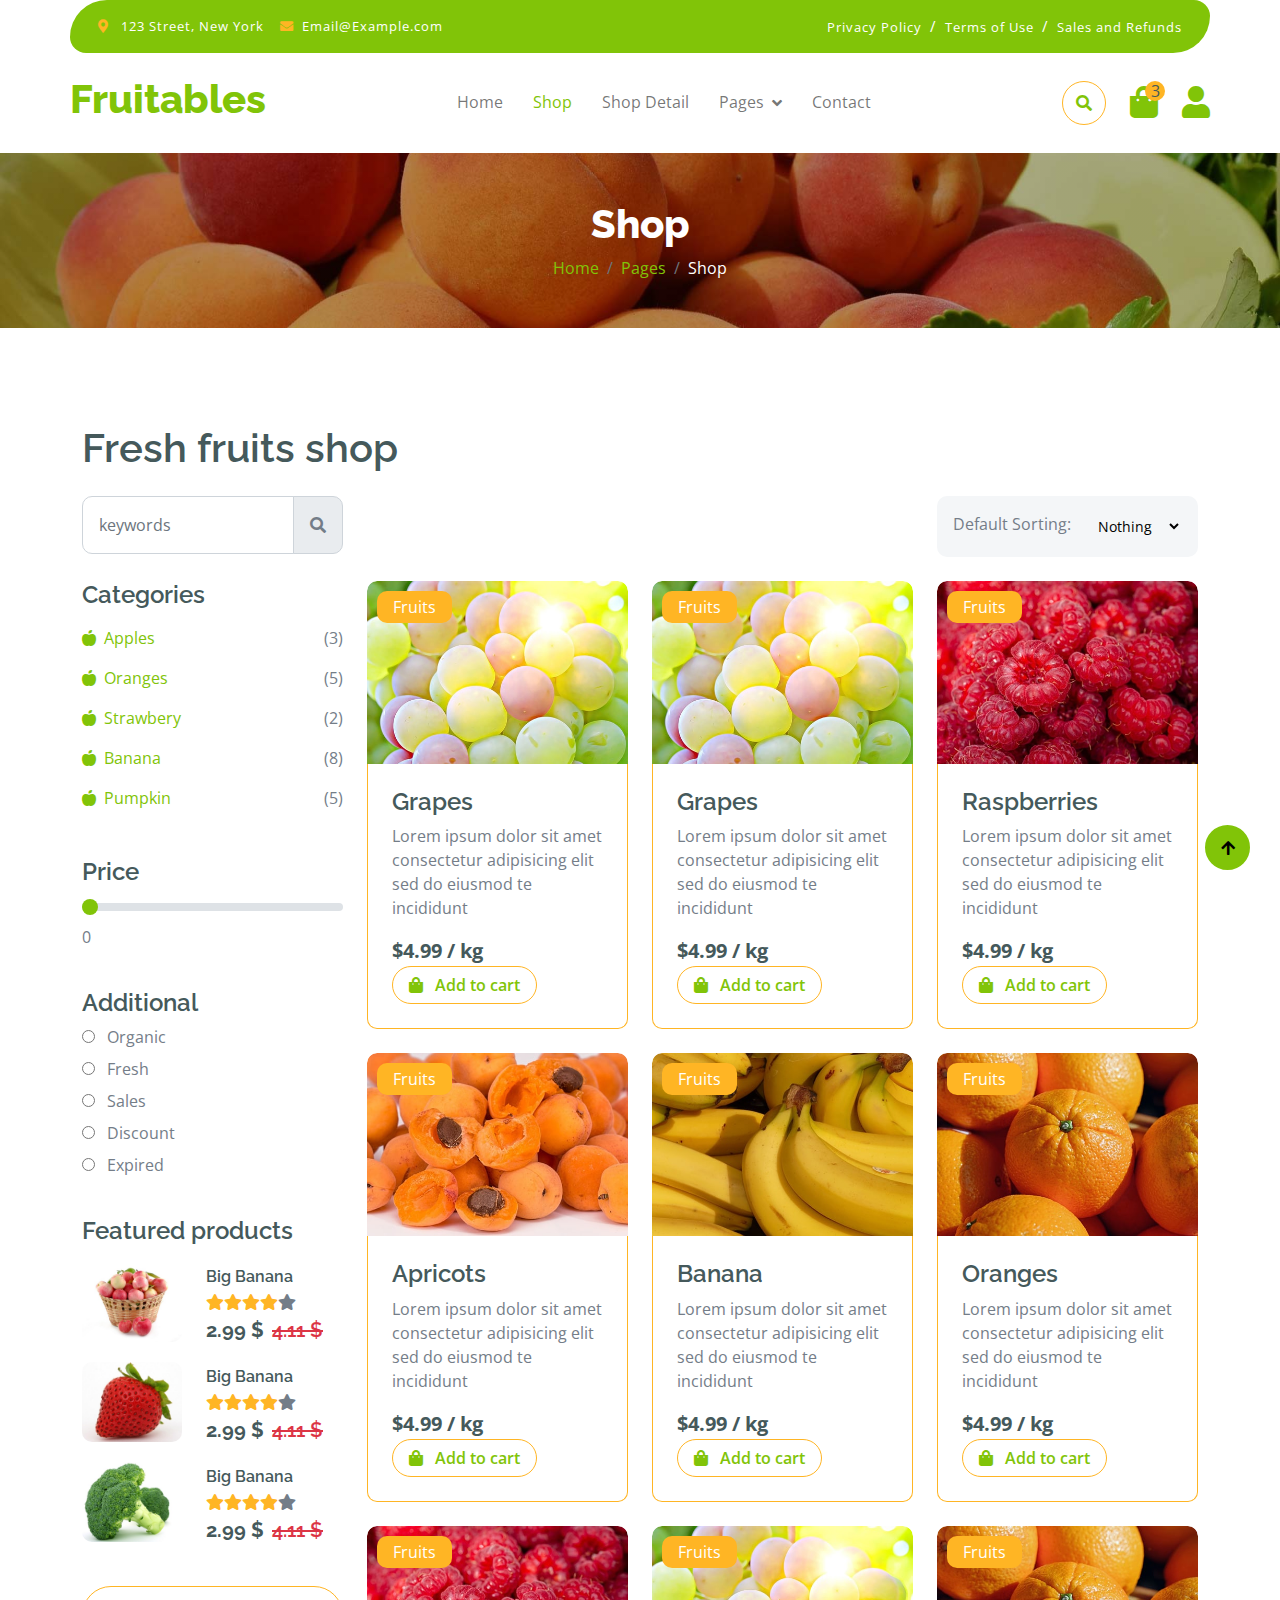
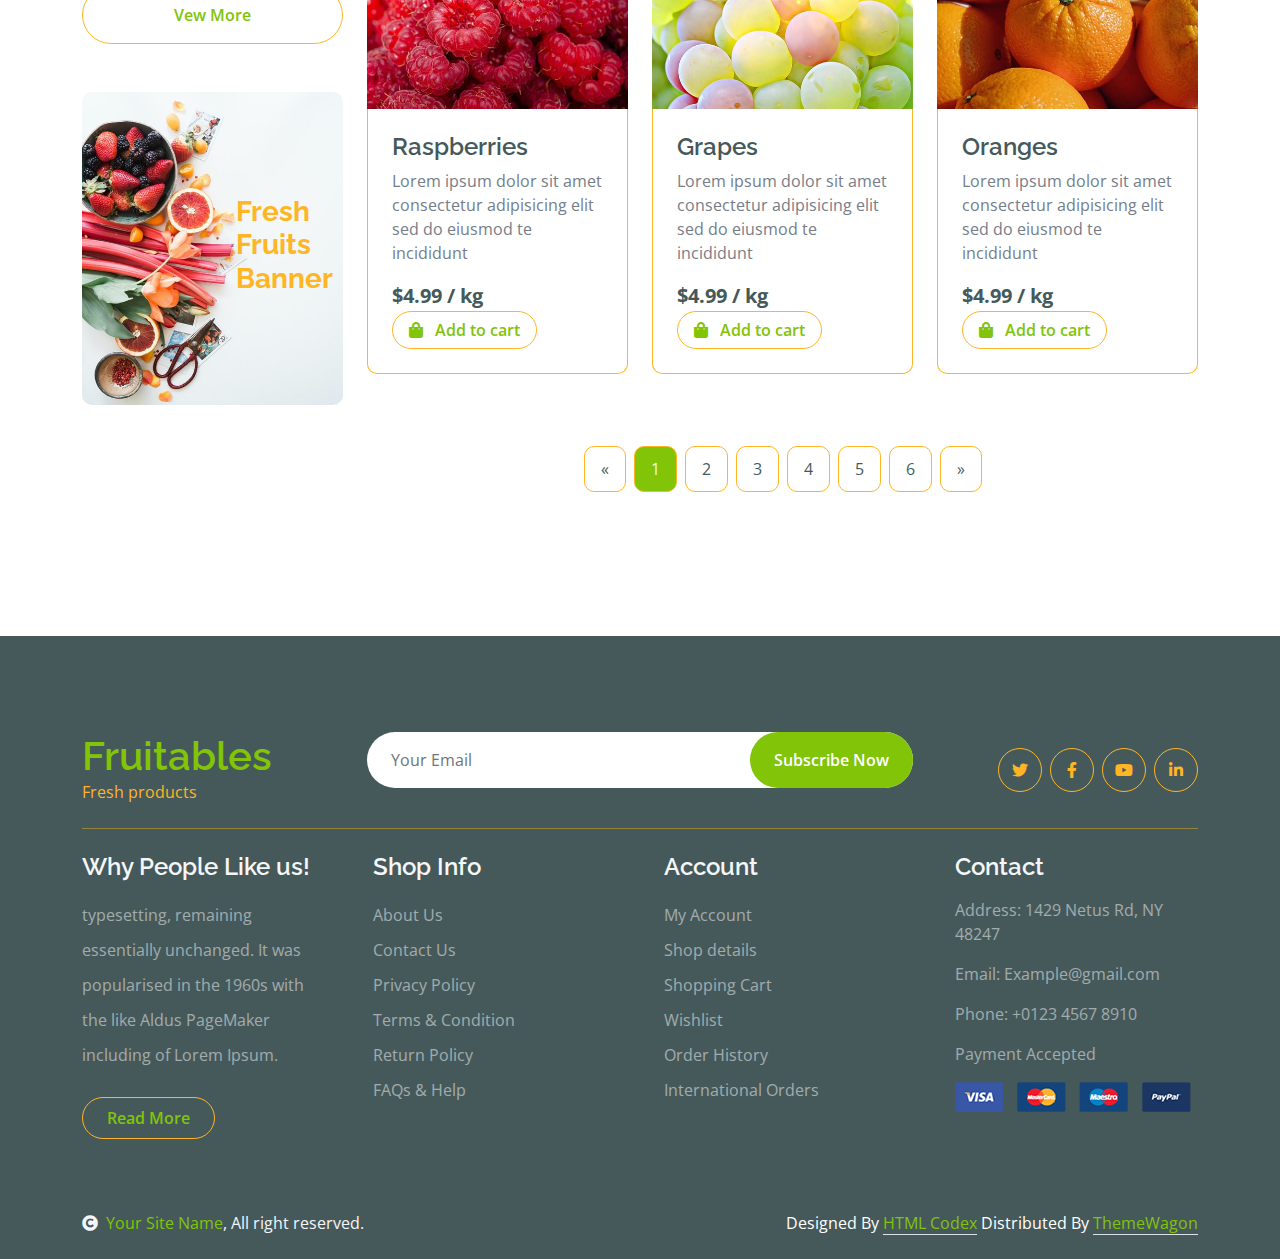
<file: shop.html>
<!DOCTYPE html>
<html lang="en">

    <head>
        <meta charset="utf-8">
        <title>Fruitables - Vegetable Website Template</title>
        <meta content="width=device-width, initial-scale=1.0" name="viewport">
        <meta content="" name="keywords">
        <meta content="" name="description">

        <!-- Google Web Fonts -->
        <link rel="preconnect" href="https://fonts.googleapis.com">
        <link rel="preconnect" href="https://fonts.gstatic.com" crossorigin>
        <link href="https://fonts.googleapis.com/css2?family=Open+Sans:wght@400;600&family=Raleway:wght@600;800&display=swap" rel="stylesheet"> 

        <!-- Icon Font Stylesheet -->
        <link rel="stylesheet" href="https://use.fontawesome.com/releases/v5.15.4/css/all.css"/>
        <link href="https://cdn.jsdelivr.net/npm/bootstrap-icons@1.4.1/font/bootstrap-icons.css" rel="stylesheet">

        <!-- Libraries Stylesheet -->
        <link href="lib/lightbox/css/lightbox.min.css" rel="stylesheet">
        <link href="lib/owlcarousel/assets/owl.carousel.min.css" rel="stylesheet">


        <!-- Customized Bootstrap Stylesheet -->
        <link href="css/bootstrap.min.css" rel="stylesheet">

        <!-- Template Stylesheet -->
        <link href="css/style.css" rel="stylesheet">
    </head>

    <body>

        <!-- Spinner Start -->
        <div id="spinner" class="show w-100 vh-100 bg-white position-fixed translate-middle top-50 start-50  d-flex align-items-center justify-content-center">
            <div class="spinner-grow text-primary" role="status"></div>
        </div>
        <!-- Spinner End -->


        <!-- Navbar start -->
        <div class="container-fluid fixed-top">
            <div class="container topbar bg-primary d-none d-lg-block">
                <div class="d-flex justify-content-between">
                    <div class="top-info ps-2">
                        <small class="me-3"><i class="fas fa-map-marker-alt me-2 text-secondary"></i> <a href="#" class="text-white">123 Street, New York</a></small>
                        <small class="me-3"><i class="fas fa-envelope me-2 text-secondary"></i><a href="#" class="text-white">Email@Example.com</a></small>
                    </div>
                    <div class="top-link pe-2">
                        <a href="#" class="text-white"><small class="text-white mx-2">Privacy Policy</small>/</a>
                        <a href="#" class="text-white"><small class="text-white mx-2">Terms of Use</small>/</a>
                        <a href="#" class="text-white"><small class="text-white ms-2">Sales and Refunds</small></a>
                    </div>
                </div>
            </div>
            <div class="container px-0">
                <nav class="navbar navbar-light bg-white navbar-expand-xl">
                    <a href="index.html" class="navbar-brand"><h1 class="text-primary display-6">Fruitables</h1></a>
                    <button class="navbar-toggler py-2 px-3" type="button" data-bs-toggle="collapse" data-bs-target="#navbarCollapse">
                        <span class="fa fa-bars text-primary"></span>
                    </button>
                    <div class="collapse navbar-collapse bg-white" id="navbarCollapse">
                        <div class="navbar-nav mx-auto">
                            <a href="index.html" class="nav-item nav-link">Home</a>
                            <a href="shop.html" class="nav-item nav-link active">Shop</a>
                            <a href="shop-detail.html" class="nav-item nav-link">Shop Detail</a>
                            <div class="nav-item dropdown">
                                <a href="#" class="nav-link dropdown-toggle" data-bs-toggle="dropdown">Pages</a>
                                <div class="dropdown-menu m-0 bg-secondary rounded-0">
                                    <a href="cart.html" class="dropdown-item">Cart</a>
                                    <a href="chackout.html" class="dropdown-item">Chackout</a>
                                    <a href="testimonial.html" class="dropdown-item">Testimonial</a>
                                    <a href="404.html" class="dropdown-item">404 Page</a>
                                </div>
                            </div>
                            <a href="contact.html" class="nav-item nav-link">Contact</a>
                        </div>
                        <div class="d-flex m-3 me-0">
                            <button class="btn-search btn border border-secondary btn-md-square rounded-circle bg-white me-4" data-bs-toggle="modal" data-bs-target="#searchModal"><i class="fas fa-search text-primary"></i></button>
                            <a href="#" class="position-relative me-4 my-auto">
                                <i class="fa fa-shopping-bag fa-2x"></i>
                                <span class="position-absolute bg-secondary rounded-circle d-flex align-items-center justify-content-center text-dark px-1" style="top: -5px; left: 15px; height: 20px; min-width: 20px;">3</span>
                            </a>
                            <a href="#" class="my-auto">
                                <i class="fas fa-user fa-2x"></i>
                            </a>
                        </div>
                    </div>
                </nav>
            </div>
        </div>
        <!-- Navbar End -->


        <!-- Modal Search Start -->
        <div class="modal fade" id="searchModal" tabindex="-1" aria-labelledby="exampleModalLabel" aria-hidden="true">
            <div class="modal-dialog modal-fullscreen">
                <div class="modal-content rounded-0">
                    <div class="modal-header">
                        <h5 class="modal-title" id="exampleModalLabel">Search by keyword</h5>
                        <button type="button" class="btn-close" data-bs-dismiss="modal" aria-label="Close"></button>
                    </div>
                    <div class="modal-body d-flex align-items-center">
                        <div class="input-group w-75 mx-auto d-flex">
                            <input type="search" class="form-control p-3" placeholder="keywords" aria-describedby="search-icon-1">
                            <span id="search-icon-1" class="input-group-text p-3"><i class="fa fa-search"></i></span>
                        </div>
                    </div>
                </div>
            </div>
        </div>
        <!-- Modal Search End -->


        <!-- Single Page Header start -->
        <div class="container-fluid page-header py-5">
            <h1 class="text-center text-white display-6">Shop</h1>
            <ol class="breadcrumb justify-content-center mb-0">
                <li class="breadcrumb-item"><a href="#">Home</a></li>
                <li class="breadcrumb-item"><a href="#">Pages</a></li>
                <li class="breadcrumb-item active text-white">Shop</li>
            </ol>
        </div>
        <!-- Single Page Header End -->


        <!-- Fruits Shop Start-->
        <div class="container-fluid fruite py-5">
            <div class="container py-5">
                <h1 class="mb-4">Fresh fruits shop</h1>
                <div class="row g-4">
                    <div class="col-lg-12">
                        <div class="row g-4">
                            <div class="col-xl-3">
                                <div class="input-group w-100 mx-auto d-flex">
                                    <input type="search" class="form-control p-3" placeholder="keywords" aria-describedby="search-icon-1">
                                    <span id="search-icon-1" class="input-group-text p-3"><i class="fa fa-search"></i></span>
                                </div>
                            </div>
                            <div class="col-6"></div>
                            <div class="col-xl-3">
                                <div class="bg-light ps-3 py-3 rounded d-flex justify-content-between mb-4">
                                    <label for="fruits">Default Sorting:</label>
                                    <select id="fruits" name="fruitlist" class="border-0 form-select-sm bg-light me-3" form="fruitform">
                                        <option value="volvo">Nothing</option>
                                        <option value="saab">Popularity</option>
                                        <option value="opel">Organic</option>
                                        <option value="audi">Fantastic</option>
                                    </select>
                                </div>
                            </div>
                        </div>
                        <div class="row g-4">
                            <div class="col-lg-3">
                                <div class="row g-4">
                                    <div class="col-lg-12">
                                        <div class="mb-3">
                                            <h4>Categories</h4>
                                            <ul class="list-unstyled fruite-categorie">
                                                <li>
                                                    <div class="d-flex justify-content-between fruite-name">
                                                        <a href="#"><i class="fas fa-apple-alt me-2"></i>Apples</a>
                                                        <span>(3)</span>
                                                    </div>
                                                </li>
                                                <li>
                                                    <div class="d-flex justify-content-between fruite-name">
                                                        <a href="#"><i class="fas fa-apple-alt me-2"></i>Oranges</a>
                                                        <span>(5)</span>
                                                    </div>
                                                </li>
                                                <li>
                                                    <div class="d-flex justify-content-between fruite-name">
                                                        <a href="#"><i class="fas fa-apple-alt me-2"></i>Strawbery</a>
                                                        <span>(2)</span>
                                                    </div>
                                                </li>
                                                <li>
                                                    <div class="d-flex justify-content-between fruite-name">
                                                        <a href="#"><i class="fas fa-apple-alt me-2"></i>Banana</a>
                                                        <span>(8)</span>
                                                    </div>
                                                </li>
                                                <li>
                                                    <div class="d-flex justify-content-between fruite-name">
                                                        <a href="#"><i class="fas fa-apple-alt me-2"></i>Pumpkin</a>
                                                        <span>(5)</span>
                                                    </div>
                                                </li>
                                            </ul>
                                        </div>
                                    </div>
                                    <div class="col-lg-12">
                                        <div class="mb-3">
                                            <h4 class="mb-2">Price</h4>
                                            <input type="range" class="form-range w-100" id="rangeInput" name="rangeInput" min="0" max="500" value="0" oninput="amount.value=rangeInput.value">
                                            <output id="amount" name="amount" min-velue="0" max-value="500" for="rangeInput">0</output>
                                        </div>
                                    </div>
                                    <div class="col-lg-12">
                                        <div class="mb-3">
                                            <h4>Additional</h4>
                                            <div class="mb-2">
                                                <input type="radio" class="me-2" id="Categories-1" name="Categories-1" value="Beverages">
                                                <label for="Categories-1"> Organic</label>
                                            </div>
                                            <div class="mb-2">
                                                <input type="radio" class="me-2" id="Categories-2" name="Categories-1" value="Beverages">
                                                <label for="Categories-2"> Fresh</label>
                                            </div>
                                            <div class="mb-2">
                                                <input type="radio" class="me-2" id="Categories-3" name="Categories-1" value="Beverages">
                                                <label for="Categories-3"> Sales</label>
                                            </div>
                                            <div class="mb-2">
                                                <input type="radio" class="me-2" id="Categories-4" name="Categories-1" value="Beverages">
                                                <label for="Categories-4"> Discount</label>
                                            </div>
                                            <div class="mb-2">
                                                <input type="radio" class="me-2" id="Categories-5" name="Categories-1" value="Beverages">
                                                <label for="Categories-5"> Expired</label>
                                            </div>
                                        </div>
                                    </div>
                                    <div class="col-lg-12">
                                        <h4 class="mb-3">Featured products</h4>
                                        <div class="d-flex align-items-center justify-content-start">
                                            <div class="rounded me-4" style="width: 100px; height: 100px;">
                                                <img src="img/featur-1.jpg" class="img-fluid rounded" alt="">
                                            </div>
                                            <div>
                                                <h6 class="mb-2">Big Banana</h6>
                                                <div class="d-flex mb-2">
                                                    <i class="fa fa-star text-secondary"></i>
                                                    <i class="fa fa-star text-secondary"></i>
                                                    <i class="fa fa-star text-secondary"></i>
                                                    <i class="fa fa-star text-secondary"></i>
                                                    <i class="fa fa-star"></i>
                                                </div>
                                                <div class="d-flex mb-2">
                                                    <h5 class="fw-bold me-2">2.99 $</h5>
                                                    <h5 class="text-danger text-decoration-line-through">4.11 $</h5>
                                                </div>
                                            </div>
                                        </div>
                                        <div class="d-flex align-items-center justify-content-start">
                                            <div class="rounded me-4" style="width: 100px; height: 100px;">
                                                <img src="img/featur-2.jpg" class="img-fluid rounded" alt="">
                                            </div>
                                            <div>
                                                <h6 class="mb-2">Big Banana</h6>
                                                <div class="d-flex mb-2">
                                                    <i class="fa fa-star text-secondary"></i>
                                                    <i class="fa fa-star text-secondary"></i>
                                                    <i class="fa fa-star text-secondary"></i>
                                                    <i class="fa fa-star text-secondary"></i>
                                                    <i class="fa fa-star"></i>
                                                </div>
                                                <div class="d-flex mb-2">
                                                    <h5 class="fw-bold me-2">2.99 $</h5>
                                                    <h5 class="text-danger text-decoration-line-through">4.11 $</h5>
                                                </div>
                                            </div>
                                        </div>
                                        <div class="d-flex align-items-center justify-content-start">
                                            <div class="rounded me-4" style="width: 100px; height: 100px;">
                                                <img src="img/featur-3.jpg" class="img-fluid rounded" alt="">
                                            </div>
                                            <div>
                                                <h6 class="mb-2">Big Banana</h6>
                                                <div class="d-flex mb-2">
                                                    <i class="fa fa-star text-secondary"></i>
                                                    <i class="fa fa-star text-secondary"></i>
                                                    <i class="fa fa-star text-secondary"></i>
                                                    <i class="fa fa-star text-secondary"></i>
                                                    <i class="fa fa-star"></i>
                                                </div>
                                                <div class="d-flex mb-2">
                                                    <h5 class="fw-bold me-2">2.99 $</h5>
                                                    <h5 class="text-danger text-decoration-line-through">4.11 $</h5>
                                                </div>
                                            </div>
                                        </div>
                                        <div class="d-flex justify-content-center my-4">
                                            <a href="#" class="btn border border-secondary px-4 py-3 rounded-pill text-primary w-100">Vew More</a>
                                        </div>
                                    </div>
                                    <div class="col-lg-12">
                                        <div class="position-relative">
                                            <img src="img/banner-fruits.jpg" class="img-fluid w-100 rounded" alt="">
                                            <div class="position-absolute" style="top: 50%; right: 10px; transform: translateY(-50%);">
                                                <h3 class="text-secondary fw-bold">Fresh <br> Fruits <br> Banner</h3>
                                            </div>
                                        </div>
                                    </div>
                                </div>
                            </div>
                            <div class="col-lg-9">
                                <div class="row g-4 justify-content-center">
                                    <div class="col-md-6 col-lg-6 col-xl-4">
                                        <div class="rounded position-relative fruite-item">
                                            <div class="fruite-img">
                                                <img src="img/fruite-item-5.jpg" class="img-fluid w-100 rounded-top" alt="">
                                            </div>
                                            <div class="text-white bg-secondary px-3 py-1 rounded position-absolute" style="top: 10px; left: 10px;">Fruits</div>
                                            <div class="p-4 border border-secondary border-top-0 rounded-bottom">
                                                <h4>Grapes</h4>
                                                <p>Lorem ipsum dolor sit amet consectetur adipisicing elit sed do eiusmod te incididunt</p>
                                                <div class="d-flex justify-content-between flex-lg-wrap">
                                                    <p class="text-dark fs-5 fw-bold mb-0">$4.99 / kg</p>
                                                    <a href="#" class="btn border border-secondary rounded-pill px-3 text-primary"><i class="fa fa-shopping-bag me-2 text-primary"></i> Add to cart</a>
                                                </div>
                                            </div>
                                        </div>
                                    </div>
                                    <div class="col-md-6 col-lg-6 col-xl-4">
                                        <div class="rounded position-relative fruite-item">
                                            <div class="fruite-img">
                                                <img src="img/fruite-item-5.jpg" class="img-fluid w-100 rounded-top" alt="">
                                            </div>
                                            <div class="text-white bg-secondary px-3 py-1 rounded position-absolute" style="top: 10px; left: 10px;">Fruits</div>
                                            <div class="p-4 border border-secondary border-top-0 rounded-bottom">
                                                <h4>Grapes</h4>
                                                <p>Lorem ipsum dolor sit amet consectetur adipisicing elit sed do eiusmod te incididunt</p>
                                                <div class="d-flex justify-content-between flex-lg-wrap">
                                                    <p class="text-dark fs-5 fw-bold mb-0">$4.99 / kg</p>
                                                    <a href="#" class="btn border border-secondary rounded-pill px-3 text-primary"><i class="fa fa-shopping-bag me-2 text-primary"></i> Add to cart</a>
                                                </div>
                                            </div>
                                        </div>
                                    </div>
                                    <div class="col-md-6 col-lg-6 col-xl-4">
                                        <div class="rounded position-relative fruite-item">
                                            <div class="fruite-img">
                                                <img src="img/fruite-item-2.jpg" class="img-fluid w-100 rounded-top" alt="">
                                            </div>
                                            <div class="text-white bg-secondary px-3 py-1 rounded position-absolute" style="top: 10px; left: 10px;">Fruits</div>
                                            <div class="p-4 border border-secondary border-top-0 rounded-bottom">
                                                <h4>Raspberries</h4>
                                                <p>Lorem ipsum dolor sit amet consectetur adipisicing elit sed do eiusmod te incididunt</p>
                                                <div class="d-flex justify-content-between flex-lg-wrap">
                                                    <p class="text-dark fs-5 fw-bold mb-0">$4.99 / kg</p>
                                                    <a href="#" class="btn border border-secondary rounded-pill px-3 text-primary"><i class="fa fa-shopping-bag me-2 text-primary"></i> Add to cart</a>
                                                </div>
                                            </div>
                                        </div>
                                    </div>
                                    <div class="col-md-6 col-lg-6 col-xl-4">
                                        <div class="rounded position-relative fruite-item">
                                            <div class="fruite-img">
                                                <img src="img/fruite-item-4.jpg" class="img-fluid w-100 rounded-top" alt="">
                                            </div>
                                            <div class="text-white bg-secondary px-3 py-1 rounded position-absolute" style="top: 10px; left: 10px;">Fruits</div>
                                            <div class="p-4 border border-secondary border-top-0 rounded-bottom">
                                                <h4>Apricots</h4>
                                                <p>Lorem ipsum dolor sit amet consectetur adipisicing elit sed do eiusmod te incididunt</p>
                                                <div class="d-flex justify-content-between flex-lg-wrap">
                                                    <p class="text-dark fs-5 fw-bold mb-0">$4.99 / kg</p>
                                                    <a href="#" class="btn border border-secondary rounded-pill px-3 text-primary"><i class="fa fa-shopping-bag me-2 text-primary"></i> Add to cart</a>
                                                </div>
                                            </div>
                                        </div>
                                    </div>
                                    <div class="col-md-6 col-lg-6 col-xl-4">
                                        <div class="rounded position-relative fruite-item">
                                            <div class="fruite-img">
                                                <img src="img/fruite-item-3.jpg" class="img-fluid w-100 rounded-top" alt="">
                                            </div>
                                            <div class="text-white bg-secondary px-3 py-1 rounded position-absolute" style="top: 10px; left: 10px;">Fruits</div>
                                            <div class="p-4 border border-secondary border-top-0 rounded-bottom">
                                                <h4>Banana</h4>
                                                <p>Lorem ipsum dolor sit amet consectetur adipisicing elit sed do eiusmod te incididunt</p>
                                                <div class="d-flex justify-content-between flex-lg-wrap">
                                                    <p class="text-dark fs-5 fw-bold mb-0">$4.99 / kg</p>
                                                    <a href="#" class="btn border border-secondary rounded-pill px-3 text-primary"><i class="fa fa-shopping-bag me-2 text-primary"></i> Add to cart</a>
                                                </div>
                                            </div>
                                        </div>
                                    </div>
                                    <div class="col-md-6 col-lg-6 col-xl-4">
                                        <div class="rounded position-relative fruite-item">
                                            <div class="fruite-img">
                                                <img src="img/fruite-item-1.jpg" class="img-fluid w-100 rounded-top" alt="">
                                            </div>
                                            <div class="text-white bg-secondary px-3 py-1 rounded position-absolute" style="top: 10px; left: 10px;">Fruits</div>
                                            <div class="p-4 border border-secondary border-top-0 rounded-bottom">
                                                <h4>Oranges</h4>
                                                <p>Lorem ipsum dolor sit amet consectetur adipisicing elit sed do eiusmod te incididunt</p>
                                                <div class="d-flex justify-content-between flex-lg-wrap">
                                                    <p class="text-dark fs-5 fw-bold mb-0">$4.99 / kg</p>
                                                    <a href="#" class="btn border border-secondary rounded-pill px-3 text-primary"><i class="fa fa-shopping-bag me-2 text-primary"></i> Add to cart</a>
                                                </div>
                                            </div>
                                        </div>
                                    </div>
                                    <div class="col-md-6 col-lg-6 col-xl-4">
                                        <div class="rounded position-relative fruite-item">
                                            <div class="fruite-img">
                                                <img src="img/fruite-item-2.jpg" class="img-fluid w-100 rounded-top" alt="">
                                            </div>
                                            <div class="text-white bg-secondary px-3 py-1 rounded position-absolute" style="top: 10px; left: 10px;">Fruits</div>
                                            <div class="p-4 border border-secondary border-top-0 rounded-bottom">
                                                <h4>Raspberries</h4>
                                                <p>Lorem ipsum dolor sit amet consectetur adipisicing elit sed do eiusmod te incididunt</p>
                                                <div class="d-flex justify-content-between flex-lg-wrap">
                                                    <p class="text-dark fs-5 fw-bold mb-0">$4.99 / kg</p>
                                                    <a href="#" class="btn border border-secondary rounded-pill px-3 text-primary"><i class="fa fa-shopping-bag me-2 text-primary"></i> Add to cart</a>
                                                </div>
                                            </div>
                                        </div>
                                    </div>
                                    <div class="col-md-6 col-lg-6 col-xl-4">
                                        <div class="rounded position-relative fruite-item">
                                            <div class="fruite-img">
                                                <img src="img/fruite-item-5.jpg" class="img-fluid w-100 rounded-top" alt="">
                                            </div>
                                            <div class="text-white bg-secondary px-3 py-1 rounded position-absolute" style="top: 10px; left: 10px;">Fruits</div>
                                            <div class="p-4 border border-secondary border-top-0 rounded-bottom">
                                                <h4>Grapes</h4>
                                                <p>Lorem ipsum dolor sit amet consectetur adipisicing elit sed do eiusmod te incididunt</p>
                                                <div class="d-flex justify-content-between flex-lg-wrap">
                                                    <p class="text-dark fs-5 fw-bold mb-0">$4.99 / kg</p>
                                                    <a href="#" class="btn border border-secondary rounded-pill px-3 text-primary"><i class="fa fa-shopping-bag me-2 text-primary"></i> Add to cart</a>
                                                </div>
                                            </div>
                                        </div>
                                    </div>
                                    <div class="col-md-6 col-lg-6 col-xl-4">
                                        <div class="rounded position-relative fruite-item">
                                            <div class="fruite-img">
                                                <img src="img/fruite-item-1.jpg" class="img-fluid w-100 rounded-top" alt="">
                                            </div>
                                            <div class="text-white bg-secondary px-3 py-1 rounded position-absolute" style="top: 10px; left: 10px;">Fruits</div>
                                            <div class="p-4 border border-secondary border-top-0 rounded-bottom">
                                                <h4>Oranges</h4>
                                                <p>Lorem ipsum dolor sit amet consectetur adipisicing elit sed do eiusmod te incididunt</p>
                                                <div class="d-flex justify-content-between flex-lg-wrap">
                                                    <p class="text-dark fs-5 fw-bold mb-0">$4.99 / kg</p>
                                                    <a href="#" class="btn border border-secondary rounded-pill px-3 text-primary"><i class="fa fa-shopping-bag me-2 text-primary"></i> Add to cart</a>
                                                </div>
                                            </div>
                                        </div>
                                    </div>
                                    <div class="col-12">
                                        <div class="pagination d-flex justify-content-center mt-5">
                                            <a href="#" class="rounded">&laquo;</a>
                                            <a href="#" class="active rounded">1</a>
                                            <a href="#" class="rounded">2</a>
                                            <a href="#" class="rounded">3</a>
                                            <a href="#" class="rounded">4</a>
                                            <a href="#" class="rounded">5</a>
                                            <a href="#" class="rounded">6</a>
                                            <a href="#" class="rounded">&raquo;</a>
                                        </div>
                                    </div>
                                </div>
                            </div>
                        </div>
                    </div>
                </div>
            </div>
        </div>
        <!-- Fruits Shop End-->


        <!-- Footer Start -->
        <div class="container-fluid bg-dark text-white-50 footer pt-5 mt-5">
            <div class="container py-5">
                <div class="pb-4 mb-4" style="border-bottom: 1px solid rgba(226, 175, 24, 0.5) ;">
                    <div class="row g-4">
                        <div class="col-lg-3">
                            <a href="#">
                                <h1 class="text-primary mb-0">Fruitables</h1>
                                <p class="text-secondary mb-0">Fresh products</p>
                            </a>
                        </div>
                        <div class="col-lg-6">
                            <div class="position-relative mx-auto">
                                <input class="form-control border-0 w-100 py-3 px-4 rounded-pill" type="number" placeholder="Your Email">
                                <button type="submit" class="btn btn-primary border-0 border-secondary py-3 px-4 position-absolute rounded-pill text-white" style="top: 0; right: 0;">Subscribe Now</button>
                            </div>
                        </div>
                        <div class="col-lg-3">
                            <div class="d-flex justify-content-end pt-3">
                                <a class="btn  btn-outline-secondary me-2 btn-md-square rounded-circle" href=""><i class="fab fa-twitter"></i></a>
                                <a class="btn btn-outline-secondary me-2 btn-md-square rounded-circle" href=""><i class="fab fa-facebook-f"></i></a>
                                <a class="btn btn-outline-secondary me-2 btn-md-square rounded-circle" href=""><i class="fab fa-youtube"></i></a>
                                <a class="btn btn-outline-secondary btn-md-square rounded-circle" href=""><i class="fab fa-linkedin-in"></i></a>
                            </div>
                        </div>
                    </div>
                </div>
                <div class="row g-5">
                    <div class="col-lg-3 col-md-6">
                        <div class="footer-item">
                            <h4 class="text-light mb-3">Why People Like us!</h4>
                            <p class="mb-4">typesetting, remaining essentially unchanged. It was 
                                popularised in the 1960s with the like Aldus PageMaker including of Lorem Ipsum.</p>
                            <a href="" class="btn border-secondary py-2 px-4 rounded-pill text-primary">Read More</a>
                        </div>
                    </div>
                    <div class="col-lg-3 col-md-6">
                        <div class="d-flex flex-column text-start footer-item">
                            <h4 class="text-light mb-3">Shop Info</h4>
                            <a class="btn-link" href="">About Us</a>
                            <a class="btn-link" href="">Contact Us</a>
                            <a class="btn-link" href="">Privacy Policy</a>
                            <a class="btn-link" href="">Terms & Condition</a>
                            <a class="btn-link" href="">Return Policy</a>
                            <a class="btn-link" href="">FAQs & Help</a>
                        </div>
                    </div>
                    <div class="col-lg-3 col-md-6">
                        <div class="d-flex flex-column text-start footer-item">
                            <h4 class="text-light mb-3">Account</h4>
                            <a class="btn-link" href="">My Account</a>
                            <a class="btn-link" href="">Shop details</a>
                            <a class="btn-link" href="">Shopping Cart</a>
                            <a class="btn-link" href="">Wishlist</a>
                            <a class="btn-link" href="">Order History</a>
                            <a class="btn-link" href="">International Orders</a>
                        </div>
                    </div>
                    <div class="col-lg-3 col-md-6">
                        <div class="footer-item">
                            <h4 class="text-light mb-3">Contact</h4>
                            <p>Address: 1429 Netus Rd, NY 48247</p>
                            <p>Email: Example@gmail.com</p>
                            <p>Phone: +0123 4567 8910</p>
                            <p>Payment Accepted</p>
                            <img src="img/payment.png" class="img-fluid" alt="">
                        </div>
                    </div>
                </div>
            </div>
        </div>
        <!-- Footer End -->

        <!-- Copyright Start -->
        <div class="container-fluid copyright bg-dark py-4">
            <div class="container">
                <div class="row">
                    <div class="col-md-6 text-center text-md-start mb-3 mb-md-0">
                        <span class="text-light"><a href="#"><i class="fas fa-copyright text-light me-2"></i>Your Site Name</a>, All right reserved.</span>
                    </div>
                    <div class="col-md-6 my-auto text-center text-md-end text-white">
                        <!--/*** This template is free as long as you keep the below author’s credit link/attribution link/backlink. ***/-->
                        <!--/*** If you'd like to use the template without the below author’s credit link/attribution link/backlink, ***/-->
                        <!--/*** you can purchase the Credit Removal License from "https://htmlcodex.com/credit-removal". ***/-->
                        Designed By <a class="border-bottom" href="https://htmlcodex.com">HTML Codex</a> Distributed By <a class="border-bottom" href="https://themewagon.com">ThemeWagon</a>
                    </div>
                </div>
            </div>
        </div>
        <!-- Copyright End -->



        <!-- Back to Top -->
        <a href="#" class="btn btn-primary border-3 border-primary rounded-circle back-to-top"><i class="fa fa-arrow-up"></i></a>   

        
    <!-- JavaScript Libraries -->
    <script src="https://ajax.googleapis.com/ajax/libs/jquery/3.6.4/jquery.min.js"></script>
    <script src="https://cdn.jsdelivr.net/npm/bootstrap@5.0.0/dist/js/bootstrap.bundle.min.js"></script>
    <script src="lib/easing/easing.min.js"></script>
    <script src="lib/waypoints/waypoints.min.js"></script>
    <script src="lib/lightbox/js/lightbox.min.js"></script>
    <script src="lib/owlcarousel/owl.carousel.min.js"></script>

    <!-- Template Javascript -->
    <script src="js/main.js"></script>
    </body>

</html>
</file>
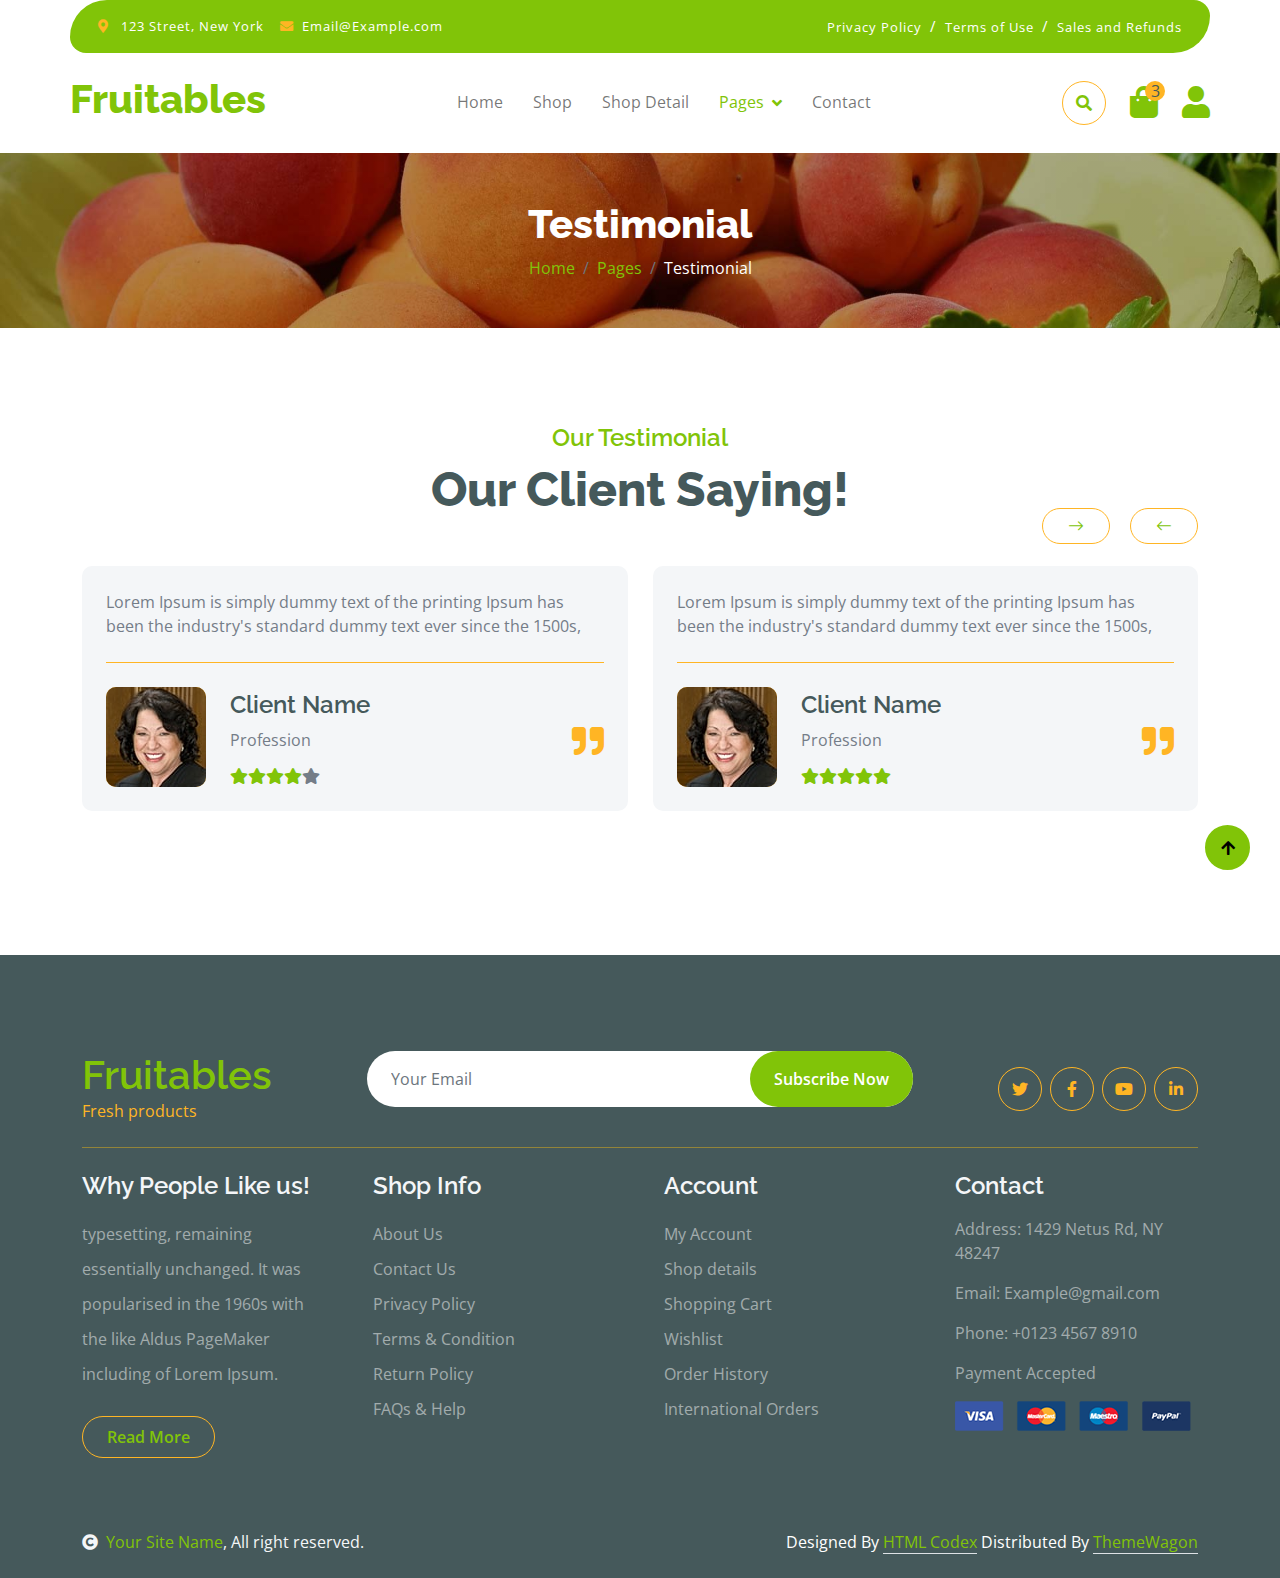
<file: testimonial.html>
<!DOCTYPE html>
<html lang="en">

    <head>
        <meta charset="utf-8">
        <title>Fruitables - Vegetable Website Template</title>
        <meta content="width=device-width, initial-scale=1.0" name="viewport">
        <meta content="" name="keywords">
        <meta content="" name="description">

        <!-- Google Web Fonts -->
        <link rel="preconnect" href="https://fonts.googleapis.com">
        <link rel="preconnect" href="https://fonts.gstatic.com" crossorigin>
        <link href="https://fonts.googleapis.com/css2?family=Open+Sans:wght@400;600&family=Raleway:wght@600;800&display=swap" rel="stylesheet"> 

        <!-- Icon Font Stylesheet -->
        <link rel="stylesheet" href="https://use.fontawesome.com/releases/v5.15.4/css/all.css"/>
        <link href="https://cdn.jsdelivr.net/npm/bootstrap-icons@1.4.1/font/bootstrap-icons.css" rel="stylesheet">

        <!-- Libraries Stylesheet -->
        <link href="lib/lightbox/css/lightbox.min.css" rel="stylesheet">
        <link href="lib/owlcarousel/assets/owl.carousel.min.css" rel="stylesheet">


        <!-- Customized Bootstrap Stylesheet -->
        <link href="css/bootstrap.min.css" rel="stylesheet">

        <!-- Template Stylesheet -->
        <link href="css/style.css" rel="stylesheet">
    </head>

    <body>

        <!-- Spinner Start -->
        <div id="spinner" class="show w-100 vh-100 bg-white position-fixed translate-middle top-50 start-50  d-flex align-items-center justify-content-center">
            <div class="spinner-grow text-primary" role="status"></div>
        </div>
        <!-- Spinner End -->


        <!-- Navbar start -->
        <div class="container-fluid fixed-top">
            <div class="container topbar bg-primary d-none d-lg-block">
                <div class="d-flex justify-content-between">
                    <div class="top-info ps-2">
                        <small class="me-3"><i class="fas fa-map-marker-alt me-2 text-secondary"></i> <a href="#" class="text-white">123 Street, New York</a></small>
                        <small class="me-3"><i class="fas fa-envelope me-2 text-secondary"></i><a href="#" class="text-white">Email@Example.com</a></small>
                    </div>
                    <div class="top-link pe-2">
                        <a href="#" class="text-white"><small class="text-white mx-2">Privacy Policy</small>/</a>
                        <a href="#" class="text-white"><small class="text-white mx-2">Terms of Use</small>/</a>
                        <a href="#" class="text-white"><small class="text-white ms-2">Sales and Refunds</small></a>
                    </div>
                </div>
            </div>
            <div class="container px-0">
                <nav class="navbar navbar-light bg-white navbar-expand-xl">
                    <a href="index.html" class="navbar-brand"><h1 class="text-primary display-6">Fruitables</h1></a>
                    <button class="navbar-toggler py-2 px-3" type="button" data-bs-toggle="collapse" data-bs-target="#navbarCollapse">
                        <span class="fa fa-bars text-primary"></span>
                    </button>
                    <div class="collapse navbar-collapse bg-white" id="navbarCollapse">
                        <div class="navbar-nav mx-auto">
                            <a href="index.html" class="nav-item nav-link">Home</a>
                            <a href="shop.html" class="nav-item nav-link">Shop</a>
                            <a href="shop-detail.html" class="nav-item nav-link">Shop Detail</a>
                            <div class="nav-item dropdown">
                                <a href="#" class="nav-link dropdown-toggle active" data-bs-toggle="dropdown">Pages</a>
                                <div class="dropdown-menu m-0 bg-secondary rounded-0">
                                    <a href="cart.html" class="dropdown-item">Cart</a>
                                    <a href="chackout.html" class="dropdown-item">Chackout</a>
                                    <a href="testimonial.html" class="dropdown-item active">Testimonial</a>
                                    <a href="404.html" class="dropdown-item">404 Page</a>
                                </div>
                            </div>
                            <a href="contact.html" class="nav-item nav-link">Contact</a>
                        </div>
                        <div class="d-flex m-3 me-0">
                            <button class="btn-search btn border border-secondary btn-md-square rounded-circle bg-white me-4" data-bs-toggle="modal" data-bs-target="#searchModal"><i class="fas fa-search text-primary"></i></button>
                            <a href="#" class="position-relative me-4 my-auto">
                                <i class="fa fa-shopping-bag fa-2x"></i>
                                <span class="position-absolute bg-secondary rounded-circle d-flex align-items-center justify-content-center text-dark px-1" style="top: -5px; left: 15px; height: 20px; min-width: 20px;">3</span>
                            </a>
                            <a href="#" class="my-auto">
                                <i class="fas fa-user fa-2x"></i>
                            </a>
                        </div>
                    </div>
                </nav>
            </div>
        </div>
        <!-- Navbar End -->


        <!-- Modal Search Start -->
        <div class="modal fade" id="searchModal" tabindex="-1" aria-labelledby="exampleModalLabel" aria-hidden="true">
            <div class="modal-dialog modal-fullscreen">
                <div class="modal-content rounded-0">
                    <div class="modal-header">
                        <h5 class="modal-title" id="exampleModalLabel">Search by keyword</h5>
                        <button type="button" class="btn-close" data-bs-dismiss="modal" aria-label="Close"></button>
                    </div>
                    <div class="modal-body d-flex align-items-center">
                        <div class="input-group w-75 mx-auto d-flex">
                            <input type="search" class="form-control p-3" placeholder="keywords" aria-describedby="search-icon-1">
                            <span id="search-icon-1" class="input-group-text p-3"><i class="fa fa-search"></i></span>
                        </div>
                    </div>
                </div>
            </div>
        </div>
        <!-- Modal Search End -->


        <!-- Single Page Header start -->
        <div class="container-fluid page-header py-5">
            <h1 class="text-center text-white display-6">Testimonial</h1>
            <ol class="breadcrumb justify-content-center mb-0">
                <li class="breadcrumb-item"><a href="#">Home</a></li>
                <li class="breadcrumb-item"><a href="#">Pages</a></li>
                <li class="breadcrumb-item active text-white">Testimonial</li>
            </ol>
        </div>
        <!-- Single Page Header End -->


        <!-- Tastimonial Start -->
        <div class="container-fluid testimonial py-5">
            <div class="container py-5">
                <div class="testimonial-header text-center">
                    <h4 class="text-primary">Our Testimonial</h4>
                    <h1 class="display-5 mb-5 text-dark">Our Client Saying!</h1>
                </div>
                <div class="owl-carousel testimonial-carousel">
                    <div class="testimonial-item img-border-radius bg-light rounded p-4">
                        <div class="position-relative">
                            <i class="fa fa-quote-right fa-2x text-secondary position-absolute" style="bottom: 30px; right: 0;"></i>
                            <div class="mb-4 pb-4 border-bottom border-secondary">
                                <p class="mb-0">Lorem Ipsum is simply dummy text of the printing Ipsum has been the industry's standard dummy text ever since the 1500s,
                                </p>
                            </div>
                            <div class="d-flex align-items-center flex-nowrap">
                                <div class="bg-secondary rounded">
                                    <img src="img/testimonial-1.jpg" class="img-fluid rounded" style="width: 100px; height: 100px;" alt="">
                                </div>
                                <div class="ms-4 d-block">
                                    <h4 class="text-dark">Client Name</h4>
                                    <p class="m-0 pb-3">Profession</p>
                                    <div class="d-flex pe-5">
                                        <i class="fas fa-star text-primary"></i>
                                        <i class="fas fa-star text-primary"></i>
                                        <i class="fas fa-star text-primary"></i>
                                        <i class="fas fa-star text-primary"></i>
                                        <i class="fas fa-star"></i>
                                    </div>
                                </div>
                            </div>
                        </div>
                    </div>
                    <div class="testimonial-item img-border-radius bg-light rounded p-4">
                        <div class="position-relative">
                            <i class="fa fa-quote-right fa-2x text-secondary position-absolute" style="bottom: 30px; right: 0;"></i>
                            <div class="mb-4 pb-4 border-bottom border-secondary">
                                <p class="mb-0">Lorem Ipsum is simply dummy text of the printing Ipsum has been the industry's standard dummy text ever since the 1500s,
                                </p>
                            </div>
                            <div class="d-flex align-items-center flex-nowrap">
                                <div class="bg-secondary rounded">
                                    <img src="img/testimonial-1.jpg" class="img-fluid rounded" style="width: 100px; height: 100px;" alt="">
                                </div>
                                <div class="ms-4 d-block">
                                    <h4 class="text-dark">Client Name</h4>
                                    <p class="m-0 pb-3">Profession</p>
                                    <div class="d-flex pe-5">
                                        <i class="fas fa-star text-primary"></i>
                                        <i class="fas fa-star text-primary"></i>
                                        <i class="fas fa-star text-primary"></i>
                                        <i class="fas fa-star text-primary"></i>
                                        <i class="fas fa-star text-primary"></i>
                                    </div>
                                </div>
                            </div>
                        </div>
                    </div>
                    <div class="testimonial-item img-border-radius bg-light rounded p-4">
                        <div class="position-relative">
                            <i class="fa fa-quote-right fa-2x text-secondary position-absolute" style="bottom: 30px; right: 0;"></i>
                            <div class="mb-4 pb-4 border-bottom border-secondary">
                                <p class="mb-0">Lorem Ipsum is simply dummy text of the printing Ipsum has been the industry's standard dummy text ever since the 1500s,
                                </p>
                            </div>
                            <div class="d-flex align-items-center flex-nowrap">
                                <div class="bg-secondary rounded">
                                    <img src="img/testimonial-1.jpg" class="img-fluid rounded" style="width: 100px; height: 100px;" alt="">
                                </div>
                                <div class="ms-4 d-block">
                                    <h4 class="text-dark">Client Name</h4>
                                    <p class="m-0 pb-3">Profession</p>
                                    <div class="d-flex pe-5">
                                        <i class="fas fa-star text-primary"></i>
                                        <i class="fas fa-star text-primary"></i>
                                        <i class="fas fa-star text-primary"></i>
                                        <i class="fas fa-star text-primary"></i>
                                        <i class="fas fa-star text-primary"></i>
                                    </div>
                                </div>
                            </div>
                        </div>
                    </div>
                </div>
            </div>
        </div>
        <!-- Tastimonial End -->


        <!-- Footer Start -->
        <div class="container-fluid bg-dark text-white-50 footer pt-5 mt-5">
            <div class="container py-5">
                <div class="pb-4 mb-4" style="border-bottom: 1px solid rgba(226, 175, 24, 0.5) ;">
                    <div class="row g-4">
                        <div class="col-lg-3">
                            <a href="#">
                                <h1 class="text-primary mb-0">Fruitables</h1>
                                <p class="text-secondary mb-0">Fresh products</p>
                            </a>
                        </div>
                        <div class="col-lg-6">
                            <div class="position-relative mx-auto">
                                <input class="form-control border-0 w-100 py-3 px-4 rounded-pill" type="number" placeholder="Your Email">
                                <button type="submit" class="btn btn-primary border-0 border-secondary py-3 px-4 position-absolute rounded-pill text-white" style="top: 0; right: 0;">Subscribe Now</button>
                            </div>
                        </div>
                        <div class="col-lg-3">
                            <div class="d-flex justify-content-end pt-3">
                                <a class="btn  btn-outline-secondary me-2 btn-md-square rounded-circle" href=""><i class="fab fa-twitter"></i></a>
                                <a class="btn btn-outline-secondary me-2 btn-md-square rounded-circle" href=""><i class="fab fa-facebook-f"></i></a>
                                <a class="btn btn-outline-secondary me-2 btn-md-square rounded-circle" href=""><i class="fab fa-youtube"></i></a>
                                <a class="btn btn-outline-secondary btn-md-square rounded-circle" href=""><i class="fab fa-linkedin-in"></i></a>
                            </div>
                        </div>
                    </div>
                </div>
                <div class="row g-5">
                    <div class="col-lg-3 col-md-6">
                        <div class="footer-item">
                            <h4 class="text-light mb-3">Why People Like us!</h4>
                            <p class="mb-4">typesetting, remaining essentially unchanged. It was 
                                popularised in the 1960s with the like Aldus PageMaker including of Lorem Ipsum.</p>
                            <a href="" class="btn border-secondary py-2 px-4 rounded-pill text-primary">Read More</a>
                        </div>
                    </div>
                    <div class="col-lg-3 col-md-6">
                        <div class="d-flex flex-column text-start footer-item">
                            <h4 class="text-light mb-3">Shop Info</h4>
                            <a class="btn-link" href="">About Us</a>
                            <a class="btn-link" href="">Contact Us</a>
                            <a class="btn-link" href="">Privacy Policy</a>
                            <a class="btn-link" href="">Terms & Condition</a>
                            <a class="btn-link" href="">Return Policy</a>
                            <a class="btn-link" href="">FAQs & Help</a>
                        </div>
                    </div>
                    <div class="col-lg-3 col-md-6">
                        <div class="d-flex flex-column text-start footer-item">
                            <h4 class="text-light mb-3">Account</h4>
                            <a class="btn-link" href="">My Account</a>
                            <a class="btn-link" href="">Shop details</a>
                            <a class="btn-link" href="">Shopping Cart</a>
                            <a class="btn-link" href="">Wishlist</a>
                            <a class="btn-link" href="">Order History</a>
                            <a class="btn-link" href="">International Orders</a>
                        </div>
                    </div>
                    <div class="col-lg-3 col-md-6">
                        <div class="footer-item">
                            <h4 class="text-light mb-3">Contact</h4>
                            <p>Address: 1429 Netus Rd, NY 48247</p>
                            <p>Email: Example@gmail.com</p>
                            <p>Phone: +0123 4567 8910</p>
                            <p>Payment Accepted</p>
                            <img src="img/payment.png" class="img-fluid" alt="">
                        </div>
                    </div>
                </div>
            </div>
        </div>
        <!-- Footer End -->

        <!-- Copyright Start -->
        <div class="container-fluid copyright bg-dark py-4">
            <div class="container">
                <div class="row">
                    <div class="col-md-6 text-center text-md-start mb-3 mb-md-0">
                        <span class="text-light"><a href="#"><i class="fas fa-copyright text-light me-2"></i>Your Site Name</a>, All right reserved.</span>
                    </div>
                    <div class="col-md-6 my-auto text-center text-md-end text-white">
                        <!--/*** This template is free as long as you keep the below author’s credit link/attribution link/backlink. ***/-->
                        <!--/*** If you'd like to use the template without the below author’s credit link/attribution link/backlink, ***/-->
                        <!--/*** you can purchase the Credit Removal License from "https://htmlcodex.com/credit-removal". ***/-->
                        Designed By <a class="border-bottom" href="https://htmlcodex.com">HTML Codex</a> Distributed By <a class="border-bottom" href="https://themewagon.com">ThemeWagon</a>
                    </div>
                </div>
            </div>
        </div>
        <!-- Copyright End -->



        <!-- Back to Top -->
        <a href="#" class="btn btn-primary border-3 border-primary rounded-circle back-to-top"><i class="fa fa-arrow-up"></i></a>   

        
    <!-- JavaScript Libraries -->
    <script src="https://ajax.googleapis.com/ajax/libs/jquery/3.6.4/jquery.min.js"></script>
    <script src="https://cdn.jsdelivr.net/npm/bootstrap@5.0.0/dist/js/bootstrap.bundle.min.js"></script>
    <script src="lib/easing/easing.min.js"></script>
    <script src="lib/waypoints/waypoints.min.js"></script>
    <script src="lib/lightbox/js/lightbox.min.js"></script>
    <script src="lib/owlcarousel/owl.carousel.min.js"></script>

    <!-- Template Javascript -->
    <script src="js/main.js"></script>
    </body>

</html>
</file>
<file: css/style.css>
/*** Spinner Start ***/
#spinner {
    opacity: 0;
    visibility: hidden;
    transition: opacity .8s ease-out, visibility 0s linear .5s;
    z-index: 99999;
 }

 #spinner.show {
     transition: opacity .8s ease-out, visibility 0s linear .0s;
     visibility: visible;
     opacity: 1;
 }

 .back-to-top {
    position: fixed;
    right: 30px;
    bottom: 30px;
    display: flex;
    width: 45px;
    height: 45px;
    align-items: center;
    justify-content: center;
    transition: 0.5s;
    z-index: 99;
}
/*** Spinner End ***/


/*** Button Start ***/
.btn {
    font-weight: 600;
    transition: .5s;
}

.btn-square {
    width: 32px;
    height: 32px;
}

.btn-sm-square {
    width: 34px;
    height: 34px;
}

.btn-md-square {
    width: 44px;
    height: 44px;
}

.btn-lg-square {
    width: 56px;
    height: 56px;
}

.btn-square,
.btn-sm-square,
.btn-md-square,
.btn-lg-square {
    padding: 0;
    display: flex;
    align-items: center;
    justify-content: center;
    font-weight: normal;
}

.btn.border-secondary {
    transition: 0.5s;
}

.btn.border-secondary:hover {
    background: var(--bs-secondary) !important;
    color: var(--bs-white) !important;
}

/*** Topbar Start ***/
.fixed-top {
    transition: 0.5s;
    background: var(--bs-white);
    border: 0;
}

.topbar {
    padding: 20px;
    border-radius: 230px 100px;
}

.topbar .top-info {
    font-size: 15px;
    line-height: 0;
    letter-spacing: 1px;
    display: flex;
    align-items: center;
}

.topbar .top-link {
    font-size: 15px;
    line-height: 0;
    letter-spacing: 1px;
    display: flex;
    align-items: center;
}

.topbar .top-link a {
    letter-spacing: 1px;
}

.topbar .top-link a small:hover {
    color: var(--bs-secondary) !important;
    transition: 0.5s;
}

.topbar .top-link a small:hover i {
    color: var(--bs-primary) !important;
}
/*** Topbar End ***/

/*** Navbar Start ***/
.navbar .navbar-nav .nav-link {
    padding: 10px 15px;
    font-size: 16px;
    transition: .5s;
}

.navbar {
    height: 100px;
    border-bottom: 1px solid rgba(255, 255, 255, .1);
}

.navbar .navbar-nav .nav-link:hover,
.navbar .navbar-nav .nav-link.active,
.fixed-top.bg-white .navbar .navbar-nav .nav-link:hover,
.fixed-top.bg-white .navbar .navbar-nav .nav-link.active {
    color: var(--bs-primary);
}

.navbar .dropdown-toggle::after {
    border: none;
    content: "\f107";
    font-family: "Font Awesome 5 Free";
    font-weight: 700;
    vertical-align: middle;
    margin-left: 8px;
}

@media (min-width: 1200px) {
    .navbar .nav-item .dropdown-menu {
        display: block;
        visibility: hidden;
        top: 100%;
        transform: rotateX(-75deg);
        transform-origin: 0% 0%;
        border: 0;
        transition: .5s;
        opacity: 0;
    }
}

.dropdown .dropdown-menu a:hover {
    background: var(--bs-secondary);
    color: var(--bs-primary);
}

.navbar .nav-item:hover .dropdown-menu {
    transform: rotateX(0deg);
    visibility: visible;
    background: var(--bs-light) !important;
    border-radius: 10px !important;
    transition: .5s;
    opacity: 1;
}

#searchModal .modal-content {
    background: rgba(255, 255, 255, .8);
}
/*** Navbar End ***/

/*** Hero Header ***/
.hero-header {
    background: linear-gradient(rgba(248, 223, 173, 0.1), rgba(248, 223, 173, 0.1)), url(../img/hero-img.jpg);
    background-position: center center;
    background-repeat: no-repeat;
    background-size: cover;
}

.carousel-item {
    position: relative;
}

.carousel-item a {
    position: absolute;
    top: 50%;
    left: 50%;
    transform: translate(-50%, -50%);
    font-size: 25px;
    background: linear-gradient(rgba(255, 181, 36, 0.7), rgba(255, 181, 36, 0.7));
}

.carousel-control-next,
.carousel-control-prev {
    width: 48px;
    height: 48px;
    border-radius: 48px;
    border: 1px solid var(--bs-white);
    background: var(--bs-primary);
    position: absolute;
    top: 50%;
    transform: translateY(-50%);
}

.carousel-control-next {
    margin-right: 20px;
}

.carousel-control-prev {
    margin-left: 20px;
}

.page-header {
    position: relative;
    background: linear-gradient(rgba(0, 0, 0, 0.3), rgba(0, 0, 0, 0.3)), url(../img/cart-page-header-img.jpg);
    background-position: center center;
    background-repeat: no-repeat;
    background-size: cover;
}

@media (min-width: 992px) {
    .hero-header,
    .page-header {
        margin-top: 152px !important;
    }
}

@media (max-width: 992px) {
    .hero-header,
    .page-header {
        margin-top: 97px !important;
    }
}
/*** Hero Header end ***/


/*** featurs Start ***/
.featurs .featurs-item .featurs-icon {
    position: relative;
    width: 120px;
    height: 120px;
}

.featurs .featurs-item .featurs-icon::after {
    content: "";
    width: 35px;
    height: 35px;
    background: var(--bs-secondary);
    position: absolute;
    bottom: -10px;
    transform: translate(-50%);
    transform: rotate(45deg);
    background: var(--bs-secondary);
    
}
/*** featurs End ***/


/*** service Start ***/
.service .service-item .service-content {
    position: relative;
    width: 250px; 
    height: 130px; 
    top: -50%; 
    left: 50%; 
    transform: translate(-50%, -50%);
}

/*** service End ***/


/*** Fruits Start ***/
.fruite .tab-class .nav-item a.active {
    background: var(--bs-secondary) !important;
}

.fruite .tab-class .nav-item a.active span {
    color: var(--bs-white) !important; 
}

.fruite .fruite-categorie .fruite-name {
    line-height: 40px;
}

.fruite .fruite-categorie .fruite-name a {
    transition: 0.5s;
}

.fruite .fruite-categorie .fruite-name a:hover {
    color: var(--bs-secondary);
}

.fruite .fruite-item {
    height: 100%;
    transition: 0.5s;
}
.fruite .fruite-item:hover {
    box-shadow: 0 0 55px rgba(0, 0, 0, 0.4);
}

.fruite .fruite-item .fruite-img {
    overflow: hidden;
    transition: 0.5s;
    border-radius: 10px 10px 0 0;
}

.fruite .fruite-item .fruite-img img {
    transition: 0.5s;
}

.fruite .fruite-item .fruite-img img:hover {
    transform: scale(1.3);
}
/*** Fruits End ***/


/*** vesitable Start ***/
.vesitable .vesitable-item {
    height: 100%;
    transition: 0.5s;
}

.vesitable .vesitable-item:hover {
    box-shadow: 0 0 55px rgba(0, 0, 0, 0.4);
}

.vesitable .vesitable-item .vesitable-img {
    overflow: hidden;
    transition: 0.5s;
    border-radius: 10px 10px 0 0;
}

.vesitable .vesitable-item .vesitable-img img {
    transition: 0.5s;
}

.vesitable .vesitable-item .vesitable-img img:hover {
    transform: scale(1.2);
}

.vesitable .owl-stage {
    margin: 50px 0;
    position: relative;
}

.vesitable .owl-nav .owl-prev {
    position: absolute;
    top: -8px;
    right: 0;
    color: var(--bs-primary);
    padding: 5px 25px;
    border: 1px solid var(--bs-secondary);
    border-radius: 20px;
    transition: 0.5s;

}

.vesitable .owl-nav .owl-prev:hover {
    background: var(--bs-secondary);
    color: var(--bs-white);
}

.vesitable .owl-nav .owl-next {
    position: absolute;
    top: -8px;
    right: 88px;
    color: var(--bs-primary);
    padding: 5px 25px;
    border: 1px solid var(--bs-secondary);
    border-radius: 20px;
    transition: 0.5s;
}

.vesitable .owl-nav .owl-next:hover {
    background: var(--bs-secondary);
    color: var(--bs-white);
}
/*** vesitable End ***/


/*** Banner Section Start ***/
.banner .banner-btn:hover {
    background: var(--bs-primary);
}
/*** Banner Section End ***/


/*** Facts Start ***/
.counter {
    height: 100%;
    text-align: center;
    box-shadow: 0 0 30px rgba(0, 0, 0, 0.05);
}

.counter i {
    font-size: 60px;
    margin-bottom: 25px;
}

.counter h4 {
    color: var(--bs-primary);
    letter-spacing: 1px;
    text-transform: uppercase;
}

.counter h1 {
    margin-bottom: 0;
}
/*** Facts End ***/


/*** testimonial Start ***/
.testimonial .owl-nav .owl-prev {
    position: absolute;
    top: -58px;
    right: 0;
    color: var(--bs-primary);
    padding: 5px 25px;
    border: 1px solid var(--bs-secondary);
    border-radius: 20px;
    transition: 0.5s;
}

.testimonial .owl-nav .owl-prev:hover {
    background: var(--bs-secondary);
    color: var(--bs-white);
}

.testimonial .owl-nav .owl-next {
    position: absolute;
    top: -58px;
    right: 88px;
    color: var(--bs-primary);
    padding: 5px 25px;
    border: 1px solid var(--bs-secondary);
    border-radius: 20px;
    transition: 0.5s;
}

.testimonial .owl-nav .owl-next:hover {
    background: var(--bs-secondary);
    color: var(--bs-white);
}
/*** testimonial End ***/


/*** Single Page Start ***/
.pagination {
    display: inline-block;
}
  
.pagination a {
    color: var(--bs-dark);
    padding: 10px 16px;
    text-decoration: none;
    transition: 0.5s;
    border: 1px solid var(--bs-secondary);
    margin: 0 4px;
}
  
.pagination a.active {
    background-color: var(--bs-primary);
    color: var(--bs-light);
    border: 1px solid var(--bs-secondary);
}
  
.pagination a:hover:not(.active) {background-color: var(--bs-primary)}

.nav.nav-tabs .nav-link.active {
    border-bottom: 2px solid var(--bs-secondary) !important;
}
/*** Single Page End ***/


/*** Footer Start ***/
.footer .footer-item .btn-link {
    line-height: 35px;
    color: rgba(255, 255, 255, .5);
    transition: 0.5s;
}

.footer .footer-item .btn-link:hover {
    color: var(--bs-secondary) !important;
}

.footer .footer-item p.mb-4 {
    line-height: 35px;
}
/*** Footer End ***/
</file>
<file: stylesApi.css>
body {
    font-family: Arial, sans-serif;
    margin: 0;
    padding: 0;
    display: flex;
    flex-direction: column;
    align-items: center;
    background-color: #f0f0f0;
}

h1 {
    margin: 20px 0;
}

#recipes {
    display: flex;
    flex-wrap: wrap;
    justify-content: center;
}

.recipe-card {
    background: white;
    border: 1px solid #ddd;
    border-radius: 8px;
    margin: 10px;
    padding: 20px;
    width: 300px;
    box-shadow: 0 2px 5px rgba(0,0,0,0.1);
    text-align: center;
}

.recipe-card img {
    max-width: 100%;
    border-radius: 8px;
}
</file>
